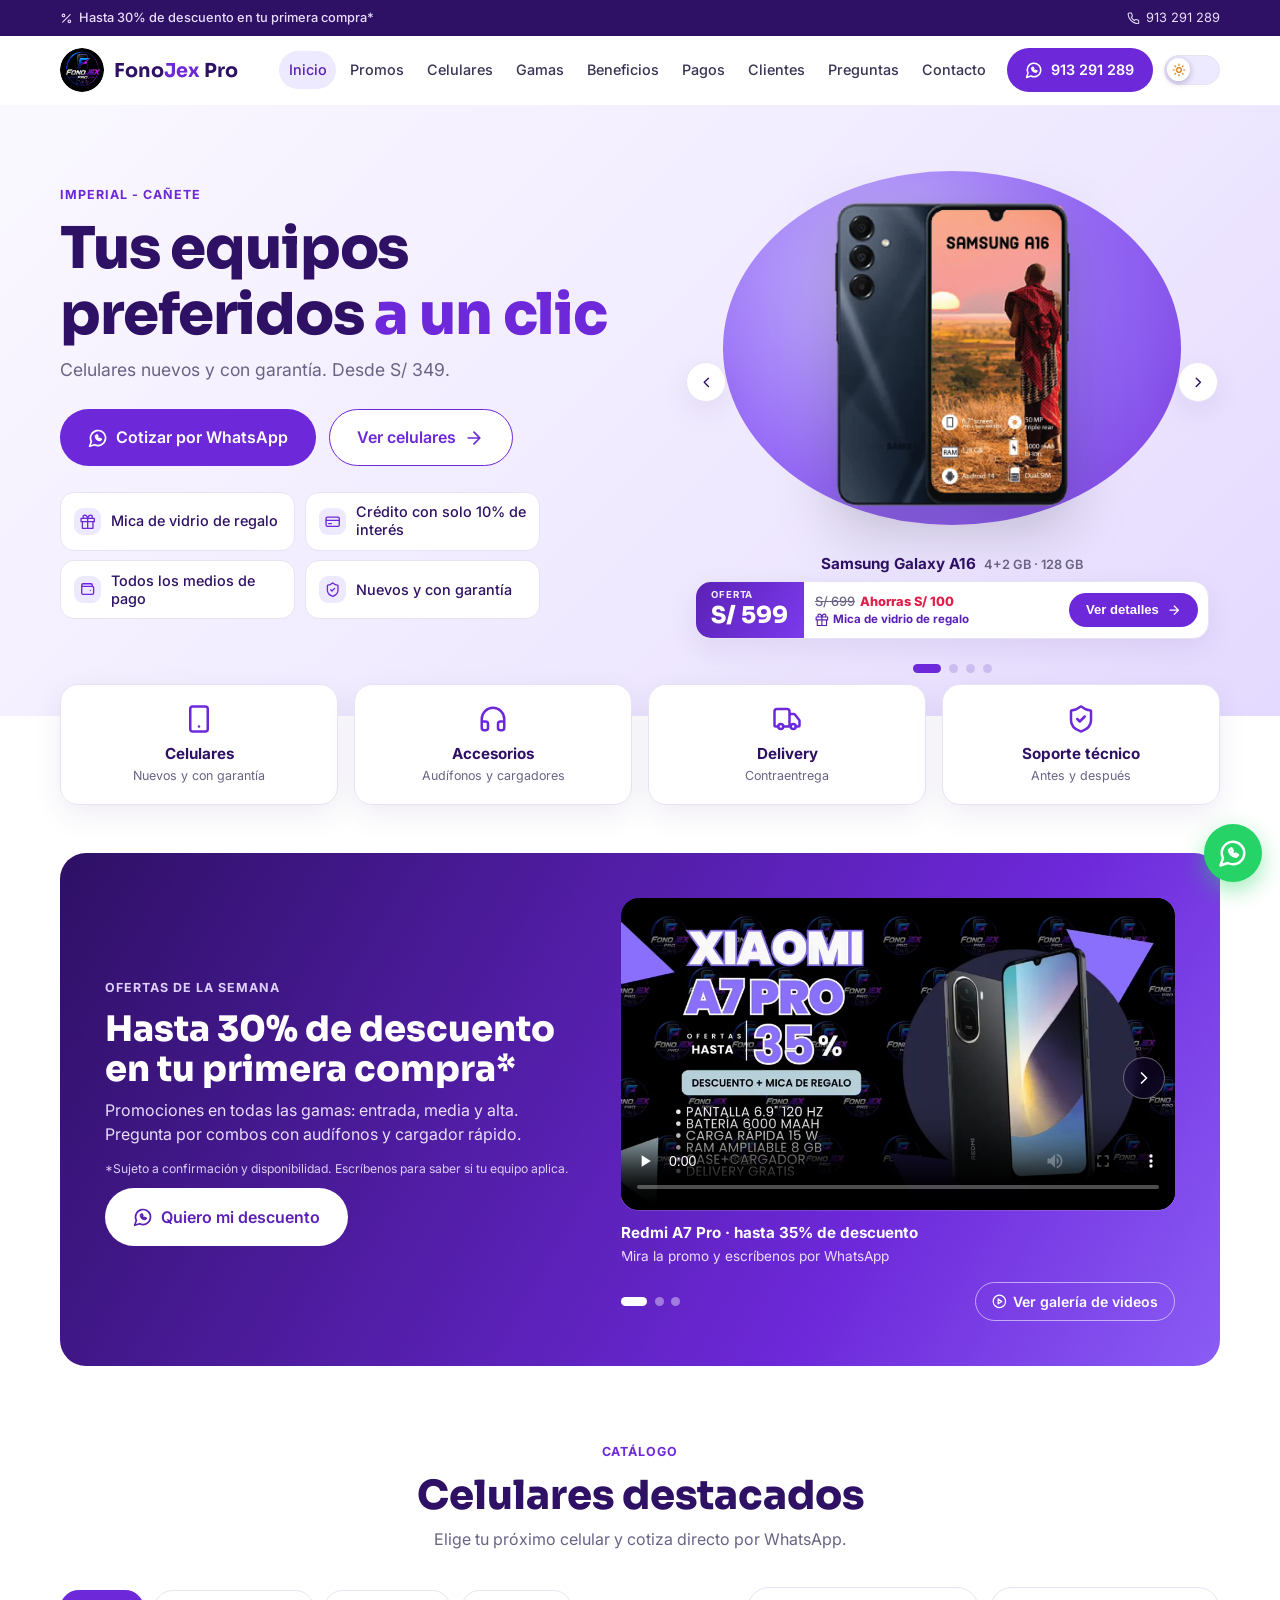
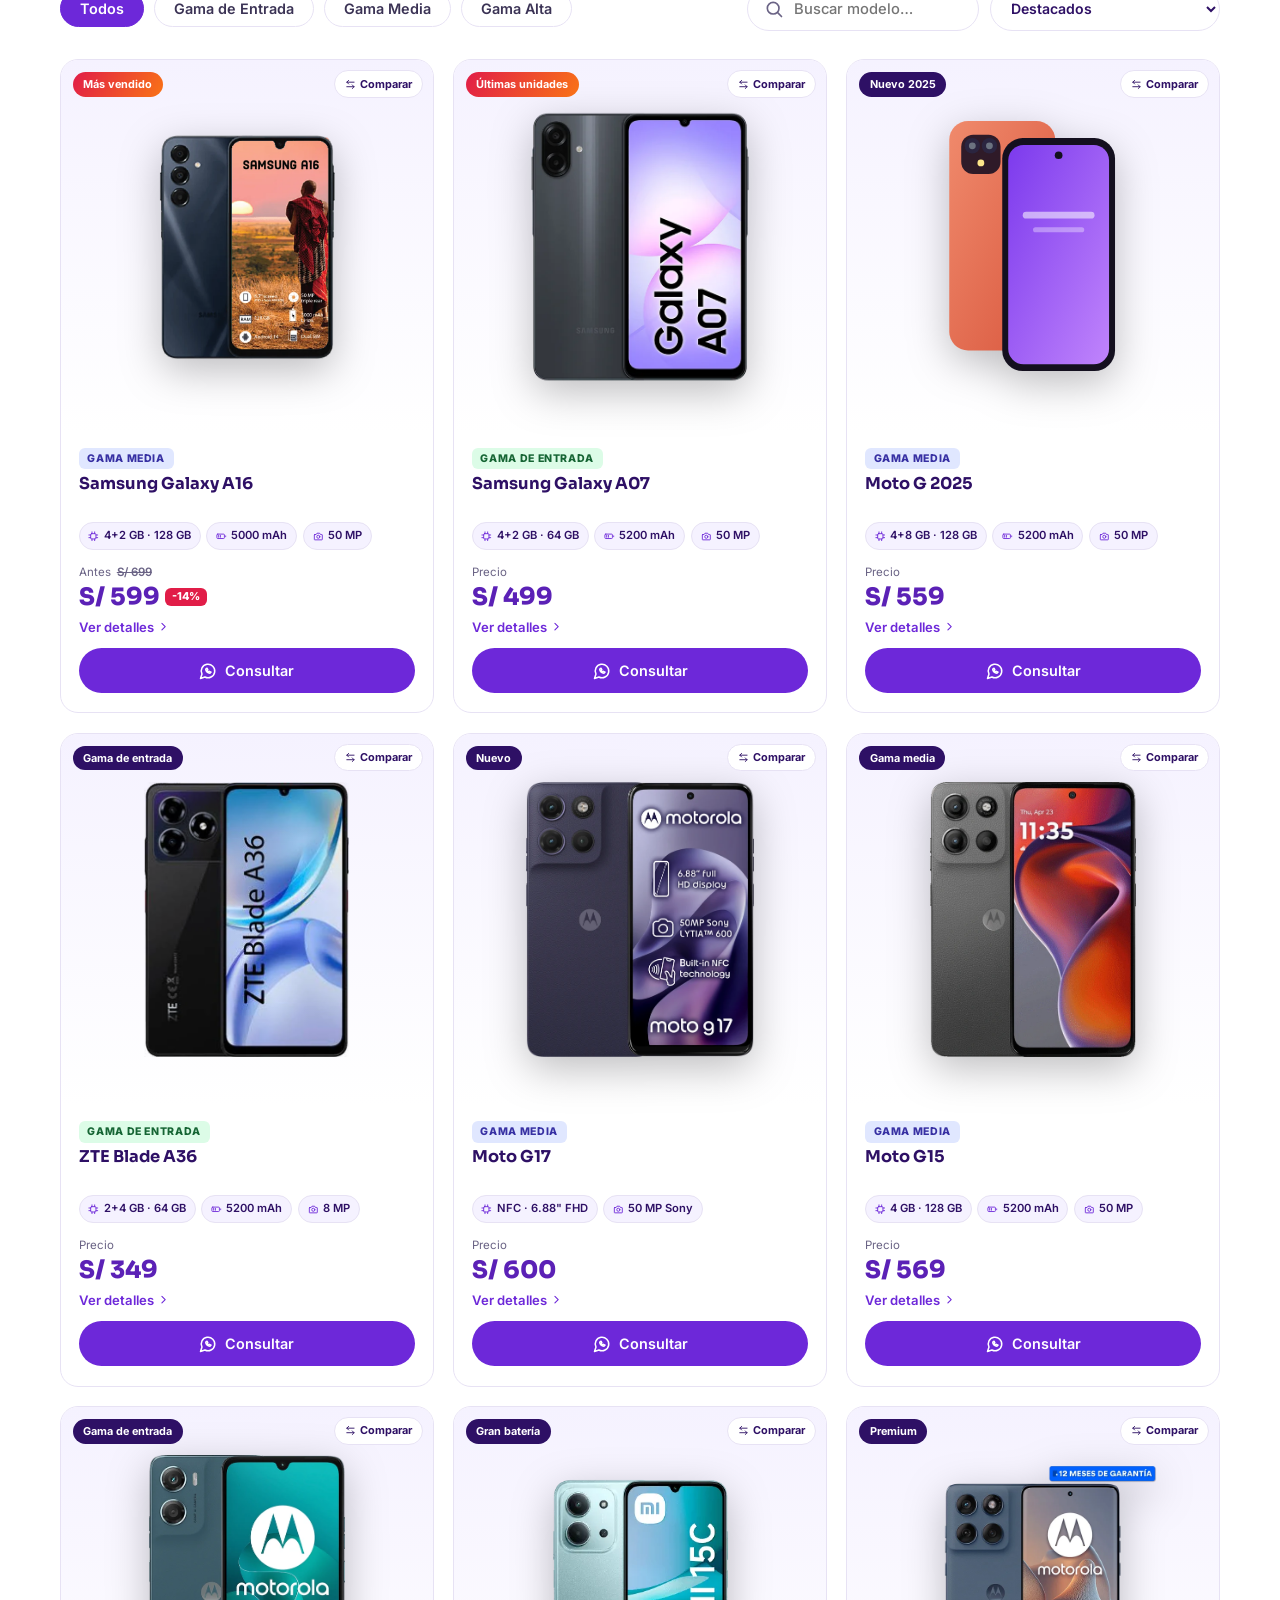
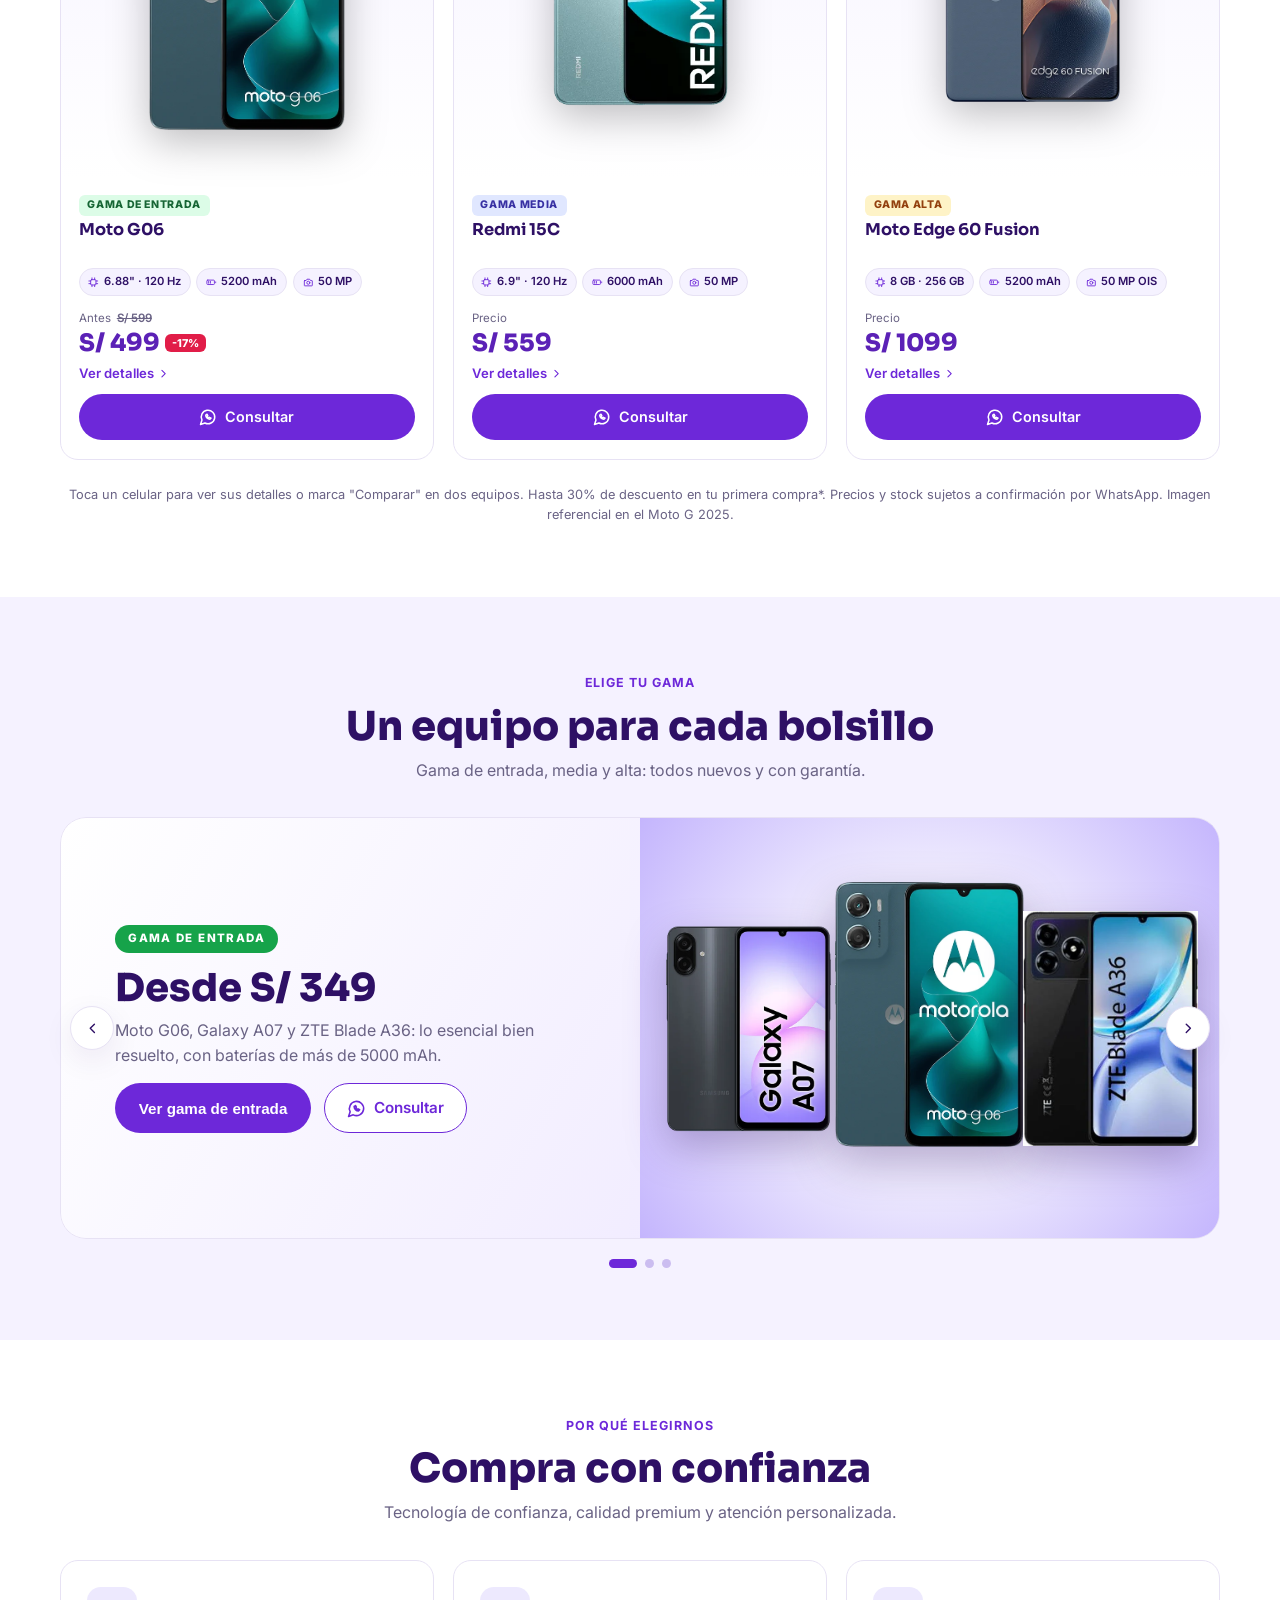
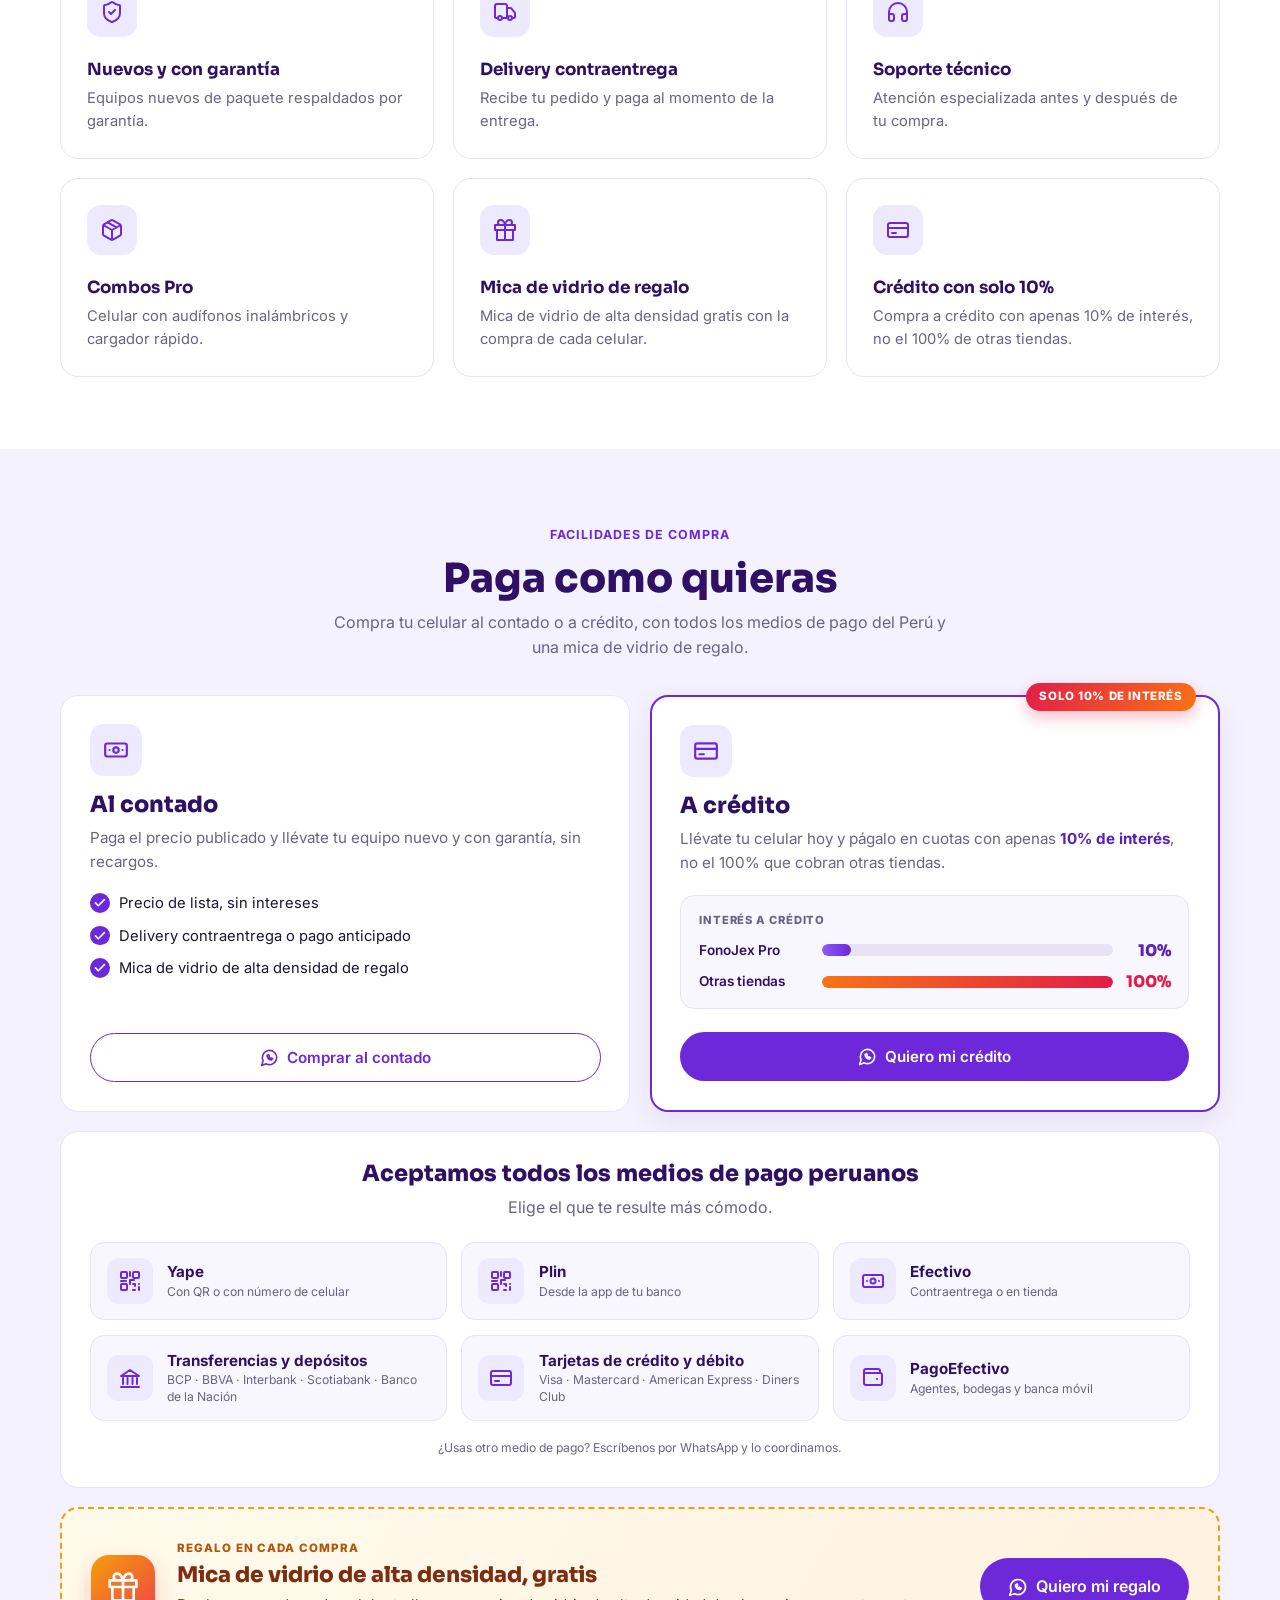
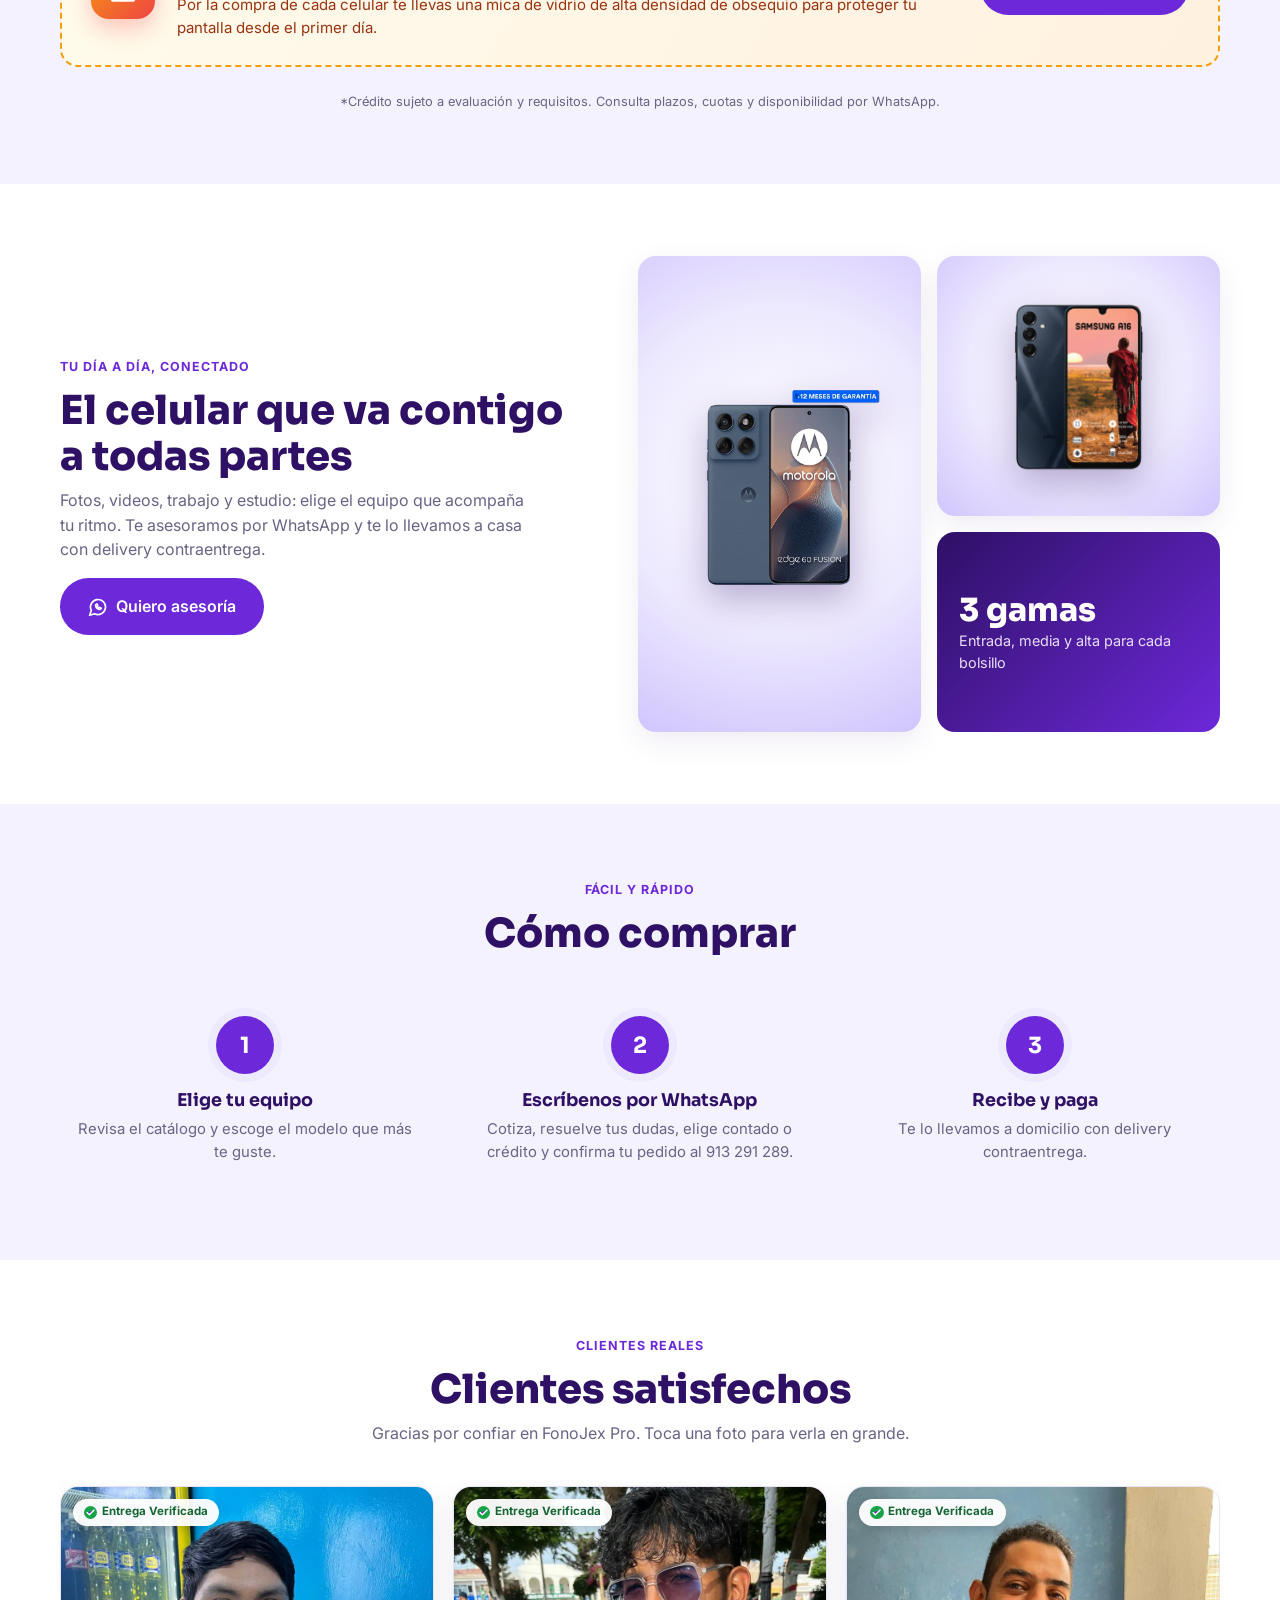
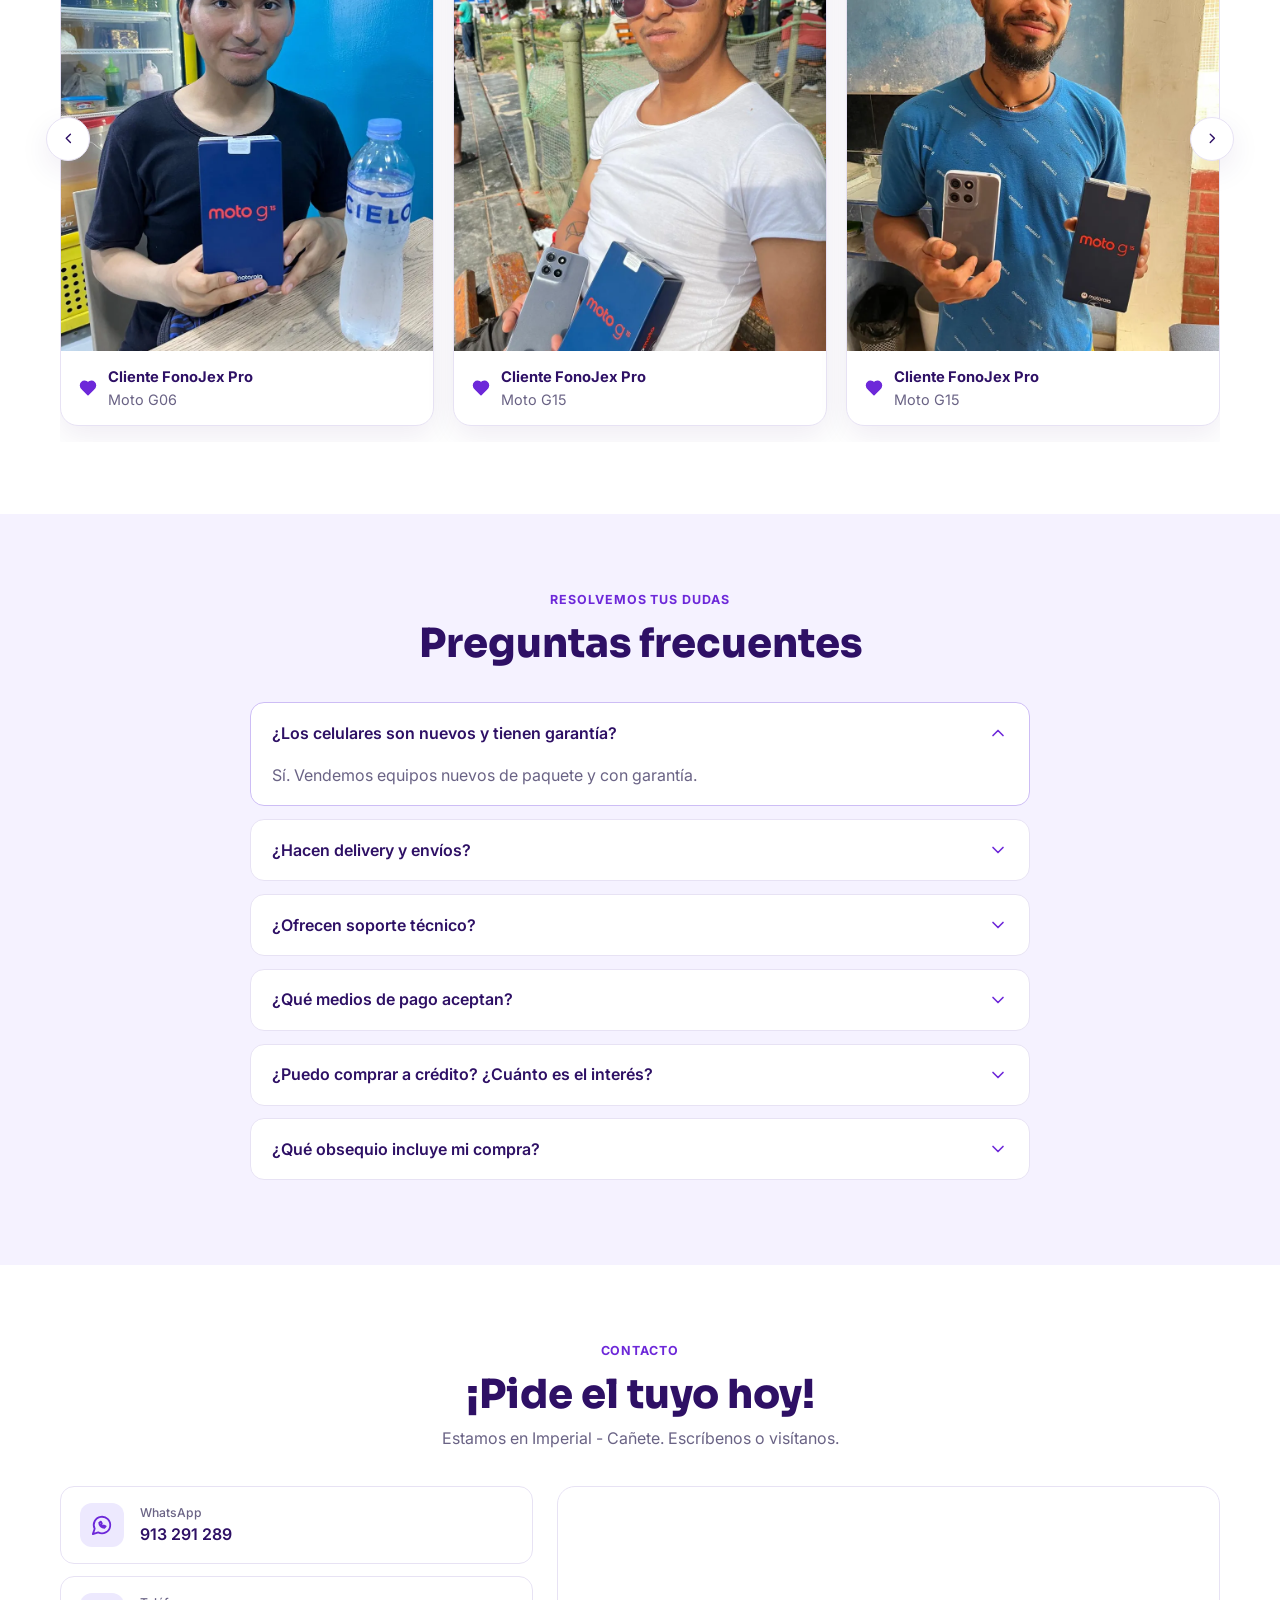
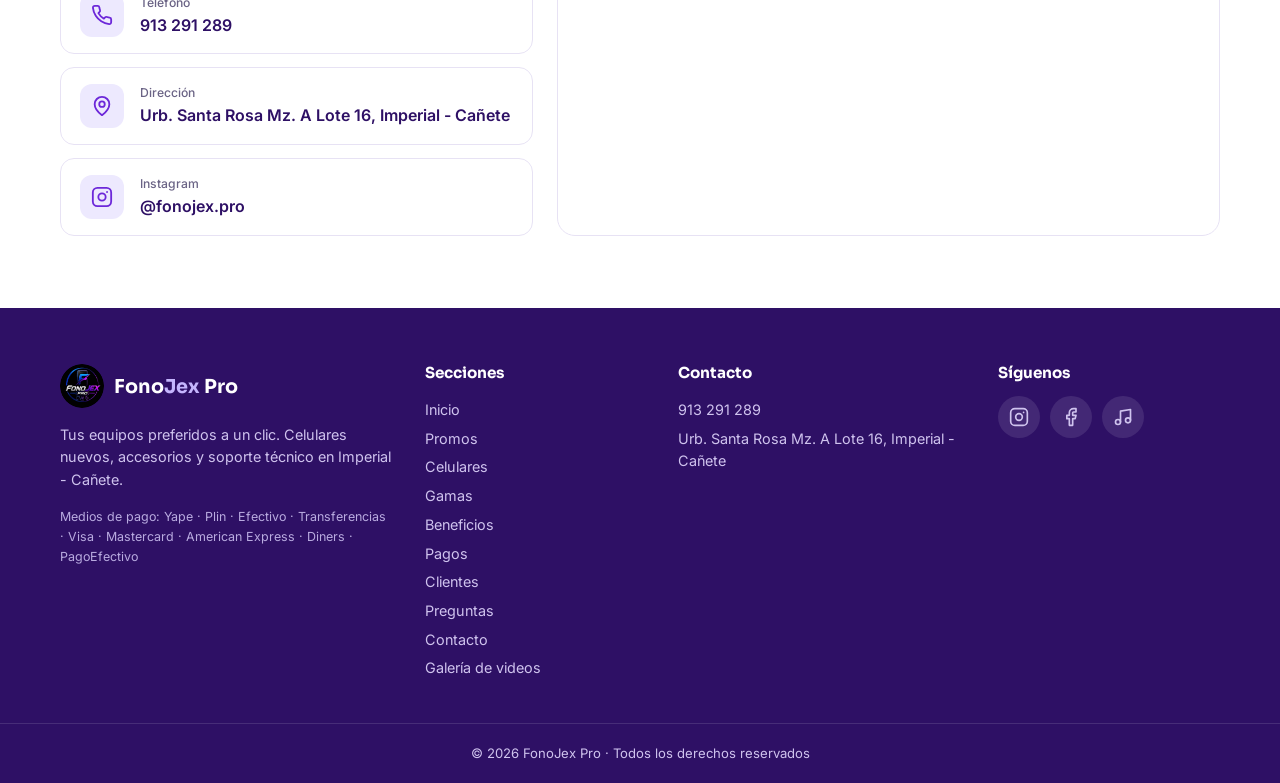
<file: FONOJEX_PRO/index.html>
<!DOCTYPE html>
<html lang="es">
<head>
<meta charset="UTF-8">
<meta name="viewport" content="width=device-width, initial-scale=1, viewport-fit=cover">
<title>FonoJex Pro | Celulares nuevos con garantía en Imperial - Cañete</title>
<meta name="description" content="Celulares nuevos de paquete con garantía, accesorios y soporte técnico en Imperial - Cañete. Delivery contraentrega y envíos a todo el país. Mica de vidrio de regalo, crédito con solo 10% de interés y todos los medios de pago. WhatsApp 913 291 289.">
<meta name="theme-color" content="#5b21b6">
<meta name="color-scheme" content="light dark">
<script>(function(){try{var d=document.documentElement,t=null;try{t=localStorage.getItem("fjx-theme")}catch(e){}if(t!=="dark"&&t!=="light")t=matchMedia("(prefers-color-scheme:dark)").matches?"dark":"light";d.setAttribute("data-theme",t);var m=document.querySelector("meta[name=theme-color]");if(m)m.setAttribute("content",t==="dark"?"#0e0a1d":"#5b21b6")}catch(e){}})()</script>
<script>(function(){try{if("scrollRestoration" in history)history.scrollRestoration="manual";if(location.hash)history.replaceState(null,"",location.pathname+location.search)}catch(e){}})()</script>
<meta property="og:title" content="FonoJex Pro | Tus equipos preferidos a un clic">
<meta property="og:description" content="Celulares nuevos con garantía, accesorios y soporte técnico. Delivery contraentrega.">
<link rel="icon" href="img/favicon.png">
<link rel="preconnect" href="https://fonts.googleapis.com"><link rel="preconnect" href="https://fonts.gstatic.com" crossorigin>
<link href="https://fonts.googleapis.com/css2?family=Inter:wght@400;500;600;700&family=Sora:wght@600;700;800&display=swap" rel="stylesheet">
<link rel="stylesheet" href="css/styles.css">
<script type="application/ld+json">{"@context":"https://schema.org","@type":"MobilePhoneStore","name":"FonoJex Pro","telephone":"+51913291289","paymentAccepted":"Efectivo, Yape, Plin, Transferencia bancaria, Tarjetas de crédito y débito, PagoEfectivo","currenciesAccepted":"PEN","slogan":"Tus equipos preferidos a un clic","address":{"@type":"PostalAddress","streetAddress":"Urb. Santa Rosa Mz. A Lote 16","addressLocality":"Imperial, Cañete","addressCountry":"PE"}}</script>
</head>
<body>
<svg width="0" height="0" style="position:absolute" aria-hidden="true"><symbol id="i-phone" viewBox="0 0 24 24"><path d="M22 16.92v3a2 2 0 0 1-2.18 2 19.79 19.79 0 0 1-8.63-3.07 19.5 19.5 0 0 1-6-6 19.79 19.79 0 0 1-3.07-8.67A2 2 0 0 1 4.11 2h3a2 2 0 0 1 2 1.72 12.84 12.84 0 0 0 .7 2.81 2 2 0 0 1-.45 2.11L8.09 9.91a16 16 0 0 0 6 6l1.27-1.27a2 2 0 0 1 2.11-.45 12.84 12.84 0 0 0 2.81.7A2 2 0 0 1 22 16.92z"/></symbol><symbol id="i-wa" viewBox="0 0 24 24"><path d="M7.9 20A9 9 0 1 0 4 16.1L2 22z"/><path d="M9 9.5c0 3 2.5 5.5 5.5 5.5l1.5-1.5-2-1-1 .8c-.8-.4-1.6-1.2-2-2l.8-1-1-2z"/></symbol><symbol id="i-pin" viewBox="0 0 24 24"><path d="M20 10c0 6-8 12-8 12s-8-6-8-12a8 8 0 0 1 16 0z"/><circle cx="12" cy="10" r="3"/></symbol><symbol id="i-shield" viewBox="0 0 24 24"><path d="M20 13c0 5-3.5 7.5-7.66 8.95a1 1 0 0 1-.67-.01C7.5 20.5 4 18 4 13V6a1 1 0 0 1 1-1c2 0 4.5-1.2 6.24-2.72a1.17 1.17 0 0 1 1.52 0C14.51 3.81 17 5 19 5a1 1 0 0 1 1 1z"/><path d="m9 12 2 2 4-4"/></symbol><symbol id="i-truck" viewBox="0 0 24 24"><path d="M14 18V6a2 2 0 0 0-2-2H4a2 2 0 0 0-2 2v11a1 1 0 0 0 1 1h2M15 18H9M19 18h2a1 1 0 0 0 1-1v-3.65a1 1 0 0 0-.22-.62l-3.48-4.35A1 1 0 0 0 17.52 8H14"/><circle cx="17" cy="18" r="2"/><circle cx="7" cy="18" r="2"/></symbol><symbol id="i-headset" viewBox="0 0 24 24"><path d="M3 14h3a2 2 0 0 1 2 2v3a2 2 0 0 1-2 2H5a2 2 0 0 1-2-2v-7a9 9 0 0 1 18 0v7a2 2 0 0 1-2 2h-1a2 2 0 0 1-2-2v-3a2 2 0 0 1 2-2h3"/></symbol><symbol id="i-refresh" viewBox="0 0 24 24"><path d="M3 12a9 9 0 0 1 9-9 9.75 9.75 0 0 1 6.74 2.74L21 8M21 3v5h-5M21 12a9 9 0 0 1-9 9 9.75 9.75 0 0 1-6.74-2.74L3 16M8 16H3v5"/></symbol><symbol id="i-gift" viewBox="0 0 24 24"><path d="M20 12v10H4V12M2 7h20v5H2zM12 22V7M12 7H7.5a2.5 2.5 0 0 1 0-5C11 2 12 7 12 7zM12 7h4.5a2.5 2.5 0 0 0 0-5C13 2 12 7 12 7z"/></symbol><symbol id="i-box" viewBox="0 0 24 24"><path d="m7.5 4.27 9 5.15M21 8a2 2 0 0 0-1-1.73l-7-4a2 2 0 0 0-2 0l-7 4A2 2 0 0 0 3 8v8a2 2 0 0 0 1 1.73l7 4a2 2 0 0 0 2 0l7-4A2 2 0 0 0 21 16zM3.3 7 12 12l8.7-5M12 22V12"/></symbol><symbol id="i-mobile" viewBox="0 0 24 24"><rect x="5" y="2" width="14" height="20" rx="2"/><path d="M12 18h.01"/></symbol><symbol id="i-lock" viewBox="0 0 24 24"><rect x="3" y="11" width="18" height="11" rx="2"/><path d="M7 11V7a5 5 0 0 1 10 0v4"/></symbol><symbol id="i-check" viewBox="0 0 24 24"><path d="M20 6 9 17l-5-5"/></symbol><symbol id="i-arrow" viewBox="0 0 24 24"><path d="M5 12h14m-7-7 7 7-7 7"/></symbol><symbol id="i-menu" viewBox="0 0 24 24"><path d="M4 6h16M4 12h16M4 18h16"/></symbol><symbol id="i-x" viewBox="0 0 24 24"><path d="M18 6 6 18M6 6l12 12"/></symbol><symbol id="i-down" viewBox="0 0 24 24"><path d="m6 9 6 6 6-6"/></symbol><symbol id="i-left" viewBox="0 0 24 24"><path d="m15 18-6-6 6-6"/></symbol><symbol id="i-right" viewBox="0 0 24 24"><path d="m9 18 6-6-6-6"/></symbol><symbol id="i-ig" viewBox="0 0 24 24"><rect x="2" y="2" width="20" height="20" rx="5"/><circle cx="12" cy="12" r="4"/><path d="M17.5 6.5h.01"/></symbol><symbol id="i-fb" viewBox="0 0 24 24"><path d="M18 2h-3a5 5 0 0 0-5 5v3H7v4h3v8h4v-8h3l1-4h-4V7a1 1 0 0 1 1-1h3z"/></symbol><symbol id="i-tt" viewBox="0 0 24 24"><path d="M9 18V5l12-2v13"/><circle cx="6" cy="18" r="3"/><circle cx="18" cy="16" r="3"/></symbol><symbol id="i-pct" viewBox="0 0 24 24"><path d="m19 5-14 14"/><circle cx="6.5" cy="6.5" r="2.5"/><circle cx="17.5" cy="17.5" r="2.5"/></symbol><symbol id="i-heart" viewBox="0 0 24 24"><path d="M19 14c1.49-1.46 3-3.21 3-5.5A5.5 5.5 0 0 0 16.5 3c-1.76 0-3 .5-4.5 2-1.5-1.5-2.74-2-4.5-2A5.5 5.5 0 0 0 2 8.5c0 2.3 1.5 4.05 3 5.5l7 7z"/></symbol><symbol id="i-chip" viewBox="0 0 24 24"><rect x="6" y="6" width="12" height="12" rx="2"/><path d="M9 2v4M15 2v4M9 18v4M15 18v4M2 9h4M2 15h4M18 9h4M18 15h4"/></symbol><symbol id="i-battery" viewBox="0 0 24 24"><rect x="2" y="7" width="17" height="10" rx="2"/><path d="M22 11v2M6 10v4M10 10v4"/></symbol><symbol id="i-camera" viewBox="0 0 24 24"><path d="M4 8h3l2-3h6l2 3h3a1 1 0 0 1 1 1v10a1 1 0 0 1-1 1H4a1 1 0 0 1-1-1V9a1 1 0 0 1 1-1z"/><circle cx="12" cy="13" r="3.5"/></symbol><symbol id="i-search" viewBox="0 0 24 24"><circle cx="11" cy="11" r="7"/><path d="m21 21-4.3-4.3"/></symbol><symbol id="i-compare" viewBox="0 0 24 24"><path d="M8 3 4 7l4 4M4 7h16M16 21l4-4-4-4M20 17H4"/></symbol><symbol id="i-sun" viewBox="0 0 24 24"><circle cx="12" cy="12" r="4"/><path d="M12 2v2M12 20v2M4.93 4.93l1.41 1.41M17.66 17.66l1.41 1.41M2 12h2M20 12h2M6.34 17.66l-1.41 1.41M19.07 4.93l-1.41 1.41"/></symbol><symbol id="i-moon" viewBox="0 0 24 24"><path d="M12 3a6 6 0 0 0 9 9 9 9 0 1 1-9-9z"/></symbol><symbol id="i-card" viewBox="0 0 24 24"><rect x="2" y="5" width="20" height="14" rx="2"/><path d="M2 10h20M6 15h4"/></symbol><symbol id="i-cash" viewBox="0 0 24 24"><rect x="2" y="6" width="20" height="12" rx="2"/><circle cx="12" cy="12" r="2.5"/><path d="M6 12h.01M18 12h.01"/></symbol><symbol id="i-bank" viewBox="0 0 24 24"><path d="M3 10 12 4l9 6zM3 21h18M5 18v-6M9.5 18v-6M14.5 18v-6M19 18v-6"/></symbol><symbol id="i-wallet" viewBox="0 0 24 24"><path d="M19 7V5a2 2 0 0 0-2-2H5a2 2 0 0 0 0 4h14a2 2 0 0 1 2 2v8a2 2 0 0 1-2 2H5a2 2 0 0 1-2-2V5"/><path d="M16 13h.01"/></symbol><symbol id="i-play" viewBox="0 0 24 24"><circle cx="12" cy="12" r="10"/><path d="m10 8 6 4-6 4z"/></symbol><symbol id="i-qr" viewBox="0 0 24 24"><rect x="3" y="3" width="6" height="6" rx="1"/><rect x="15" y="3" width="6" height="6" rx="1"/><rect x="3" y="15" width="6" height="6" rx="1"/><path d="M15 15h2v2M21 15v.01M15 21h2M21 18v3M12 3v4M12 11h4M12 11v4M8 12H3"/></symbol></svg>
<div class="topbar"><div class="wrap"><span><svg class="i " aria-hidden="true"><use href="#i-pct"/></svg> Hasta 30% de descuento en tu primera compra*</span><a href="tel:+51913291289"><svg class="i " aria-hidden="true"><use href="#i-phone"/></svg> 913 291 289</a></div></div>
<header class="hdr" id="hdr"><div class="wrap hdr-in">
<a class="brand" href="#inicio"><img src="img/logo.webp" alt="" width="44" height="44"><span>Fono<b>Jex</b> Pro</span></a>
<nav class="nav" id="nav" aria-label="Principal"><a href="#inicio">Inicio</a><a href="#promos">Promos</a><a href="#equipos">Celulares</a><a href="#gamas-sec">Gamas</a><a href="#ventajas">Beneficios</a><a href="#pagos">Pagos</a><a href="#clientes">Clientes</a><a href="#faq">Preguntas</a><a href="#contacto">Contacto</a></nav>
<a href="#" class="btn btn-p hdr-cta wa" data-msg="Hola FonoJex Pro, quiero información de sus equipos."><svg class="i " aria-hidden="true"><use href="#i-wa"/></svg>913 291 289</a>
<button type="button" class="theme-btn" id="theme" role="switch" aria-checked="false" aria-label="Modo oscuro" title="Cambiar a modo oscuro"><span class="theme-knob"><svg class="i ico-sun" aria-hidden="true"><use href="#i-sun"/></svg><svg class="i ico-moon" aria-hidden="true"><use href="#i-moon"/></svg></span></button>
<button class="burger" id="burger" aria-label="Abrir menú" aria-expanded="false"><svg class="i " aria-hidden="true"><use href="#i-menu"/></svg></button>
</div></header>
<a class="locbar" href="#contacto"><svg class="i" aria-hidden="true"><use href="#i-pin"/></svg><span><b>Imperial - Cañete</b> · Delivery contraentrega</span><svg class="i" aria-hidden="true"><use href="#i-right"/></svg></a>

<main>
<section class="hero" id="inicio"><div class="wrap hero-in">
<div class="hero-tx rv"><span class="eyebrow">Imperial - Cañete</span>
<h1>Tus equipos preferidos <em>a un clic</em></h1>
<p>Celulares nuevos y con garantía. Desde&nbsp;S/&nbsp;349.</p>
<div class="cta"><a href="#" class="btn btn-p btn-lg wa" data-msg="Hola FonoJex Pro, quiero cotizar un celular."><svg class="i " aria-hidden="true"><use href="#i-wa"/></svg>Cotizar por WhatsApp</a><a href="#equipos" class="btn btn-o btn-lg">Ver celulares <svg class="i " aria-hidden="true"><use href="#i-arrow"/></svg></a></div>
<ul class="pts"><li><svg class="i " aria-hidden="true"><use href="#i-gift"/></svg>Mica de vidrio de regalo</li><li><svg class="i " aria-hidden="true"><use href="#i-card"/></svg>Crédito con solo 10% de interés</li><li><svg class="i " aria-hidden="true"><use href="#i-wallet"/></svg>Todos los medios de pago</li><li><svg class="i " aria-hidden="true"><use href="#i-shield"/></svg>Nuevos y con garantía</li></ul></div>
<div class="hcar rv" id="hcar"><div class="blob"></div><div class="hslide on" role="group" aria-label="1 de 4"><div class="carousel-img-container"><img src="img/a16.webp" alt="Samsung Galaxy A16" fetchpriority="high"></div><div class="hcap"><b class="hc-name">Samsung Galaxy A16<i class="hc-spec">4+2 GB · 128 GB</i></b><div class="hc-band"><div class="hc-now"><small>Oferta</small><strong>S/ 599</strong></div><div class="hc-side"><span class="hc-old"><s>S/ 699</s><em>Ahorras S/ 100</em></span><span class="hc-gift"><svg class="i" aria-hidden="true"><use href="#i-gift"/></svg>Mica de vidrio de regalo</span></div><button class="btn btn-w" data-p="0" aria-label="Ver detalles de Samsung Galaxy A16"><span>Ver detalles</span><svg class="i" aria-hidden="true"><use href="#i-arrow"/></svg></button></div></div></div><div class="hslide" role="group" aria-label="2 de 4"><div class="carousel-img-container"><img src="img/moto.webp" alt="Moto Edge 60 Fusion" loading="lazy"></div><div class="hcap"><b class="hc-name">Moto Edge 60 Fusion<i class="hc-spec">8 GB · 256 GB</i></b><div class="hc-band"><div class="hc-now"><small>Precio</small><strong>S/ 1099</strong></div><div class="hc-side"><span class="hc-old" hidden><s></s><em></em></span><span class="hc-gift"><svg class="i" aria-hidden="true"><use href="#i-gift"/></svg>Mica de vidrio de regalo</span></div><button class="btn btn-w" data-p="8" aria-label="Ver detalles de Moto Edge 60 Fusion"><span>Ver detalles</span><svg class="i" aria-hidden="true"><use href="#i-arrow"/></svg></button></div></div></div><div class="hslide" role="group" aria-label="3 de 4"><div class="carousel-img-container"><img src="img/redmi.webp" alt="Redmi 15C" loading="lazy"></div><div class="hcap"><b class="hc-name">Redmi 15C<i class="hc-spec">6.9" · 120 Hz</i></b><div class="hc-band"><div class="hc-now"><small>Precio</small><strong>S/ 559</strong></div><div class="hc-side"><span class="hc-old" hidden><s></s><em></em></span><span class="hc-gift"><svg class="i" aria-hidden="true"><use href="#i-gift"/></svg>Mica de vidrio de regalo</span></div><button class="btn btn-w" data-p="7" aria-label="Ver detalles de Redmi 15C"><span>Ver detalles</span><svg class="i" aria-hidden="true"><use href="#i-arrow"/></svg></button></div></div></div><div class="hslide" role="group" aria-label="4 de 4"><div class="carousel-img-container"><img src="img/moto-g15.webp" alt="Moto G15" loading="lazy"></div><div class="hcap"><b class="hc-name">Moto G15<i class="hc-spec">4 GB · 128 GB</i></b><div class="hc-band"><div class="hc-now"><small>Precio</small><strong>S/ 569</strong></div><div class="hc-side"><span class="hc-old" hidden><s></s><em></em></span><span class="hc-gift"><svg class="i" aria-hidden="true"><use href="#i-gift"/></svg>Mica de vidrio de regalo</span></div><button class="btn btn-w" data-p="5" aria-label="Ver detalles de Moto G15"><span>Ver detalles</span><svg class="i" aria-hidden="true"><use href="#i-arrow"/></svg></button></div></div></div><button class="cb hprev" id="hprev" aria-label="Anterior"><svg class="i" aria-hidden="true"><use href="#i-left"/></svg></button><button class="cb hnext" id="hnext" aria-label="Siguiente"><svg class="i" aria-hidden="true"><use href="#i-right"/></svg></button><div class="hdots" id="hdots"></div></div>
</div></section>

<section class="cats"><div class="wrap cats-in">
<a href="#equipos" class="cat rv"><svg class="i " aria-hidden="true"><use href="#i-mobile"/></svg><b>Celulares</b><small>Nuevos y con garantía</small></a>
<a href="#ventajas" class="cat rv"><svg class="i " aria-hidden="true"><use href="#i-headset"/></svg><b>Accesorios</b><small>Audífonos y cargadores</small></a>
<a href="#ventajas" class="cat rv"><svg class="i " aria-hidden="true"><use href="#i-truck"/></svg><b>Delivery</b><small>Contraentrega</small></a>
<a href="#faq" class="cat rv"><svg class="i " aria-hidden="true"><use href="#i-shield"/></svg><b>Soporte técnico</b><small>Antes y después</small></a>
</div></section>

<section class="promo" id="promos"><div class="wrap"><div class="promo-in rv"><div class="promo-tx"><span class="eyebrow lt">Ofertas de la semana</span><h2>Hasta 30% de descuento en tu primera compra*</h2><p>Promociones en todas las gamas: entrada, media y alta. Pregunta por combos con audífonos y cargador rápido.</p><p class="fine lt">*Sujeto a confirmación y disponibilidad. Escríbenos para saber si tu equipo aplica.</p><a href="#" class="btn btn-w btn-lg wa" data-msg="Hola FonoJex Pro, quiero mi descuento de primera compra."><svg class="i " aria-hidden="true"><use href="#i-wa"/></svg>Quiero mi descuento</a></div><div class="promo-vid" id="promo-video"><div class="vcar" role="region" aria-roledescription="carrusel" aria-label="Videos promocionales" tabindex="-1"><div class="vtrack" id="vtrack"><figure class="vslide" role="group" aria-label="Video 1 de 3"><video id="pvid" class="pv" controls playsinline preload="none" width="1280" height="720" poster="img/promo-poster.webp" aria-label="Video promocional: Redmi A7 Pro con hasta 35% de descuento y mica de regalo"><source src="video/promo.mp4" type="video/mp4">Tu navegador no puede reproducir este video.</video><figcaption><b>Redmi A7 Pro · hasta 35% de descuento</b><span>Mira la promo y escríbenos por WhatsApp</span></figcaption></figure><figure class="vslide" role="group" aria-label="Video 2 de 3"><video class="pv" controls playsinline preload="none" width="1280" height="720" poster="img/promo2-poster.webp" aria-label="Video: Samsung Galaxy A07, potencia y fluidez en FonoJex Pro"><source src="video/promo-a07.mp4" type="video/mp4">Tu navegador no puede reproducir este video.</video><figcaption><b>Samsung Galaxy A07 · más fluidez, más rendimiento</b><span>Pregunta por su precio y disponibilidad</span></figcaption></figure><figure class="vslide" role="group" aria-label="Video 3 de 3"><video class="pv" controls playsinline preload="none" width="1280" height="720" poster="img/promo3-poster.webp" aria-label="Video: Motorola Moto G17, cámara dual con IA, pantalla 6.7 HD+ y batería de 5000 mAh"><source src="video/promo-3.mp4" type="video/mp4">Tu navegador no puede reproducir este video.</video><figcaption><b>Motorola Moto G17 · mejores fotos, más detalles</b><span>Cámara dual con IA y batería de 5000 mAh</span></figcaption></figure></div><button type="button" class="vnav prev" aria-label="Video anterior"><svg class="i" aria-hidden="true"><use href="#i-right"/></svg></button><button type="button" class="vnav next" aria-label="Video siguiente"><svg class="i" aria-hidden="true"><use href="#i-right"/></svg></button></div><div class="vfoot"><div class="vdots" role="group" aria-label="Elegir video"><button type="button" class="on" aria-label="Ver video 1"></button><button type="button" aria-label="Ver video 2"></button><button type="button" aria-label="Ver video 3"></button></div><a class="vgal" href="galeria.html"><svg class="i" aria-hidden="true"><use href="#i-play"/></svg>Ver galería de videos</a></div></div></div></div></section>

<section class="sec" id="equipos"><div class="wrap">
<div class="head rv"><span class="eyebrow">Catálogo</span><h2>Celulares destacados</h2><p>Elige tu próximo celular y cotiza directo por WhatsApp.</p></div>
<div class="toolbar rv"><div class="chips" id="gamas" role="group" aria-label="Filtrar por gama"><button class="chip on" data-f="all">Todos</button><button class="chip" data-f="entrada">Gama de Entrada</button><button class="chip" data-f="media">Gama Media</button><button class="chip" data-f="alta">Gama Alta</button></div>
<div class="tools"><label class="search"><svg class="i" aria-hidden="true"><use href="#i-search"/></svg><input id="q" type="search" placeholder="Buscar modelo…" autocomplete="off" aria-label="Buscar modelo"></label><label class="sort"><span class="sr">Ordenar por</span><select id="sort" aria-label="Ordenar por precio"><option value="def">Destacados</option><option value="asc">Precio: menor a mayor</option><option value="desc">Precio: mayor a menor</option></select></label></div></div>
<div class="grid" id="grid">
<article class="card rv" data-i="0" data-gama="media" data-price="599" data-name="samsung galaxy a16" data-d="{&quot;name&quot;: &quot;Samsung Galaxy A16&quot;, &quot;price&quot;: &quot;S/ 599&quot;, &quot;num&quot;: 599, &quot;img&quot;: &quot;img/a16.webp&quot;, &quot;badge&quot;: &quot;Más vendido&quot;, &quot;gama&quot;: &quot;media&quot;, &quot;desc&quot;: &quot;Pantalla Super AMOLED con colores intensos y negros profundos, batería para todo el día y el respaldo de Samsung.&quot;, &quot;perks&quot;: [&quot;Pantalla Super AMOLED de 6.7\&quot; con alta fluidez de 90 Hz&quot;, &quot;Cámara principal de 50 MP para fotos con mucho detalle&quot;, &quot;Batería de 5000 mAh con carga rápida de 25 W&quot;, &quot;Hasta 6 años de actualizaciones de Android y seguridad&quot;, &quot;128 GB de almacenamiento + ampliación con microSD&quot;], &quot;rows&quot;: [[&quot;Pantalla&quot;, &quot;6.7\&quot; Super AMOLED · 90 Hz&quot;], [&quot;Almacenamiento&quot;, &quot;128 GB&quot;], [&quot;Memoria RAM&quot;, &quot;4+2 GB&quot;], [&quot;Procesador&quot;, &quot;Mediatek G99&quot;], [&quot;Cámara principal&quot;, &quot;50 MP&quot;], [&quot;Batería&quot;, &quot;5000 mAh&quot;]], &quot;cmp&quot;: {&quot;Pantalla&quot;: &quot;6.7\&quot; Super AMOLED · 90 Hz&quot;, &quot;Procesador&quot;: &quot;MediaTek Helio G99&quot;, &quot;RAM&quot;: &quot;4+2 GB&quot;, &quot;Almacenamiento&quot;: &quot;128 GB&quot;, &quot;Cámara&quot;: &quot;50 MP&quot;, &quot;Batería&quot;: &quot;5000 mAh&quot;, &quot;Carga&quot;: &quot;25 W&quot;}, &quot;old&quot;: &quot;S/ 699&quot;}" tabindex="0" role="button" aria-label="Ver detalles de Samsung Galaxy A16">
<span class="badge badge-hot">Más vendido</span>
<label class="cmp" title="Agregar al comparador"><input type="checkbox" class="cmp-i" aria-label="Comparar Samsung Galaxy A16"><span><svg class="i" aria-hidden="true"><use href="#i-compare"/></svg>Comparar</span></label>
<div class="phone-img-wrapper"><img src="img/a16.webp" alt="Samsung Galaxy A16" loading="lazy"></div>
<div class="pbody"><span class="gtag g-media">Gama media</span><h3>Samsung Galaxy A16</h3><ul class="specs"><li><svg class="i" aria-hidden="true"><use href="#i-chip"/></svg>4+2 GB · 128 GB</li><li><svg class="i" aria-hidden="true"><use href="#i-battery"/></svg>5000 mAh</li><li><svg class="i" aria-hidden="true"><use href="#i-camera"/></svg>50 MP</li></ul>
<span class="vtag"><svg class="i" aria-hidden="true"><use href="#i-gift"/></svg>Mica de regalo</span><div class="buy"><div class="price"><small>Precio</small><b>S/ 599</b></div><span class="more">Ver detalles <svg class="i" aria-hidden="true"><use href="#i-right"/></svg></span><a href="#" class="btn btn-p wa" data-msg="Hola FonoJex Pro, vi el Samsung Galaxy A16 a S/ 599 y quiero aplicar mi descuento."><svg class="i" aria-hidden="true"><use href="#i-wa"/></svg>Consultar</a></div></div></article>
<article class="card rv" data-i="1" data-gama="entrada" data-price="499" data-name="samsung galaxy a07" data-d="{&quot;name&quot;: &quot;Samsung Galaxy A07&quot;, &quot;price&quot;: &quot;S/ 499&quot;, &quot;num&quot;: 499, &quot;img&quot;: &quot;img/a07.webp&quot;, &quot;badge&quot;: &quot;Últimas unidades&quot;, &quot;gama&quot;: &quot;entrada&quot;, &quot;desc&quot;: &quot;El Galaxy más accesible: pantalla grande, gran batería y cámara de 50 MP para el día a día.&quot;, &quot;perks&quot;: [&quot;Pantalla amplia de 6.7\&quot; con 90 Hz de fluidez&quot;, &quot;Cámara principal de 50 MP&quot;, &quot;Batería de 5200 mAh para más de un día de uso&quot;, &quot;Procesador MediaTek Helio G99 para apps y juegos&quot;, &quot;Respaldo y garantía de Samsung&quot;], &quot;rows&quot;: [[&quot;Pantalla&quot;, &quot;6.7\&quot; · 90 Hz&quot;], [&quot;Almacenamiento&quot;, &quot;64 GB&quot;], [&quot;Memoria RAM&quot;, &quot;4+2 GB&quot;], [&quot;Procesador&quot;, &quot;Mediatek G99&quot;], [&quot;Cámara principal&quot;, &quot;50 MP&quot;], [&quot;Batería&quot;, &quot;5200 mAh&quot;]], &quot;cmp&quot;: {&quot;Pantalla&quot;: &quot;6.7\&quot; · 90 Hz&quot;, &quot;Procesador&quot;: &quot;MediaTek Helio G99&quot;, &quot;RAM&quot;: &quot;4+2 GB&quot;, &quot;Almacenamiento&quot;: &quot;64 GB&quot;, &quot;Cámara&quot;: &quot;50 MP&quot;, &quot;Batería&quot;: &quot;5200 mAh&quot;, &quot;Carga&quot;: &quot;Consultar&quot;}}" tabindex="0" role="button" aria-label="Ver detalles de Samsung Galaxy A07">
<span class="badge badge-hot">Últimas unidades</span>
<label class="cmp" title="Agregar al comparador"><input type="checkbox" class="cmp-i" aria-label="Comparar Samsung Galaxy A07"><span><svg class="i" aria-hidden="true"><use href="#i-compare"/></svg>Comparar</span></label>
<div class="phone-img-wrapper"><img src="img/a07.webp" alt="Samsung Galaxy A07" loading="lazy"></div>
<div class="pbody"><span class="gtag g-entrada">Gama de entrada</span><h3>Samsung Galaxy A07</h3><ul class="specs"><li><svg class="i" aria-hidden="true"><use href="#i-chip"/></svg>4+2 GB · 64 GB</li><li><svg class="i" aria-hidden="true"><use href="#i-battery"/></svg>5200 mAh</li><li><svg class="i" aria-hidden="true"><use href="#i-camera"/></svg>50 MP</li></ul>
<span class="vtag"><svg class="i" aria-hidden="true"><use href="#i-gift"/></svg>Mica de regalo</span><div class="buy"><div class="price"><small>Precio</small><b>S/ 499</b></div><span class="more">Ver detalles <svg class="i" aria-hidden="true"><use href="#i-right"/></svg></span><a href="#" class="btn btn-p wa" data-msg="Hola FonoJex Pro, vi el Samsung Galaxy A07 a S/ 499 y quiero aplicar mi descuento."><svg class="i" aria-hidden="true"><use href="#i-wa"/></svg>Consultar</a></div></div></article>
<article class="card rv" data-i="2" data-gama="media" data-price="559" data-name="moto g 2025" data-d="{&quot;name&quot;: &quot;Moto G 2025&quot;, &quot;price&quot;: &quot;S/ 559&quot;, &quot;num&quot;: 559, &quot;img&quot;: &quot;img/moto-g2025.svg&quot;, &quot;badge&quot;: &quot;Nuevo 2025&quot;, &quot;gama&quot;: &quot;media&quot;, &quot;desc&quot;: &quot;Equilibrio perfecto entre memoria, batería y cámara, y te llevas una mica de regalo.&quot;, &quot;perks&quot;: [&quot;4+8 GB de RAM (con RAM virtual) para abrir muchas apps a la vez&quot;, &quot;50 MP de cámara principal&quot;, &quot;Batería de 5200 mAh&quot;, &quot;128 GB de almacenamiento&quot;, &quot;Mica de vidrio de alta densidad de regalo&quot;], &quot;rows&quot;: [[&quot;Almacenamiento&quot;, &quot;128 GB&quot;], [&quot;Memoria RAM&quot;, &quot;4+8 GB&quot;], [&quot;Procesador&quot;, &quot;Mediatek G81 Extreme&quot;], [&quot;Cámara principal&quot;, &quot;50 MP&quot;], [&quot;Batería&quot;, &quot;5200 mAh&quot;], [&quot;Incluye&quot;, &quot;Mica de vidrio de regalo&quot;]], &quot;cmp&quot;: {&quot;Pantalla&quot;: &quot;Consultar&quot;, &quot;Procesador&quot;: &quot;MediaTek G81 Extreme&quot;, &quot;RAM&quot;: &quot;4+8 GB&quot;, &quot;Almacenamiento&quot;: &quot;128 GB&quot;, &quot;Cámara&quot;: &quot;50 MP&quot;, &quot;Batería&quot;: &quot;5200 mAh&quot;, &quot;Carga&quot;: &quot;Consultar&quot;}}" tabindex="0" role="button" aria-label="Ver detalles de Moto G 2025">
<span class="badge">Nuevo 2025</span>
<label class="cmp" title="Agregar al comparador"><input type="checkbox" class="cmp-i" aria-label="Comparar Moto G 2025"><span><svg class="i" aria-hidden="true"><use href="#i-compare"/></svg>Comparar</span></label>
<div class="phone-img-wrapper"><img src="img/moto-g2025.svg" alt="Moto G 2025" loading="lazy"></div>
<div class="pbody"><span class="gtag g-media">Gama media</span><h3>Moto G 2025</h3><ul class="specs"><li><svg class="i" aria-hidden="true"><use href="#i-chip"/></svg>4+8 GB · 128 GB</li><li><svg class="i" aria-hidden="true"><use href="#i-battery"/></svg>5200 mAh</li><li><svg class="i" aria-hidden="true"><use href="#i-camera"/></svg>50 MP</li></ul>
<span class="vtag"><svg class="i" aria-hidden="true"><use href="#i-gift"/></svg>Mica de regalo</span><div class="buy"><div class="price"><small>Precio</small><b>S/ 559</b></div><span class="more">Ver detalles <svg class="i" aria-hidden="true"><use href="#i-right"/></svg></span><a href="#" class="btn btn-p wa" data-msg="Hola FonoJex Pro, vi el Moto G 2025 a S/ 559 y quiero aplicar mi descuento."><svg class="i" aria-hidden="true"><use href="#i-wa"/></svg>Consultar</a></div></div></article>
<article class="card rv" data-i="3" data-gama="entrada" data-price="349" data-name="zte blade a36" data-d="{&quot;name&quot;: &quot;ZTE Blade A36&quot;, &quot;price&quot;: &quot;S/ 349&quot;, &quot;num&quot;: 349, &quot;img&quot;: &quot;img/zte-a36.webp&quot;, &quot;badge&quot;: &quot;Gama de entrada&quot;, &quot;gama&quot;: &quot;entrada&quot;, &quot;desc&quot;: &quot;La puerta de entrada ideal: lo esencial bien resuelto, con batería de gran duración al precio más bajo.&quot;, &quot;perks&quot;: [&quot;Batería de 5200 mAh de larga duración&quot;, &quot;64 GB de almacenamiento&quot;, &quot;2+4 GB de RAM para el uso diario&quot;, &quot;El precio más bajo del catálogo (S/ 349)&quot;, &quot;Ideal como primer celular o equipo de respaldo&quot;], &quot;rows&quot;: [[&quot;Almacenamiento&quot;, &quot;64 GB&quot;], [&quot;Memoria RAM&quot;, &quot;2+4 GB&quot;], [&quot;Procesador&quot;, &quot;Unisoc Tiger&quot;], [&quot;Cámara principal&quot;, &quot;8 MP&quot;], [&quot;Batería&quot;, &quot;5200 mAh&quot;]], &quot;cmp&quot;: {&quot;Pantalla&quot;: &quot;Consultar&quot;, &quot;Procesador&quot;: &quot;Unisoc Tiger&quot;, &quot;RAM&quot;: &quot;2+4 GB&quot;, &quot;Almacenamiento&quot;: &quot;64 GB&quot;, &quot;Cámara&quot;: &quot;8 MP&quot;, &quot;Batería&quot;: &quot;5200 mAh&quot;, &quot;Carga&quot;: &quot;Consultar&quot;}}" tabindex="0" role="button" aria-label="Ver detalles de ZTE Blade A36">
<span class="badge">Gama de entrada</span>
<label class="cmp" title="Agregar al comparador"><input type="checkbox" class="cmp-i" aria-label="Comparar ZTE Blade A36"><span><svg class="i" aria-hidden="true"><use href="#i-compare"/></svg>Comparar</span></label>
<div class="phone-img-wrapper"><img src="img/zte-a36.webp" alt="ZTE Blade A36" loading="lazy" class="mult"></div>
<div class="pbody"><span class="gtag g-entrada">Gama de entrada</span><h3>ZTE Blade A36</h3><ul class="specs"><li><svg class="i" aria-hidden="true"><use href="#i-chip"/></svg>2+4 GB · 64 GB</li><li><svg class="i" aria-hidden="true"><use href="#i-battery"/></svg>5200 mAh</li><li><svg class="i" aria-hidden="true"><use href="#i-camera"/></svg>8 MP</li></ul>
<span class="vtag"><svg class="i" aria-hidden="true"><use href="#i-gift"/></svg>Mica de regalo</span><div class="buy"><div class="price"><small>Precio</small><b>S/ 349</b></div><span class="more">Ver detalles <svg class="i" aria-hidden="true"><use href="#i-right"/></svg></span><a href="#" class="btn btn-p wa" data-msg="Hola FonoJex Pro, vi el ZTE Blade A36 a S/ 349 y quiero aplicar mi descuento."><svg class="i" aria-hidden="true"><use href="#i-wa"/></svg>Consultar</a></div></div></article>
<article class="card rv" data-i="4" data-gama="media" data-price="600" data-name="moto g17" data-d="{&quot;name&quot;: &quot;Moto G17&quot;, &quot;price&quot;: &quot;S/ 600&quot;, &quot;num&quot;: 600, &quot;img&quot;: &quot;img/moto-g17.webp&quot;, &quot;badge&quot;: &quot;Nuevo&quot;, &quot;gama&quot;: &quot;media&quot;, &quot;desc&quot;: &quot;Pantalla enorme Full HD, cámara Sony y NFC integrado: lo mejor de la gama media Motorola.&quot;, &quot;perks&quot;: [&quot;Pantalla de 6.88\&quot; Full HD para series y videos&quot;, &quot;Cámara de 50 MP con sensor Sony LYTIA 600&quot;, &quot;NFC integrado para pagos y conexión rápida&quot;, &quot;Diseño Motorola moderno y resistente&quot;, &quot;Equipo nuevo con garantía&quot;], &quot;rows&quot;: [[&quot;Pantalla&quot;, &quot;6.88\&quot; Full HD&quot;], [&quot;Cámara principal&quot;, &quot;50 MP Sony LYTIA 600&quot;], [&quot;Conectividad&quot;, &quot;Tecnología NFC integrada&quot;]], &quot;cmp&quot;: {&quot;Pantalla&quot;: &quot;6.88\&quot; Full HD&quot;, &quot;Procesador&quot;: &quot;Consultar&quot;, &quot;RAM&quot;: &quot;Consultar&quot;, &quot;Almacenamiento&quot;: &quot;Consultar&quot;, &quot;Cámara&quot;: &quot;50 MP Sony LYTIA 600&quot;, &quot;Batería&quot;: &quot;Consultar&quot;, &quot;Carga&quot;: &quot;Consultar&quot;}}" tabindex="0" role="button" aria-label="Ver detalles de Moto G17">
<span class="badge">Nuevo</span>
<label class="cmp" title="Agregar al comparador"><input type="checkbox" class="cmp-i" aria-label="Comparar Moto G17"><span><svg class="i" aria-hidden="true"><use href="#i-compare"/></svg>Comparar</span></label>
<div class="phone-img-wrapper"><img src="img/moto-g17.webp" alt="Moto G17" loading="lazy"></div>
<div class="pbody"><span class="gtag g-media">Gama media</span><h3>Moto G17</h3><ul class="specs"><li><svg class="i" aria-hidden="true"><use href="#i-chip"/></svg>NFC · 6.88" FHD</li><li><svg class="i" aria-hidden="true"><use href="#i-camera"/></svg>50 MP Sony</li></ul>
<span class="vtag"><svg class="i" aria-hidden="true"><use href="#i-gift"/></svg>Mica de regalo</span><div class="buy"><div class="price"><small>Precio</small><b>S/ 600</b></div><span class="more">Ver detalles <svg class="i" aria-hidden="true"><use href="#i-right"/></svg></span><a href="#" class="btn btn-p wa" data-msg="Hola FonoJex Pro, vi el Moto G17 a S/ 600 y quiero aplicar mi descuento."><svg class="i" aria-hidden="true"><use href="#i-wa"/></svg>Consultar</a></div></div></article>
<article class="card rv" data-i="5" data-gama="media" data-price="569" data-name="moto g15" data-d="{&quot;name&quot;: &quot;Moto G15&quot;, &quot;price&quot;: &quot;S/ 569&quot;, &quot;num&quot;: 569, &quot;img&quot;: &quot;img/moto-g15.webp&quot;, &quot;badge&quot;: &quot;Gama media&quot;, &quot;gama&quot;: &quot;media&quot;, &quot;desc&quot;: &quot;Motorola confiable con pantalla fluida, buena cámara y batería para todo el día.&quot;, &quot;perks&quot;: [&quot;Pantalla de 6.72\&quot; con 120 Hz de fluidez&quot;, &quot;Cámara principal de 50 MP&quot;, &quot;Batería de 5200 mAh&quot;, &quot;Sonido estéreo con Dolby Atmos&quot;, &quot;Equipo nuevo con garantía&quot;], &quot;rows&quot;: [[&quot;Pantalla&quot;, &quot;6.72\&quot; · 120 Hz&quot;], [&quot;Cámara principal&quot;, &quot;50 MP&quot;], [&quot;Batería&quot;, &quot;5200 mAh&quot;]], &quot;cmp&quot;: {&quot;Pantalla&quot;: &quot;6.72\&quot; · 120 Hz&quot;, &quot;Procesador&quot;: &quot;Consultar&quot;, &quot;RAM&quot;: &quot;4 GB&quot;, &quot;Almacenamiento&quot;: &quot;128 GB&quot;, &quot;Cámara&quot;: &quot;50 MP&quot;, &quot;Batería&quot;: &quot;5200 mAh&quot;, &quot;Carga&quot;: &quot;Consultar&quot;}}" tabindex="0" role="button" aria-label="Ver detalles de Moto G15">
<span class="badge">Gama media</span>
<label class="cmp" title="Agregar al comparador"><input type="checkbox" class="cmp-i" aria-label="Comparar Moto G15"><span><svg class="i" aria-hidden="true"><use href="#i-compare"/></svg>Comparar</span></label>
<div class="phone-img-wrapper"><img src="img/moto-g15.webp" alt="Moto G15" loading="lazy"></div>
<div class="pbody"><span class="gtag g-media">Gama media</span><h3>Moto G15</h3><ul class="specs"><li><svg class="i" aria-hidden="true"><use href="#i-chip"/></svg>4 GB · 128 GB</li><li><svg class="i" aria-hidden="true"><use href="#i-battery"/></svg>5200 mAh</li><li><svg class="i" aria-hidden="true"><use href="#i-camera"/></svg>50 MP</li></ul>
<span class="vtag"><svg class="i" aria-hidden="true"><use href="#i-gift"/></svg>Mica de regalo</span><div class="buy"><div class="price"><small>Precio</small><b>S/ 569</b></div><span class="more">Ver detalles <svg class="i" aria-hidden="true"><use href="#i-right"/></svg></span><a href="#" class="btn btn-p wa" data-msg="Hola FonoJex Pro, vi el Moto G15 a S/ 569 y quiero aplicar mi descuento."><svg class="i" aria-hidden="true"><use href="#i-wa"/></svg>Consultar</a></div></div></article>
<article class="card rv" data-i="6" data-gama="entrada" data-price="499" data-name="moto g06" data-d="{&quot;name&quot;: &quot;Moto G06&quot;, &quot;price&quot;: &quot;S/ 499&quot;, &quot;num&quot;: 499, &quot;img&quot;: &quot;img/moto-g06.webp&quot;, &quot;badge&quot;: &quot;Gama de entrada&quot;, &quot;gama&quot;: &quot;entrada&quot;, &quot;desc&quot;: &quot;Pantalla gigante y fluida, batería de larga duración y la solidez de Motorola a buen precio.&quot;, &quot;perks&quot;: [&quot;Pantalla de 6.88\&quot; con 120 Hz&quot;, &quot;Cámara principal de 50 MP&quot;, &quot;Batería de 5200 mAh&quot;, &quot;Procesador MediaTek Helio G81 Extreme&quot;, &quot;Equipo nuevo con garantía&quot;], &quot;rows&quot;: [[&quot;Pantalla&quot;, &quot;6.88\&quot; · 120 Hz&quot;], [&quot;Procesador&quot;, &quot;MediaTek Helio G81 Extreme&quot;], [&quot;Cámara principal&quot;, &quot;50 MP&quot;], [&quot;Batería&quot;, &quot;5200 mAh&quot;]], &quot;cmp&quot;: {&quot;Pantalla&quot;: &quot;6.88\&quot; · 120 Hz&quot;, &quot;Procesador&quot;: &quot;MediaTek Helio G81 Extreme&quot;, &quot;RAM&quot;: &quot;Consultar&quot;, &quot;Almacenamiento&quot;: &quot;Consultar&quot;, &quot;Cámara&quot;: &quot;50 MP&quot;, &quot;Batería&quot;: &quot;5200 mAh&quot;, &quot;Carga&quot;: &quot;Consultar&quot;}, &quot;old&quot;: &quot;S/ 599&quot;}" tabindex="0" role="button" aria-label="Ver detalles de Moto G06">
<span class="badge">Gama de entrada</span>
<label class="cmp" title="Agregar al comparador"><input type="checkbox" class="cmp-i" aria-label="Comparar Moto G06"><span><svg class="i" aria-hidden="true"><use href="#i-compare"/></svg>Comparar</span></label>
<div class="phone-img-wrapper"><img src="img/moto-g06.webp" alt="Moto G06" loading="lazy"></div>
<div class="pbody"><span class="gtag g-entrada">Gama de entrada</span><h3>Moto G06</h3><ul class="specs"><li><svg class="i" aria-hidden="true"><use href="#i-chip"/></svg>6.88" · 120 Hz</li><li><svg class="i" aria-hidden="true"><use href="#i-battery"/></svg>5200 mAh</li><li><svg class="i" aria-hidden="true"><use href="#i-camera"/></svg>50 MP</li></ul>
<span class="vtag"><svg class="i" aria-hidden="true"><use href="#i-gift"/></svg>Mica de regalo</span><div class="buy"><div class="price"><small>Precio</small><b>S/ 499</b></div><span class="more">Ver detalles <svg class="i" aria-hidden="true"><use href="#i-right"/></svg></span><a href="#" class="btn btn-p wa" data-msg="Hola FonoJex Pro, vi el Moto G06 a S/ 499 y quiero aplicar mi descuento."><svg class="i" aria-hidden="true"><use href="#i-wa"/></svg>Consultar</a></div></div></article>
<article class="card rv" data-i="7" data-gama="media" data-price="559" data-name="redmi 15c" data-d="{&quot;name&quot;: &quot;Redmi 15C&quot;, &quot;price&quot;: &quot;S/ 559&quot;, &quot;num&quot;: 559, &quot;img&quot;: &quot;img/redmi.webp&quot;, &quot;badge&quot;: &quot;Gran batería&quot;, &quot;gama&quot;: &quot;media&quot;, &quot;desc&quot;: &quot;Pensado para durar: la batería más grande del catálogo y una pantalla enorme y fluida.&quot;, &quot;perks&quot;: [&quot;Batería de gran capacidad para más de un día de uso&quot;, &quot;Pantalla grande de 6.9\&quot; con 120 Hz&quot;, &quot;Cámara principal de 50 MP&quot;, &quot;Carga rápida&quot;, &quot;Equipo nuevo con garantía&quot;], &quot;rows&quot;: [[&quot;Pantalla&quot;, &quot;6.9\&quot; · 120 Hz&quot;], [&quot;Cámara principal&quot;, &quot;50 MP&quot;]], &quot;cmp&quot;: {&quot;Pantalla&quot;: &quot;6.9\&quot; · 120 Hz&quot;, &quot;Procesador&quot;: &quot;Consultar&quot;, &quot;RAM&quot;: &quot;Consultar&quot;, &quot;Almacenamiento&quot;: &quot;Consultar&quot;, &quot;Cámara&quot;: &quot;50 MP&quot;, &quot;Batería&quot;: &quot;6000 mAh&quot;, &quot;Carga&quot;: &quot;Consultar&quot;}}" tabindex="0" role="button" aria-label="Ver detalles de Redmi 15C">
<span class="badge">Gran batería</span>
<label class="cmp" title="Agregar al comparador"><input type="checkbox" class="cmp-i" aria-label="Comparar Redmi 15C"><span><svg class="i" aria-hidden="true"><use href="#i-compare"/></svg>Comparar</span></label>
<div class="phone-img-wrapper"><img src="img/redmi.webp" alt="Redmi 15C" loading="lazy"></div>
<div class="pbody"><span class="gtag g-media">Gama media</span><h3>Redmi 15C</h3><ul class="specs"><li><svg class="i" aria-hidden="true"><use href="#i-chip"/></svg>6.9" · 120 Hz</li><li><svg class="i" aria-hidden="true"><use href="#i-battery"/></svg>6000 mAh</li><li><svg class="i" aria-hidden="true"><use href="#i-camera"/></svg>50 MP</li></ul>
<span class="vtag"><svg class="i" aria-hidden="true"><use href="#i-gift"/></svg>Mica de regalo</span><div class="buy"><div class="price"><small>Precio</small><b>S/ 559</b></div><span class="more">Ver detalles <svg class="i" aria-hidden="true"><use href="#i-right"/></svg></span><a href="#" class="btn btn-p wa" data-msg="Hola FonoJex Pro, vi el Redmi 15C a S/ 559 y quiero aplicar mi descuento."><svg class="i" aria-hidden="true"><use href="#i-wa"/></svg>Consultar</a></div></div></article>
<article class="card rv" data-i="8" data-gama="alta" data-price="1099" data-name="moto edge 60 fusion" data-d="{&quot;name&quot;: &quot;Moto Edge 60 Fusion&quot;, &quot;price&quot;: &quot;S/ 1099&quot;, &quot;num&quot;: 1099, &quot;img&quot;: &quot;img/moto.webp&quot;, &quot;badge&quot;: &quot;Premium&quot;, &quot;gama&quot;: &quot;alta&quot;, &quot;desc&quot;: &quot;Nuestro premium: pantalla curva pOLED, cámara estabilizada y carga ultrarrápida.&quot;, &quot;perks&quot;: [&quot;Pantalla pOLED curva de 6.7\&quot; a 120 Hz&quot;, &quot;Cámara principal de 50 MP con estabilización óptica (OIS)&quot;, &quot;Carga rápida TurboPower de 68 W&quot;, &quot;Procesador MediaTek Dimensity 7400&quot;, &quot;Resistencia al agua y polvo IP68/IP69&quot;], &quot;rows&quot;: [[&quot;Pantalla&quot;, &quot;6.7\&quot; pOLED curva · 120 Hz&quot;], [&quot;Procesador&quot;, &quot;MediaTek Dimensity 7400&quot;], [&quot;Cámara principal&quot;, &quot;50 MP con OIS&quot;], [&quot;Carga&quot;, &quot;68 W TurboPower&quot;]], &quot;cmp&quot;: {&quot;Pantalla&quot;: &quot;6.7\&quot; pOLED curva · 120 Hz&quot;, &quot;Procesador&quot;: &quot;MediaTek Dimensity 7400&quot;, &quot;RAM&quot;: &quot;8 GB&quot;, &quot;Almacenamiento&quot;: &quot;256 GB&quot;, &quot;Cámara&quot;: &quot;50 MP con OIS&quot;, &quot;Batería&quot;: &quot;5200 mAh&quot;, &quot;Carga&quot;: &quot;68 W TurboPower&quot;}}" tabindex="0" role="button" aria-label="Ver detalles de Moto Edge 60 Fusion">
<span class="badge">Premium</span>
<label class="cmp" title="Agregar al comparador"><input type="checkbox" class="cmp-i" aria-label="Comparar Moto Edge 60 Fusion"><span><svg class="i" aria-hidden="true"><use href="#i-compare"/></svg>Comparar</span></label>
<div class="phone-img-wrapper"><img src="img/moto.webp" alt="Moto Edge 60 Fusion" loading="lazy"></div>
<div class="pbody"><span class="gtag g-alta">Gama alta</span><h3>Moto Edge 60 Fusion</h3><ul class="specs"><li><svg class="i" aria-hidden="true"><use href="#i-chip"/></svg>8 GB · 256 GB</li><li><svg class="i" aria-hidden="true"><use href="#i-battery"/></svg>5200 mAh</li><li><svg class="i" aria-hidden="true"><use href="#i-camera"/></svg>50 MP OIS</li></ul>
<span class="vtag"><svg class="i" aria-hidden="true"><use href="#i-gift"/></svg>Mica de regalo</span><div class="buy"><div class="price"><small>Precio</small><b>S/ 1099</b></div><span class="more">Ver detalles <svg class="i" aria-hidden="true"><use href="#i-right"/></svg></span><a href="#" class="btn btn-p wa" data-msg="Hola FonoJex Pro, vi el Moto Edge 60 Fusion a S/ 1099 y quiero aplicar mi descuento."><svg class="i" aria-hidden="true"><use href="#i-wa"/></svg>Consultar</a></div></div></article>
</div>
<p class="empty" id="empty" hidden>No encontramos equipos con esa búsqueda. Prueba con otro modelo o gama o escríbenos por WhatsApp.</p>
<p class="note">Toca un celular para ver sus detalles o marca "Comparar" en dos equipos. Hasta 30% de descuento en tu primera compra*. Precios y stock sujetos a confirmación por WhatsApp. Imagen referencial en el Moto G 2025.</p>
</div></section>


<section class="sec soft" id="gamas-sec"><div class="wrap">
<div class="head rv"><span class="eyebrow">Elige tu gama</span><h2>Un equipo para cada bolsillo</h2><p>Gama de entrada, media y alta: todos nuevos y con garantía.</p></div>
<div class="emb-wrap rv"><button class="cb prev" id="eprev" aria-label="Anterior"><svg class="i " aria-hidden="true"><use href="#i-left"/></svg></button><div class="emb" id="emb" tabindex="0"><div class="emb-slide" role="group" aria-label="1 de 3"><article class="show"><div class="show-tx"><span class="brandtag g-entrada">GAMA DE ENTRADA</span><h3>Desde S/ 349</h3><p>Moto G06, Galaxy A07 y ZTE Blade A36: lo esencial bien resuelto, con baterías de más de 5000 mAh.</p><div class="cta"><button class="btn btn-p" data-gama-go="entrada">Ver gama de entrada</button><a href="#" class="btn btn-o wa" data-msg="Hola FonoJex Pro, quiero información de la gama de entrada."><svg class="i " aria-hidden="true"><use href="#i-wa"/></svg>Consultar</a></div></div><div class="show-ph show-phones n3"><img src="img/a07.webp" alt="Samsung Galaxy A07" loading="lazy"><img src="img/moto-g06.webp" alt="Moto G06" loading="lazy"><img src="img/zte-a36.webp" alt="ZTE Blade A36" loading="lazy"></div></article></div><div class="emb-slide" role="group" aria-label="2 de 3"><article class="show"><div class="show-tx"><span class="brandtag g-media">GAMA MEDIA</span><h3>Desde S/ 559</h3><p>Moto G15, G17, G 2025, Galaxy A16 y Redmi 15C: pantallas fluidas, 50 MP y gran batería.</p><div class="cta"><button class="btn btn-p" data-gama-go="media">Ver gama media</button><a href="#" class="btn btn-o wa" data-msg="Hola FonoJex Pro, quiero información de la gama media."><svg class="i " aria-hidden="true"><use href="#i-wa"/></svg>Consultar</a></div></div><div class="show-ph show-phones n3"><img src="img/moto-g15.webp" alt="Moto G15" loading="lazy"><img src="img/a16.webp" alt="Samsung Galaxy A16" loading="lazy"><img src="img/redmi.webp" alt="Redmi 15C" loading="lazy"></div></article></div><div class="emb-slide" role="group" aria-label="3 de 3"><article class="show"><div class="show-tx"><span class="brandtag g-alta">GAMA ALTA</span><h3>Moto Edge 60 Fusion</h3><p>Pantalla pOLED curva, cámara con OIS, carga de 68 W y resistencia IP68/IP69.</p><div class="cta"><button class="btn btn-p" data-gama-go="alta">Ver gama alta</button><a href="#" class="btn btn-o wa" data-msg="Hola FonoJex Pro, quiero información de la gama alta."><svg class="i " aria-hidden="true"><use href="#i-wa"/></svg>Consultar</a></div></div><div class="show-ph show-phones n1"><img src="img/moto.webp" alt="Moto Edge 60 Fusion" loading="lazy"></div></article></div></div><button class="cb next" id="enext" aria-label="Siguiente"><svg class="i " aria-hidden="true"><use href="#i-right"/></svg></button></div>
<div class="dots" id="dots"></div>
</div></section>

<section class="sec" id="ventajas"><div class="wrap">
<div class="head rv"><span class="eyebrow">Por qué elegirnos</span><h2>Compra con confianza</h2><p>Tecnología de confianza, calidad premium y atención personalizada.</p></div>
<div class="feats"><div class="feat rv"><svg class="i " aria-hidden="true"><use href="#i-shield"/></svg><h3>Nuevos y con garantía</h3><p>Equipos nuevos de paquete respaldados por garantía.</p></div><div class="feat rv"><svg class="i " aria-hidden="true"><use href="#i-truck"/></svg><h3>Delivery contraentrega</h3><p>Recibe tu pedido y paga al momento de la entrega.</p></div><div class="feat rv"><svg class="i " aria-hidden="true"><use href="#i-headset"/></svg><h3>Soporte técnico</h3><p>Atención especializada antes y después de tu compra.</p></div><div class="feat rv"><svg class="i " aria-hidden="true"><use href="#i-box"/></svg><h3>Combos Pro</h3><p>Celular con audífonos inalámbricos y cargador rápido.</p></div><div class="feat rv"><svg class="i " aria-hidden="true"><use href="#i-gift"/></svg><h3>Mica de vidrio de regalo</h3><p>Mica de vidrio de alta densidad gratis con la compra de cada celular.</p></div><div class="feat rv"><svg class="i " aria-hidden="true"><use href="#i-card"/></svg><h3>Crédito con solo 10%</h3><p>Compra a crédito con apenas 10% de interés, no el 100% de otras tiendas.</p></div></div></div></section>

<section class="sec soft" id="pagos"><div class="wrap">
<div class="head rv"><span class="eyebrow">Facilidades de compra</span><h2>Paga como quieras</h2><p>Compra tu celular al contado o a crédito, con todos los medios de pago del Perú y una mica de vidrio de regalo.</p></div>
<div class="plans">
<article class="plan rv"><div class="plan-ic"><svg class="i" aria-hidden="true"><use href="#i-cash"/></svg></div><h3>Al contado</h3><p>Paga el precio publicado y llévate tu equipo nuevo y con garantía, sin recargos.</p>
<ul class="plan-ls"><li><svg class="i" aria-hidden="true"><use href="#i-check"/></svg>Precio de lista, sin intereses</li><li><svg class="i" aria-hidden="true"><use href="#i-check"/></svg>Delivery contraentrega o pago anticipado</li><li><svg class="i" aria-hidden="true"><use href="#i-check"/></svg>Mica de vidrio de alta densidad de regalo</li></ul>
<a href="#" class="btn btn-o wa" data-msg="Hola FonoJex Pro, quiero comprar un celular al contado."><svg class="i" aria-hidden="true"><use href="#i-wa"/></svg>Comprar al contado</a></article>
<article class="plan plan-hl rv"><span class="plan-flag">Solo 10% de interés</span><div class="plan-ic"><svg class="i" aria-hidden="true"><use href="#i-card"/></svg></div><h3>A crédito</h3><p>Llévate tu celular hoy y págalo en cuotas con apenas <b>10% de interés</b>, no el 100% que cobran otras tiendas.</p>
<div class="intbars" role="img" aria-label="Comparación de interés: FonoJex Pro 10 por ciento, otras tiendas 100 por ciento"><small>Interés a crédito</small>
<div class="int-row"><span>FonoJex Pro</span><div class="int-track"><i style="--w:10%"></i></div><b>10%</b></div>
<div class="int-row oth"><span>Otras tiendas</span><div class="int-track"><i style="--w:100%"></i></div><b>100%</b></div></div>
<a href="#" class="btn btn-p wa" data-msg="Hola FonoJex Pro, quiero comprar un celular a crédito con el 10% de interés."><svg class="i" aria-hidden="true"><use href="#i-wa"/></svg>Quiero mi crédito</a></article>
</div>
<div class="pay rv"><div class="pay-hd"><h3>Aceptamos todos los medios de pago peruanos</h3><p>Elige el que te resulte más cómodo.</p></div>
<ul class="pay-grid">
<li><svg class="i" aria-hidden="true"><use href="#i-qr"/></svg><span><b>Yape</b><small>Con QR o con número de celular</small></span></li>
<li><svg class="i" aria-hidden="true"><use href="#i-qr"/></svg><span><b>Plin</b><small>Desde la app de tu banco</small></span></li>
<li><svg class="i" aria-hidden="true"><use href="#i-cash"/></svg><span><b>Efectivo</b><small>Contraentrega o en tienda</small></span></li>
<li><svg class="i" aria-hidden="true"><use href="#i-bank"/></svg><span><b>Transferencias y depósitos</b><small>BCP · BBVA · Interbank · Scotiabank · Banco de la Nación</small></span></li>
<li><svg class="i" aria-hidden="true"><use href="#i-card"/></svg><span><b>Tarjetas de crédito y débito</b><small>Visa · Mastercard · American Express · Diners Club</small></span></li>
<li><svg class="i" aria-hidden="true"><use href="#i-wallet"/></svg><span><b>PagoEfectivo</b><small>Agentes, bodegas y banca móvil</small></span></li>
</ul><p class="fine">¿Usas otro medio de pago? Escríbenos por WhatsApp y lo coordinamos.</p></div>
<div class="gift rv"><div class="gift-ic"><svg class="i" aria-hidden="true"><use href="#i-gift"/></svg></div>
<div class="gift-tx"><span class="gift-tag">Regalo en cada compra</span><h3>Mica de vidrio de alta densidad, gratis</h3><p>Por la compra de cada celular te llevas una mica de vidrio de alta densidad de obsequio para proteger tu pantalla desde el primer día.</p></div>
<a href="#" class="btn btn-p btn-lg wa" data-msg="Hola FonoJex Pro, quiero mi celular con la mica de vidrio de regalo."><svg class="i" aria-hidden="true"><use href="#i-wa"/></svg>Quiero mi regalo</a></div>
<p class="note">*Crédito sujeto a evaluación y requisitos. Consulta plazos, cuotas y disponibilidad por WhatsApp.</p>
</div></section>

<section class="sec life" id="vida"><div class="wrap life-in">
<div class="life-tx rv"><span class="eyebrow">Tu día a día, conectado</span><h2>El celular que va contigo a todas partes</h2><p>Fotos, videos, trabajo y estudio: elige el equipo que acompaña tu ritmo. Te asesoramos por WhatsApp y te lo llevamos a casa con delivery contraentrega.</p><a href="#" class="btn btn-p btn-lg wa" data-msg="Hola FonoJex Pro, quiero que me asesoren para elegir un celular."><svg class="i " aria-hidden="true"><use href="#i-wa"/></svg>Quiero asesoría</a></div>
<div class="mosaic rv"><figure class="m1"><img src="img/moto.webp" alt="Moto Edge 60 Fusion" loading="lazy"></figure><figure class="m2"><img src="img/a16.webp" alt="Samsung Galaxy A16" loading="lazy"></figure><div class="m3"><b>3 gamas</b><span>Entrada, media y alta para cada bolsillo</span></div></div></div>
</div></section>

<section class="sec soft"><div class="wrap">
<div class="head rv"><span class="eyebrow">Fácil y rápido</span><h2>Cómo comprar</h2></div>
<ol class="steps"><li class="rv"><b>1</b><h3>Elige tu equipo</h3><p>Revisa el catálogo y escoge el modelo que más te guste.</p></li><li class="rv"><b>2</b><h3>Escríbenos por WhatsApp</h3><p>Cotiza, resuelve tus dudas, elige contado o crédito y confirma tu pedido al 913 291 289.</p></li><li class="rv"><b>3</b><h3>Recibe y paga</h3><p>Te lo llevamos a domicilio con delivery contraentrega.</p></li></ol></div></section>

<section class="sec" id="clientes"><div class="wrap">
<div class="head rv"><span class="eyebrow">Clientes reales</span><h2>Clientes satisfechos</h2><p>Gracias por confiar en FonoJex Pro. Toca una foto para verla en grande.</p></div>
<div class="car"><button class="cb prev" id="prev" aria-label="Anterior"><svg class="i " aria-hidden="true"><use href="#i-left"/></svg></button><div class="track" id="track"><figure class="cl rv"><span class="verif"><svg class="i" aria-hidden="true"><use href="#i-check"/></svg>Entrega Verificada</span><button class="zoom" data-full="img/cliente1-full.webp" aria-label="Ampliar foto de cliente con su Moto G06"><img src="img/cliente1.webp" alt="Cliente con su Moto G06"></button><figcaption><svg class="i " aria-hidden="true"><use href="#i-heart"/></svg><span><b>Cliente FonoJex Pro</b>Moto G06</span></figcaption></figure><figure class="cl rv"><span class="verif"><svg class="i" aria-hidden="true"><use href="#i-check"/></svg>Entrega Verificada</span><button class="zoom" data-full="img/cliente2-full.webp" aria-label="Ampliar foto de cliente con su Moto G15"><img src="img/cliente2.webp" alt="Cliente con su Moto G15"></button><figcaption><svg class="i " aria-hidden="true"><use href="#i-heart"/></svg><span><b>Cliente FonoJex Pro</b>Moto G15</span></figcaption></figure><figure class="cl rv"><span class="verif"><svg class="i" aria-hidden="true"><use href="#i-check"/></svg>Entrega Verificada</span><button class="zoom" data-full="img/cliente3-full.webp" aria-label="Ampliar foto de cliente con su Moto G15"><img src="img/cliente3.webp" alt="Cliente con su Moto G15"></button><figcaption><svg class="i " aria-hidden="true"><use href="#i-heart"/></svg><span><b>Cliente FonoJex Pro</b>Moto G15</span></figcaption></figure></div><button class="cb next" id="next" aria-label="Siguiente"><svg class="i " aria-hidden="true"><use href="#i-right"/></svg></button></div>
</div></section>

<section class="sec soft" id="faq"><div class="wrap narrow">
<div class="head rv"><span class="eyebrow">Resolvemos tus dudas</span><h2>Preguntas frecuentes</h2></div>
<div class="faq"><details class="rv" open><summary>¿Los celulares son nuevos y tienen garantía?<svg class="i " aria-hidden="true"><use href="#i-down"/></svg></summary><p>Sí. Vendemos equipos nuevos de paquete y con garantía.</p></details><details class="rv"><summary>¿Hacen delivery y envíos?<svg class="i " aria-hidden="true"><use href="#i-down"/></svg></summary><p>Hacemos delivery contraentrega y envíos a todo el país. Escríbenos por WhatsApp para coordinar tu entrega.</p></details><details class="rv"><summary>¿Ofrecen soporte técnico?<svg class="i " aria-hidden="true"><use href="#i-down"/></svg></summary><p>Sí, contamos con soporte técnico especializado para tu equipo.</p></details><details class="rv"><summary>¿Qué medios de pago aceptan?<svg class="i " aria-hidden="true"><use href="#i-down"/></svg></summary><p>Aceptamos todos los medios de pago peruanos: efectivo, Yape, Plin, transferencias y depósitos bancarios, tarjetas de crédito y débito (Visa, Mastercard, American Express y Diners Club) y PagoEfectivo. Si usas otro, escríbenos y lo coordinamos.</p></details><details class="rv"><summary>¿Puedo comprar a crédito? ¿Cuánto es el interés?<svg class="i " aria-hidden="true"><use href="#i-down"/></svg></summary><p>Sí. Puedes comprar tu celular al contado o a crédito. A crédito el interés es de solo 10%, no el 100% que cobran otras tiendas. El crédito está sujeto a evaluación; escríbenos por WhatsApp para conocer plazos y cuotas.</p></details><details class="rv"><summary>¿Qué obsequio incluye mi compra?<svg class="i " aria-hidden="true"><use href="#i-down"/></svg></summary><p>Por la compra de cada celular te llevas de regalo una mica de vidrio de alta densidad para proteger tu pantalla.</p></details></div></div></section>

<section class="sec" id="contacto"><div class="wrap">
<div class="head rv"><span class="eyebrow">Contacto</span><h2>¡Pide el tuyo hoy!</h2><p>Estamos en Imperial - Cañete. Escríbenos o visítanos.</p></div>
<div class="contact">
<div class="clist rv">
<a href="#" class="wa" data-msg="Hola FonoJex Pro, quiero información."><svg class="i " aria-hidden="true"><use href="#i-wa"/></svg><span><small>WhatsApp</small>913 291 289</span></a>
<a href="tel:+51913291289"><svg class="i " aria-hidden="true"><use href="#i-phone"/></svg><span><small>Teléfono</small>913 291 289</span></a>
<a href="https://maps.google.com/?q=Urb.+Santa+Rosa+Mz.+A+Lote+16,+Imperial,+Cañete" target="_blank" rel="noopener"><svg class="i " aria-hidden="true"><use href="#i-pin"/></svg><span><small>Dirección</small>Urb. Santa Rosa Mz. A Lote 16, Imperial - Cañete</span></a>
<a href="https://www.instagram.com/fonojex.pro" target="_blank" rel="noopener"><svg class="i " aria-hidden="true"><use href="#i-ig"/></svg><span><small>Instagram</small>@fonojex.pro</span></a>
</div>
<div class="map rv"><iframe title="Ubicación de FonoJex Pro" loading="lazy" referrerpolicy="no-referrer-when-downgrade" src="https://www.google.com/maps?q=Urb.+Santa+Rosa+Mz.+A+Lote+16,+Imperial,+Ca%C3%B1ete&output=embed"></iframe></div>
</div></div></section>
</main>

<footer class="ftr"><div class="wrap ftr-in">
<div><a class="brand lt" href="#inicio"><img src="img/logo.webp" alt="" width="44" height="44"><span>Fono<b>Jex</b> Pro</span></a><p>Tus equipos preferidos a un clic. Celulares nuevos, accesorios y soporte técnico en Imperial - Cañete.</p><p class="ftr-pay">Medios de pago: Yape · Plin · Efectivo · Transferencias · Visa · Mastercard · American Express · Diners · PagoEfectivo</p></div>
<div><h4>Secciones</h4><a href="#inicio">Inicio</a><a href="#promos">Promos</a><a href="#equipos">Celulares</a><a href="#gamas-sec">Gamas</a><a href="#ventajas">Beneficios</a><a href="#pagos">Pagos</a><a href="#clientes">Clientes</a><a href="#faq">Preguntas</a><a href="#contacto">Contacto</a><a href="galeria.html">Galería de videos</a></div>
<div><h4>Contacto</h4><a href="tel:+51913291289">913 291 289</a><a href="https://maps.google.com/?q=Urb.+Santa+Rosa+Mz.+A+Lote+16,+Imperial,+Cañete" target="_blank" rel="noopener">Urb. Santa Rosa Mz. A Lote 16, Imperial - Cañete</a></div>
<div><h4>Síguenos</h4><div class="soc"><a href="https://www.instagram.com/fonojex.pro" target="_blank" rel="noopener" aria-label="Instagram"><svg class="i " aria-hidden="true"><use href="#i-ig"/></svg></a><a href="https://www.facebook.com/share/1BMQMnYN57/" target="_blank" rel="noopener" aria-label="Facebook"><svg class="i " aria-hidden="true"><use href="#i-fb"/></svg></a><a href="https://www.tiktok.com/@power_pe?_r=1&_t=ZS-97UU9MZSbi8" target="_blank" rel="noopener" aria-label="TikTok"><svg class="i " aria-hidden="true"><use href="#i-tt"/></svg></a></div></div>
</div><div class="copy">© <span id="year">2026</span> FonoJex Pro · Todos los derechos reservados</div></footer>

<nav class="bbar" aria-label="Accesos rápidos"><a href="#equipos" data-bb="equipos"><svg class="i" aria-hidden="true"><use href="#i-mobile"/></svg><span>Celulares</span></a><a href="#promo-video" data-bb="promos" data-promo><svg class="i" aria-hidden="true"><use href="#i-play"/></svg><span>Promo</span></a><a href="#clientes" data-bb="clientes"><svg class="i" aria-hidden="true"><use href="#i-heart"/></svg><span>Clientes</span></a><a href="#" class="wa bb-wa" data-msg="Hola FonoJex Pro, quiero información."><svg class="i" aria-hidden="true"><use href="#i-wa"/></svg><span>Consultar</span></a></nav>
<a href="#" class="fab wa" data-msg="Hola FonoJex Pro, quiero información." aria-label="Escríbenos por WhatsApp"><svg class="i " aria-hidden="true"><use href="#i-wa"/></svg></a>
<dialog id="pd" aria-labelledby="pdn" closedby="any"><button class="pd-x" aria-label="Cerrar"><svg class="i " aria-hidden="true"><use href="#i-x"/></svg></button><div class="pd-box">
<div class="pd-img"><span class="badge2" id="pdb"></span><div class="pd-pic"><img alt=""></div><ul class="pd-extras pd-ex-d"><li><svg class="i" aria-hidden="true"><use href="#i-gift"/></svg><span><b>Mica de vidrio de alta densidad</b> de regalo</span></li><li><svg class="i" aria-hidden="true"><use href="#i-card"/></svg><span>Al contado o a crédito con <b>solo 10% de interés</b></span></li><li><svg class="i" aria-hidden="true"><use href="#i-wallet"/></svg><span>Yape, Plin, tarjetas, transferencias y más</span></li></ul><ul class="pd-chips"><li><svg class="i " aria-hidden="true"><use href="#i-check"/></svg>Nuevo de paquete</li><li><svg class="i " aria-hidden="true"><use href="#i-check"/></svg>Con garantía</li><li><svg class="i " aria-hidden="true"><use href="#i-check"/></svg>Contraentrega</li></ul></div>
<div class="pd-info"><div class="pd-scroll"><h3 id="pdn"></h3><div class="pd-price" id="pdp"></div><p class="pd-desc" id="pdd"></p>
<div class="pd-disc"><svg class="i " aria-hidden="true"><use href="#i-pct"/></svg><span><b>Hasta 30% de descuento en tu primera compra*</b><small>Pregúntanos por WhatsApp si tu equipo aplica.</small></span></div><ul class="pd-extras pd-ex-m"><li><svg class="i" aria-hidden="true"><use href="#i-gift"/></svg><span><b>Mica de vidrio de alta densidad</b> de regalo</span></li><li><svg class="i" aria-hidden="true"><use href="#i-card"/></svg><span>Al contado o a crédito con <b>solo 10% de interés</b></span></li><li><svg class="i" aria-hidden="true"><use href="#i-wallet"/></svg><span>Yape, Plin, tarjetas, transferencias y más</span></li></ul>
<h4>Lo mejor de este equipo</h4><ul class="pd-perks" id="pdk"></ul><h4>Especificaciones</h4><dl id="pds"></dl></div>
<div class="pd-foot"><div class="pd-cta"><a href="#" id="pdw" class="btn btn-p"><svg class="i " aria-hidden="true"><use href="#i-wa"/></svg>Quiero mi descuento</a><a href="#" id="pdc" class="btn btn-cr"><svg class="i " aria-hidden="true"><use href="#i-card"/></svg>Quiero a crédito</a><button class="btn btn-o pd-close">Seguir viendo</button></div><p class="fine">*Sujeto a confirmación y disponibilidad. Precios referenciales.</p></div></div></div></dialog>
<div class="cbar" id="cbar" hidden><div class="cbar-in"><span class="cbt" id="cbt">Elige 2 equipos para comparar</span><div class="cbar-btns"><button class="btn btn-p" id="cbgo" disabled>Comparar</button><button class="btn btn-o" id="cbx">Limpiar</button></div></div></div>
<dialog id="cm" aria-labelledby="cmt" closedby="any"><button class="pd-x" id="cmx" aria-label="Cerrar"><svg class="i" aria-hidden="true"><use href="#i-x"/></svg></button><div class="cm-box"><h3 id="cmt">Comparador rápido</h3><div class="cm-scroll"><table class="cm-t" id="cmtab"></table></div></div></dialog>
<dialog id="lb"><button class="lbx" aria-label="Cerrar"><svg class="i " aria-hidden="true"><use href="#i-x"/></svg></button><img alt="Foto de cliente ampliada"></dialog>
<script src="js/main.js"></script>
</body></html>
</file>
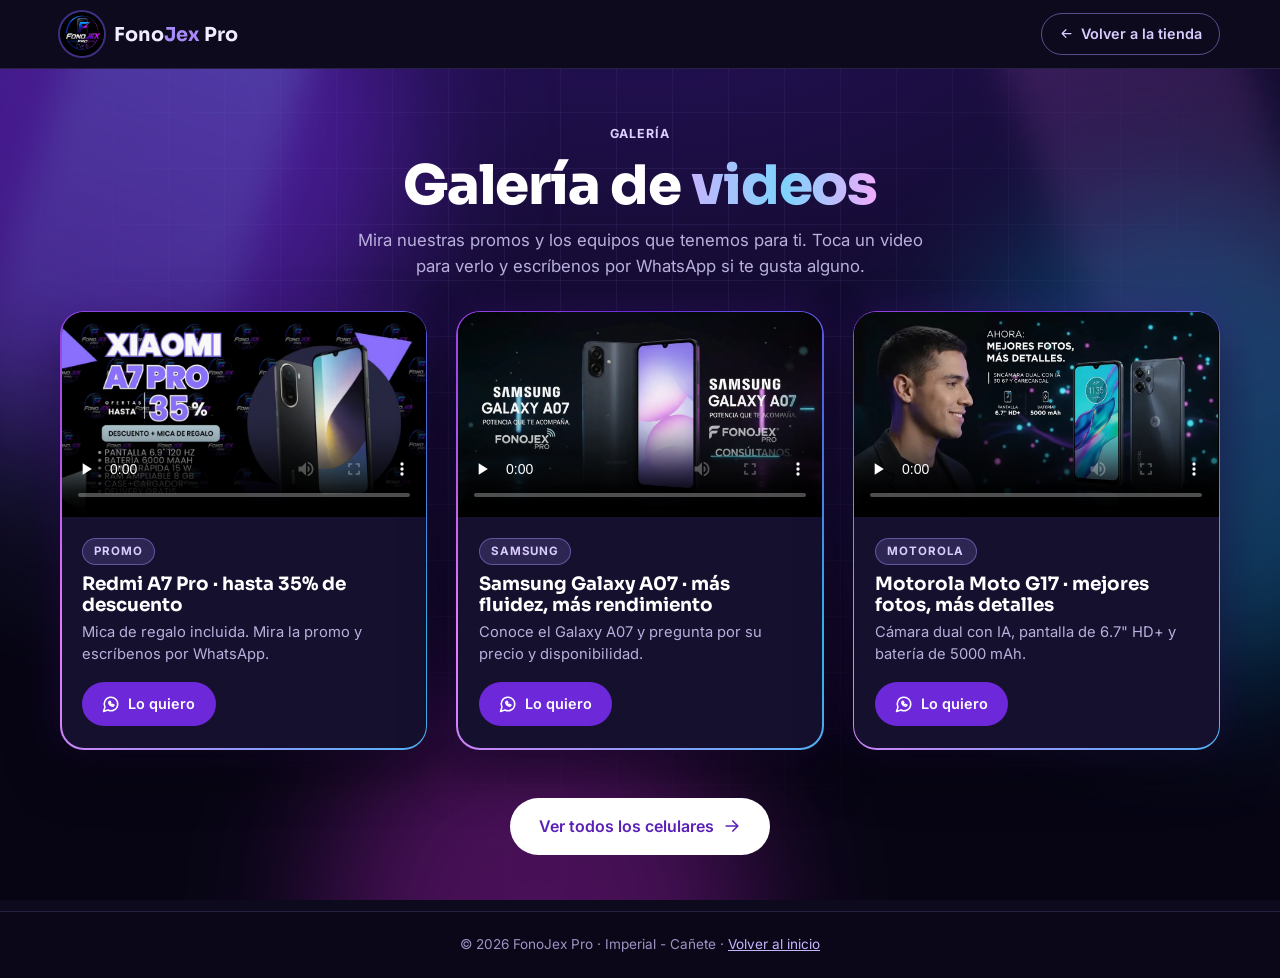
<file: FONOJEX_PRO/galeria.html>
<!DOCTYPE html>
<html lang="es" data-theme="dark">
<head>
<meta charset="UTF-8">
<meta name="viewport" content="width=device-width, initial-scale=1, viewport-fit=cover">
<title>Galería de videos | FonoJex Pro</title>
<meta name="description" content="Galería de videos de FonoJex Pro: mira las promociones y los celulares Samsung, Redmi y más. Imperial - Cañete.">
<meta name="theme-color" content="#0e0a1d">
<meta name="color-scheme" content="dark">
<link rel="icon" href="img/favicon.png">
<link rel="preconnect" href="https://fonts.googleapis.com"><link rel="preconnect" href="https://fonts.gstatic.com" crossorigin>
<link href="https://fonts.googleapis.com/css2?family=Inter:wght@400;500;600;700&family=Sora:wght@600;700;800&display=swap" rel="stylesheet">
<link rel="stylesheet" href="css/styles.css">
<link rel="stylesheet" href="css/galeria.css">
</head>
<body class="gal">
<svg width="0" height="0" style="position:absolute" aria-hidden="true">
<symbol id="i-play" viewBox="0 0 24 24"><path d="M6 4l14 8-14 8z"/></symbol>
<symbol id="i-right" viewBox="0 0 24 24"><path d="M5 12h14M13 6l6 6-6 6"/></symbol>
<symbol id="i-wa" viewBox="0 0 24 24"><path d="M7.9 20A9 9 0 1 0 4 16.1L2 22z"/><path d="M9 9.5c0 3 2.5 5.5 5.5 5.5l1.5-1.5-2-1-1 .8c-.8-.4-1.6-1.2-2-2l.8-1-1-2z"/></symbol>
</svg>

<header class="hdr"><div class="wrap hdr-in">
<a class="brand" href="index.html"><img src="img/logo.webp" alt="" width="44" height="44"><span>Fono<b>Jex</b> Pro</span></a>
<a href="index.html#promos" class="gal-back"><svg class="i" aria-hidden="true"><use href="#i-right"/></svg><span>Volver a la tienda</span></a>
</div></header>

<div class="bg" aria-hidden="true"><i class="orb o1"></i><i class="orb o2"></i><i class="orb o3"></i><i class="grid"></i><i class="beam b1"></i><i class="beam b2"></i></div>

<main class="gal-main">
<section class="gal-hero wrap">
<span class="eyebrow lt">Galería</span>
<h1>Galería de <em>videos</em></h1>
<p>Mira nuestras promos y los equipos que tenemos para ti. Toca un video para verlo y escríbenos por WhatsApp si te gusta alguno.</p>
</section>

<section class="wrap gal-grid" aria-label="Videos">
<article class="vcard">
<div class="vframe"><video class="gv" controls playsinline preload="none" width="1280" height="720" poster="img/promo-poster.webp" aria-label="Video promocional: Redmi A7 Pro con hasta 35% de descuento y mica de regalo"><source src="video/promo.mp4" type="video/mp4">Tu navegador no puede reproducir este video.</video></div>
<div class="vinfo"><span class="tag">Promo</span><h2>Redmi A7 Pro · hasta 35% de descuento</h2><p>Mica de regalo incluida. Mira la promo y escríbenos por WhatsApp.</p>
<a href="#" class="btn btn-p wa" data-msg="Hola FonoJex Pro, vi el video del Redmi A7 Pro y quiero mi descuento."><svg class="i" aria-hidden="true"><use href="#i-wa"/></svg>Lo quiero</a></div>
</article>
<article class="vcard">
<div class="vframe"><video class="gv" controls playsinline preload="none" width="1280" height="720" poster="img/promo2-poster.webp" aria-label="Video: Samsung Galaxy A07, potencia y fluidez en FonoJex Pro"><source src="video/promo-a07.mp4" type="video/mp4">Tu navegador no puede reproducir este video.</video></div>
<div class="vinfo"><span class="tag">Samsung</span><h2>Samsung Galaxy A07 · más fluidez, más rendimiento</h2><p>Conoce el Galaxy A07 y pregunta por su precio y disponibilidad.</p>
<a href="#" class="btn btn-p wa" data-msg="Hola FonoJex Pro, vi el video del Samsung Galaxy A07 y quiero información."><svg class="i" aria-hidden="true"><use href="#i-wa"/></svg>Lo quiero</a></div>
</article>
<article class="vcard">
<div class="vframe"><video class="gv" controls playsinline preload="none" width="1280" height="720" poster="img/promo3-poster.webp" aria-label="Video: Motorola Moto G17, cámara dual con IA, pantalla 6.7 HD+ y batería de 5000 mAh"><source src="video/promo-3.mp4" type="video/mp4">Tu navegador no puede reproducir este video.</video></div>
<div class="vinfo"><span class="tag">Motorola</span><h2>Motorola Moto G17 · mejores fotos, más detalles</h2><p>Cámara dual con IA, pantalla de 6.7" HD+ y batería de 5000 mAh.</p>
<a href="#" class="btn btn-p wa" data-msg="Hola FonoJex Pro, vi el video del Motorola Moto G17 y quiero información."><svg class="i" aria-hidden="true"><use href="#i-wa"/></svg>Lo quiero</a></div>
</article>
<!-- Para agregar otro video: copia un <article class="vcard"> completo, cambia poster, source, título y mensaje. -->
</section>

<section class="wrap gal-cta"><a href="index.html#equipos" class="btn btn-w btn-lg">Ver todos los celulares<svg class="i" aria-hidden="true"><use href="#i-right"/></svg></a></section>
</main>

<footer class="gal-ftr"><div class="wrap">© <span id="year">2026</span> FonoJex Pro · Imperial - Cañete · <a href="index.html">Volver al inicio</a></div></footer>
<script src="js/galeria.js"></script>
</body>
</html>
</file>
<file: FONOJEX_PRO/css/styles.css>
:root{--p:#6d28d9;--p7:#5b21b6;--p9:#2e1065;--soft:#f5f2ff;--soft2:#ede9fe;--tx:#1b1530;--mut:#6a6385;--line:#e7e2f4;--r:18px;--sh:0 10px 30px rgba(46,16,101,.08)}
*,*::before,*::after{box-sizing:border-box}
html{scroll-behavior:smooth;scroll-padding-top:84px;-webkit-text-size-adjust:100%}
body{margin:0;font-family:'Inter',system-ui,-apple-system,'Segoe UI',Roboto,sans-serif;color:var(--tx);background:#fff;line-height:1.55;overflow-x:clip}
h1,h2,h3,h4{font-family:'Sora','Inter',sans-serif;line-height:1.15;margin:0 0 .5rem;color:var(--p9)}
p{margin:0 0 1rem}img{max-width:100%;display:block}a{color:inherit;text-decoration:none}
.wrap{width:100%;max-width:1200px;margin:0 auto;padding:0 20px}.narrow{max-width:820px}
.i{width:1.25em;height:1.25em;flex:none;fill:none;stroke:currentColor;stroke-width:2;stroke-linecap:round;stroke-linejoin:round}
.eyebrow{display:inline-block;font-size:.78rem;font-weight:700;letter-spacing:.08em;text-transform:uppercase;color:var(--p);margin-bottom:.7rem}.eyebrow.lt{color:#ddd0ff}
/* botones */
.btn{display:inline-flex;align-items:center;justify-content:center;gap:.5rem;padding:.75rem 1.4rem;border-radius:999px;font-weight:600;font-size:.95rem;border:1.5px solid transparent;cursor:pointer;transition:.25s;text-align:center}
.btn-p{background:var(--p);color:#fff}.btn-p:hover{background:var(--p7);transform:translateY(-2px);box-shadow:0 10px 22px rgba(109,40,217,.3)}
.btn-o{border-color:var(--p);color:var(--p);background:#fff}.btn-o:hover{background:var(--soft)}
.btn-w{background:#fff;color:var(--p7)}.btn-w:hover{transform:translateY(-2px);box-shadow:0 10px 22px rgba(0,0,0,.2)}
.btn-lg{padding:.95rem 1.7rem;font-size:1rem}
/* barra superior y header */
.topbar{background:var(--p9);color:#e9defd;font-size:.8rem}.topbar .wrap{display:flex;justify-content:space-between;align-items:center;gap:1rem;min-height:36px}
.topbar span,.topbar a{display:inline-flex;align-items:center;gap:.4rem}.topbar .i{width:1em;height:1em}
.hdr{position:sticky;top:0;z-index:50;background:#fff;border-bottom:1px solid transparent;transition:.3s}
.hdr.sc{border-color:var(--line);box-shadow:0 4px 18px rgba(46,16,101,.07)}
.hdr-in{display:flex;align-items:center;gap:1rem;min-height:68px}
.brand{display:flex;align-items:center;gap:.6rem;font:700 1.2rem 'Sora',sans-serif;color:var(--p9)}.brand img{border-radius:50%}.brand b{color:var(--p)}.brand.lt{color:#fff}.brand.lt b{color:#c4b5fd}
.nav{display:flex;gap:.2rem;margin-left:auto}.nav a{padding:.5rem .85rem;border-radius:999px;font-weight:500;font-size:.93rem;color:#3b3355;transition:.2s}.nav a:hover,.nav a.on{background:var(--soft2);color:var(--p7)}
.hdr-cta{padding:.6rem 1.1rem;font-size:.9rem}.burger{display:none;margin-left:auto;background:none;border:0;color:var(--p9);padding:.4rem;cursor:pointer}.burger .i{width:28px;height:28px}
/* hero */
.hero{background:linear-gradient(135deg,#faf8ff 0%,#efe9ff 60%,#e4d9ff 100%);overflow:hidden}
.hero-in{display:grid;grid-template-columns:1.05fr .95fr;align-items:center;gap:2rem;padding-top:3.5rem;padding-bottom:3.5rem}
.hero h1{font-size:clamp(2.1rem,4.6vw,3.6rem);font-weight:800;letter-spacing:-.02em}.hero h1 em{font-style:normal;color:var(--p)}
.hero p{font-size:1.1rem;color:var(--mut);max-width:34rem}
.cta{display:flex;flex-wrap:wrap;gap:.8rem;margin:1.6rem 0}
.pts{display:flex;flex-wrap:wrap;gap:.6rem 1.4rem;list-style:none;padding:0;margin:0;color:var(--p9);font-weight:500;font-size:.92rem}.pts li{display:flex;align-items:center;gap:.4rem}.pts .i{color:var(--p)}
.hero-vis{position:relative;aspect-ratio:1/.9;max-width:520px;width:100%;margin:0 auto}
.blob{position:absolute;inset:6% 4%;border-radius:50%;background:radial-gradient(circle at 35% 30%,#c4b5fd,#8b5cf6 55%,#6d28d9);opacity:.9}
.hero-vis img{position:absolute;filter:drop-shadow(0 24px 28px rgba(46,16,101,.35))}
.h1{height:80%;left:2%;bottom:6%;transform:rotate(-8deg)}.h2{height:66%;right:0;bottom:8%;transform:rotate(8deg)}
/* categorías */
.cats-in{display:grid;grid-template-columns:repeat(4,1fr);gap:1rem;margin-top:-2rem;position:relative;z-index:2}
.cat{display:flex;flex-direction:column;align-items:center;text-align:center;padding:1.2rem .8rem;background:#fff;border:1px solid var(--line);border-radius:var(--r);box-shadow:var(--sh);transition:.25s}
.cat:hover{transform:translateY(-4px);border-color:var(--p)}.cat .i{width:30px;height:30px;color:var(--p);margin-bottom:.5rem}.cat b{font-size:.95rem;color:var(--p9)}.cat small{color:var(--mut);font-size:.78rem}
/* secciones */
.sec{padding:4.5rem 0}.soft{background:var(--soft)}
.head{text-align:center;max-width:620px;margin:0 auto 2.2rem}.head h2{font-size:clamp(1.7rem,3.4vw,2.5rem);font-weight:800}.head p{color:var(--mut)}
.chips{display:flex;flex-wrap:wrap;justify-content:center;gap:.6rem;margin-bottom:2rem}
.chip{padding:.55rem 1.2rem;border-radius:999px;border:1.5px solid var(--line);background:#fff;font:600 .9rem 'Inter',sans-serif;color:#3b3355;cursor:pointer;transition:.2s}.chip:hover{border-color:var(--p)}.chip.on{background:var(--p);border-color:var(--p);color:#fff}
.grid{display:flex;flex-wrap:wrap;justify-content:center;gap:1.2rem}.card{flex:0 0 calc((100% - 3.6rem)/4)}.pimg img.mult{mix-blend-mode:multiply}
.card{position:relative;display:flex;flex-direction:column;background:#fff;border:1px solid var(--line);border-radius:var(--r);overflow:hidden;transition:.3s}
.card:hover{transform:translateY(-5px);box-shadow:var(--sh);border-color:#cdbdf5}.card[hidden]{display:none}
.badge{position:absolute;top:12px;left:12px;z-index:2;font-size:.68rem;font-weight:700;padding:.25rem .65rem;border-radius:999px;background:var(--p9);color:#fff}
.pimg{height:230px;display:flex;align-items:center;justify-content:center;padding:2.6rem 1rem 1rem;background:linear-gradient(180deg,var(--soft),#fff)}
.pimg img{height:100%;width:auto;max-width:100%;object-fit:contain;transition:.4s}.card:hover .pimg img{transform:scale(1.06)}
.pbody{display:flex;flex-direction:column;flex:1;padding:1rem 1.1rem 1.2rem}.pbody h3{font-size:1.02rem;font-weight:700}
.spec{font-size:.8rem;color:var(--mut);line-height:1.5;margin-bottom:.8rem}
.price{margin-top:auto;margin-bottom:.8rem}.price small{display:block;font-size:.72rem;color:var(--mut)}.price b{font:800 1.5rem 'Sora',sans-serif;color:var(--p7)}.price .cons{font-size:1.05rem;line-height:2.25rem}
.pbody .btn{width:100%;padding:.65rem 1rem;font-size:.9rem}
.note{text-align:center;font-size:.8rem;color:var(--mut);margin:1.6rem 0 0}
/* promo */
.promo{padding:0 0 4.5rem}.promo-in{display:flex;align-items:center;justify-content:space-between;gap:1.5rem;flex-wrap:wrap;padding:2.8rem;border-radius:26px;background:linear-gradient(120deg,var(--p9),var(--p) 70%,#8b5cf6);color:#fff}
.promo-in h2{color:#fff;font-size:clamp(1.6rem,3vw,2.2rem);font-weight:800}.promo-in p{color:#e9defd;max-width:38rem;margin:0}
/* beneficios */
.feats{display:grid;grid-template-columns:repeat(3,1fr);gap:1.2rem}
.feat{padding:1.6rem;border:1px solid var(--line);border-radius:var(--r);background:#fff;transition:.3s}.feat:hover{border-color:var(--p);box-shadow:var(--sh);transform:translateY(-4px)}
.feat .i{width:50px;height:50px;padding:13px;border-radius:14px;background:var(--soft2);color:var(--p);margin-bottom:1rem}.feat h3{font-size:1.05rem}.feat p{color:var(--mut);font-size:.92rem;margin:0}
.steps{display:grid;grid-template-columns:repeat(3,1fr);gap:1.5rem;list-style:none;padding:0;margin:0}
.steps li{text-align:center;padding:1.5rem 1rem}.steps b{display:grid;place-items:center;width:58px;height:58px;margin:0 auto 1rem;border-radius:50%;background:var(--p);color:#fff;font:700 1.4rem 'Sora',sans-serif;box-shadow:0 0 0 8px var(--soft2)}
.steps h3{font-size:1.1rem}.steps p{color:var(--mut);font-size:.93rem;margin:0}
/* clientes */
.car{position:relative}.track{display:flex;gap:1.2rem;overflow-x:auto;scroll-snap-type:x mandatory;scroll-behavior:smooth;padding:.3rem 0 1rem;scrollbar-width:none}.track::-webkit-scrollbar{display:none}
.cl{flex:0 0 calc((100% - 2.4rem)/3);margin:0;scroll-snap-align:start;border-radius:var(--r);overflow:hidden;border:1px solid var(--line);background:#fff;box-shadow:var(--sh)}
.zoom{display:block;width:100%;padding:0;border:0;background:none;cursor:zoom-in;overflow:hidden}.zoom img{width:100%;aspect-ratio:4/5;object-fit:cover;transition:.5s}.zoom:hover img{transform:scale(1.05)}
.cl figcaption{display:flex;align-items:center;gap:.7rem;padding:.9rem 1.1rem;font-size:.9rem;color:var(--mut)}.cl figcaption b{display:block;color:var(--p9);font-size:.92rem}.cl .i{color:var(--p);fill:var(--p)}
.cb{position:absolute;top:42%;z-index:3;width:44px;height:44px;border-radius:50%;border:1px solid var(--line);background:#fff;color:var(--p9);display:grid;place-items:center;cursor:pointer;box-shadow:var(--sh);transition:.2s}.cb:hover{background:var(--p);color:#fff}.prev{left:-14px}.next{right:-14px}
dialog{border:0;padding:0}dialog::backdrop{background:rgba(20,10,45,.78);backdrop-filter:blur(4px)}
#lb{background:transparent;max-width:92vw;max-height:92vh;overflow:visible}#lb img{max-width:92vw;max-height:88vh;border-radius:14px;margin:auto}.lbx{position:absolute;top:-14px;right:-14px;width:40px;height:40px;border-radius:50%;border:0;background:#fff;color:var(--p9);display:grid;place-items:center;cursor:pointer;z-index:2}
/* faq */
.faq details{background:#fff;border:1px solid var(--line);border-radius:14px;margin-bottom:.8rem;overflow:hidden}
.faq summary{display:flex;justify-content:space-between;align-items:center;gap:1rem;padding:1.1rem 1.3rem;font-weight:600;color:var(--p9);cursor:pointer;list-style:none}.faq summary::-webkit-details-marker{display:none}
.faq summary .i{transition:.3s;color:var(--p)}.faq details[open] summary .i{transform:rotate(180deg)}.faq details[open]{border-color:#cdbdf5}.faq details p{padding:0 1.3rem 1.1rem;margin:0;color:var(--mut)}
/* contacto */
.contact{display:grid;grid-template-columns:5fr 7fr;gap:1.5rem;align-items:stretch}
.clist{display:grid;gap:.8rem;align-content:start}
.clist a{display:flex;align-items:center;gap:1rem;padding:1rem 1.2rem;border:1px solid var(--line);border-radius:14px;background:#fff;transition:.25s}.clist a:hover{border-color:var(--p);transform:translateX(4px)}
.clist .i{width:44px;height:44px;padding:11px;border-radius:12px;background:var(--soft2);color:var(--p)}.clist span{font-weight:600;color:var(--p9)}.clist small{display:block;font-weight:500;color:var(--mut);font-size:.76rem}
.map{min-height:340px;border-radius:var(--r);overflow:hidden;border:1px solid var(--line)}.map iframe{width:100%;height:100%;min-height:340px;border:0}
/* footer */
.ftr{background:var(--p9);color:#cfc3ee;padding-top:3.5rem}
.ftr-in{display:grid;grid-template-columns:1.5fr 1fr 1.3fr 1fr;gap:2rem}.ftr h4{color:#fff;font-size:.95rem;margin-bottom:.9rem}.ftr p{font-size:.9rem;margin-top:1rem}
.ftr-in>div>a:not(.brand){display:block;padding:.2rem 0;font-size:.9rem}.ftr a:hover{color:#fff}
.soc{display:flex;gap:.6rem}.soc a{display:grid!important;place-items:center;width:42px;height:42px;border-radius:50%;background:rgba(255,255,255,.1);padding:0!important}.soc a:hover{background:var(--p)}
.copy{margin-top:2.5rem;padding:1.2rem 20px;border-top:1px solid rgba(255,255,255,.12);text-align:center;font-size:.82rem}
.fab{position:fixed;right:18px;bottom:calc(18px + env(safe-area-inset-bottom));z-index:60;width:58px;height:58px;border-radius:50%;background:#25d366;color:#fff;display:grid;place-items:center;box-shadow:0 8px 22px rgba(37,211,102,.45)}.fab .i{width:30px;height:30px}
/* animación de entrada */
.js .rv{opacity:0;transform:translateY(18px);transition:opacity .7s ease,transform .7s ease}.js .rv.in{opacity:1;transform:none}
/* ===== Tablet ===== */
@media(max-width:1023px){
.card{flex-basis:calc((100% - 2.4rem)/3)}.feats{grid-template-columns:repeat(2,1fr)}
.cl{flex-basis:calc((100% - 1.2rem)/2)}.prev{left:4px}.next{right:4px}.ftr-in{grid-template-columns:1fr 1fr}
.hero-in{grid-template-columns:1fr;text-align:center;padding-top:2.5rem}.hero p{margin-inline:auto}.cta,.pts{justify-content:center}.hero-vis{max-width:440px}
.contact{grid-template-columns:1fr}
.burger{display:block}.hdr-cta{display:none}
.nav{position:fixed;top:0;right:0;bottom:0;width:min(80vw,320px);flex-direction:column;gap:.3rem;margin:0;padding:5rem 1.2rem 1.5rem;background:#fff;box-shadow:-10px 0 40px rgba(46,16,101,.2);opacity:0;visibility:hidden;transform:scale(.96);transform-origin:top right;transition:opacity .25s,transform .3s,visibility 0s .3s;z-index:70}
.nav.open{opacity:1;visibility:visible;transform:none;transition-delay:0s}.nav a{padding:.9rem 1rem;font-size:1.05rem;border-radius:12px}
body.menu::after{content:"";position:fixed;inset:0;background:rgba(20,10,45,.5);z-index:45}.burger{position:relative;z-index:80}
}
/* ===== Móvil ===== */
@media(max-width:640px){
.wrap{padding:0 16px}.topbar a{display:none}.topbar .wrap{justify-content:center}.topbar{font-size:.74rem}
.sec{padding:3rem 0}.head{margin-bottom:1.6rem}
.hero-in{padding-bottom:2.6rem}.cta .btn{flex:1 1 100%}.hero-vis{aspect-ratio:1/.95}
.cats-in{grid-template-columns:repeat(2,1fr);gap:.7rem;margin-top:-1.2rem}.cat{padding:1rem .6rem}
.chips{flex-wrap:nowrap;justify-content:flex-start;overflow-x:auto;margin-inline:-16px;padding:0 16px .4rem;scrollbar-width:none}.chips::-webkit-scrollbar{display:none}.chip{white-space:nowrap}
.grid{gap:.7rem}.card{flex-basis:calc((100% - .7rem)/2)}
.pimg{height:158px;padding:1.5rem .6rem .6rem}.pbody{padding:.8rem .8rem 1rem}.pbody h3{font-size:.9rem}.spec{font-size:.72rem}.price b{font-size:1.2rem}.price .cons{font-size:.95rem}
.badge{font-size:.6rem;top:8px;left:8px;padding:.2rem .5rem}.pbody .btn{font-size:.82rem;padding:.6rem .5rem}
.promo-in{padding:1.8rem 1.3rem;text-align:center;justify-content:center}.promo-in .btn{width:100%}
.feats,.steps{grid-template-columns:1fr}.feat{display:grid;grid-template-columns:auto 1fr;column-gap:1rem;align-items:start}.feat .i{grid-row:span 2;margin:0}.feat h3{margin:0}
.cl{flex-basis:84%}.cb{display:none}
.ftr-in{grid-template-columns:1fr}.map,.map iframe{min-height:280px}
}
@media(prefers-reduced-motion:reduce){*{transition:none!important;animation:none!important;scroll-behavior:auto!important}.js .rv{opacity:1;transform:none}}

/* ===== Detalles, carrusel y animaciones ===== */
.topbar span{font-weight:500}.fine{font-size:.76rem;color:var(--mut);margin:.6rem 0 0}.fine.lt{color:#d9ccf7;margin-top:.8rem}.hero-fine{margin-top:.8rem}
.card{cursor:pointer}.card:focus-visible{outline:3px solid var(--p);outline-offset:2px}
.more{display:inline-flex;align-items:center;gap:.2rem;font-size:.82rem;font-weight:600;color:var(--p);margin:-.2rem 0 .7rem}.more .i{width:1em;height:1em;transition:.2s}.card:hover .more .i{transform:translateX(4px)}
.pimg img.mult{mix-blend-mode:multiply}
.hero-vis img{animation:fl 6s ease-in-out infinite}.h2{animation-delay:-3s!important}
@keyframes fl{50%{translate:0 -12px}}
/* carrusel Samsung y Xiaomi */
.emb-wrap{position:relative}.emb{display:flex;overflow-x:auto;scroll-snap-type:x mandatory;scrollbar-width:none;border-radius:26px;outline:none}.emb::-webkit-scrollbar{display:none}.emb-slide{flex:0 0 100%;min-width:0;scroll-snap-align:center}
.show{display:grid;grid-template-columns:1fr 1fr;align-items:center;gap:1rem;padding:2.4rem 3.2rem;border-radius:26px;background:linear-gradient(120deg,#fff,#efe9ff 70%,#e2d7ff);border:1px solid var(--line);min-height:380px}
.show h3{font-size:clamp(1.6rem,3vw,2.4rem);font-weight:800}.show p{color:var(--mut)}.show .price{margin:.4rem 0 1.2rem}.show .price b{font-size:2rem}.show .cta{margin:0}
.brandtag{display:inline-block;font-size:.72rem;font-weight:800;letter-spacing:.12em;padding:.3rem .8rem;border-radius:999px;color:#fff;margin-bottom:.8rem}.brandtag.samsung{background:#1428a0}.brandtag.xiaomi{background:#ff6900}
.show-img{display:grid;place-items:center;height:300px;position:relative}.show-img::before{content:"";position:absolute;width:260px;height:260px;border-radius:50%;background:radial-gradient(circle at 35% 30%,#d8ccff,#9b6dff);opacity:.55}
.vp{position:relative;height:100%;width:auto;filter:drop-shadow(0 22px 24px rgba(46,16,101,.35))}.brandtag.motorola{background:#0f172a}.brandtag.zte{background:#0369a1}
.emb-wrap .cb{top:50%;transform:translateY(-50%)}.emb-wrap .prev{left:10px}.emb-wrap .next{right:10px}
.dots{display:flex;justify-content:center;gap:.5rem;margin-top:1.2rem}.dots button{width:9px;height:9px;border-radius:99px;border:0;background:#cbbdf0;padding:0;cursor:pointer;transition:.3s}.dots button.on{width:28px;background:var(--p)}
/* modal de detalles */
#pd{position:fixed;inset:0;width:min(960px,94vw);max-height:92vh;margin:auto;border-radius:24px;background:#fff;overflow:hidden;box-shadow:0 30px 80px rgba(20,10,45,.45)}
.pd-box{display:grid;grid-template-columns:5fr 6fr;max-height:92vh;overflow:auto}
.pd-x{position:absolute;top:12px;right:12px;z-index:5;width:40px;height:40px;border-radius:50%;border:1px solid var(--line);background:#fff;color:var(--p9);display:grid;place-items:center;cursor:pointer}
.pd-img{display:grid;place-items:center;padding:2.4rem 1.5rem;background:linear-gradient(160deg,var(--soft),var(--soft2));min-height:320px}.pd-img img{max-height:380px;width:auto;max-width:100%;object-fit:contain;filter:drop-shadow(0 20px 22px rgba(46,16,101,.3))}.pd-img img.mult{mix-blend-mode:multiply}
.pd-info{padding:2rem 2rem 1.6rem}.pd-info h3{font-size:1.7rem;font-weight:800;margin:.4rem 0}.pd-info h4{font-size:.95rem;margin:1.3rem 0 .6rem}
.badge2{display:inline-block;font-size:.7rem;font-weight:700;padding:.25rem .7rem;border-radius:999px;background:var(--p9);color:#fff}
.pd-price{font:800 2rem 'Sora',sans-serif;color:var(--p7)}
.pd-disc{display:flex;align-items:center;gap:.8rem;margin-top:.9rem;padding:.9rem 1rem;border-radius:14px;background:var(--soft2);border:1px dashed var(--p);color:var(--p9)}.pd-disc .i{width:34px;height:34px;padding:7px;border-radius:50%;background:var(--p);color:#fff}.pd-disc small{display:block;color:var(--mut);font-size:.78rem}
#pds{margin:0;display:grid;gap:.1rem}#pds div{display:flex;justify-content:space-between;gap:1rem;padding:.55rem 0;border-bottom:1px solid var(--line);font-size:.9rem}#pds dt{color:var(--mut)}#pds dd{margin:0;font-weight:600;color:var(--p9);text-align:right}#pds p{color:var(--mut);font-size:.9rem;margin:0}
.pd-ben{list-style:none;padding:0;margin:0;display:grid;grid-template-columns:1fr 1fr;gap:.5rem .8rem;font-size:.88rem}.pd-ben li{display:flex;align-items:center;gap:.4rem}.pd-ben .i{color:var(--p);width:1.1em;height:1.1em}
.pd-cta{display:flex;flex-wrap:wrap;gap:.7rem;margin-top:1.4rem}.pd-cta .btn{flex:1 1 160px}
body.lock{overflow:hidden}
/* animaciones GSAP: la librería controla la entrada */
.gs .rv{transition:none}.gs .card.rv{transition:transform .3s,box-shadow .3s,border-color .3s}.gs .rv.in{opacity:1;transform:none}
@media(max-width:1023px){.show{padding:2rem 1.8rem}}
@media(max-width:767px){.show{grid-template-columns:1fr;text-align:center;padding:1.8rem 1.2rem;min-height:0}.show .cta{justify-content:center}.show-img{height:230px;order:-1}.show-img::before{width:200px;height:200px}.emb-wrap .cb{display:none}
.pd-box{grid-template-columns:1fr}.pd-img{min-height:0;padding:2rem 1rem 1rem}.pd-img img{max-height:240px}.pd-info{padding:1.3rem 1.2rem 1.4rem}.pd-ben{grid-template-columns:1fr}#pd{width:94vw;max-height:94vh}.pd-box{max-height:94vh}}

/* modal: animación, descripción y bondades */
#pd[open]{animation:pdin .35s cubic-bezier(.2,.8,.2,1)}@keyframes pdin{from{opacity:0;transform:translateY(24px) scale(.97)}}
.pd-desc{margin:.4rem 0 0;color:var(--mut);font-size:.95rem}
.pd-perks{list-style:none;padding:0;margin:0;display:grid;gap:.55rem}.pd-perks li{display:flex;gap:.6rem;align-items:flex-start;font-size:.92rem;color:var(--tx)}.pd-perks .i{flex:none;width:1.3em;height:1.3em;margin-top:.05em;padding:.2em;border-radius:50%;background:var(--p);color:#fff;stroke-width:3}
.pd-info h4{text-transform:none}
@media(max-width:767px){#pd{width:94vw}.pd-x{top:8px;right:8px}}
.pd-img img{position:sticky;top:2rem}.pd-cta .btn{white-space:nowrap}@media(max-width:767px){.pd-img img{position:static}}

/* ===== v3: modal simétrico ===== */
#pd{width:min(980px,94vw);max-height:none;overflow:hidden}
#pd .pd-box{display:grid;grid-template-columns:1fr 1fr;height:min(600px,90vh);max-height:none;overflow:hidden}
#pd .pd-img{position:relative;display:flex;flex-direction:column;align-items:center;justify-content:center;gap:1rem;min-height:0;padding:1.6rem 1.4rem 1.4rem;background:radial-gradient(circle at 50% 45%,#fff 0,var(--soft2) 70%)}
#pd .badge2{position:absolute;top:18px;left:18px}
#pd .pd-pic{flex:1;min-height:0;width:100%;display:grid;place-items:center}
#pd .pd-pic img,#pd .pd-img img{position:static;max-height:100%;height:auto;width:auto;max-width:88%;object-fit:contain}
.pd-chips{display:flex;flex-wrap:wrap;justify-content:center;gap:.4rem .5rem;list-style:none;margin:0;padding:0}
.pd-chips li{display:inline-flex;align-items:center;gap:.3rem;padding:.3rem .7rem;border-radius:999px;background:#fff;border:1px solid var(--line);font-size:.76rem;font-weight:600;color:var(--p9)}.pd-chips .i{width:1em;height:1em;color:var(--p)}
#pd .pd-info{display:flex;flex-direction:column;min-height:0;padding:0}
.pd-scroll{flex:1;min-height:0;overflow:auto;padding:2rem 2rem 1rem;scrollbar-width:thin}
.pd-scroll h3{padding-right:2.6rem;margin-top:0}
.pd-foot{padding:.9rem 2rem 1.1rem;border-top:1px solid var(--line);background:#fff}.pd-foot .pd-cta{margin-top:0}.pd-foot .fine{margin:.5rem 0 0}
/* ===== v3: carrusel con fotos ===== */
.show{padding:0;overflow:hidden;min-height:420px;gap:0;align-items:stretch}
.show-tx{padding:2.6rem 3rem 2.6rem 3.4rem;align-self:center}
.show-ph{position:relative;min-height:420px;height:100%;background:linear-gradient(135deg,var(--soft2),#c4b5fd)}
.show-ph img{position:absolute;inset:0;width:100%;height:100%;object-fit:cover}
.show-ph::after{content:"";position:absolute;inset:0;background:linear-gradient(90deg,rgba(255,255,255,.18),transparent 25%);pointer-events:none}
/* ===== v3: sección con fotos ===== */
.life-in{display:grid;grid-template-columns:1fr 1.1fr;align-items:center;gap:3rem}
.life-tx h2{font-size:clamp(1.7rem,3.4vw,2.5rem);font-weight:800}.life-tx p{color:var(--mut);max-width:30rem}
.mosaic{display:grid;grid-template-columns:1fr 1fr;grid-template-rows:260px 200px;gap:1rem}
.mosaic figure{margin:0;border-radius:var(--r);overflow:hidden;background:var(--soft2);box-shadow:var(--sh)}.mosaic img{width:100%;height:100%;object-fit:cover;transition:transform .6s}.mosaic figure:hover img{transform:scale(1.05)}
.m1{grid-row:span 2}.m3{display:flex;flex-direction:column;justify-content:center;padding:1.4rem;border-radius:var(--r);background:linear-gradient(135deg,var(--p9),var(--p));color:#fff}.m3 b{font:800 2rem 'Sora',sans-serif}.m3 span{color:#e9defd;font-size:.9rem}
.credits{font-size:.72rem;opacity:.7}
@media(max-width:1023px){.life-in{grid-template-columns:1fr;gap:2rem;text-align:center}.life-tx p{margin-inline:auto}}
@media(max-width:767px){
.show{min-height:0}.show-ph{order:-1;min-height:0;height:240px}.show-tx{padding:1.5rem 1.2rem 1.8rem}
.mosaic{grid-template-rows:200px 150px;gap:.7rem}.m3 b{font-size:1.5rem}.m3{padding:1rem}
#pd{width:94vw}#pd .pd-box{grid-template-columns:1fr;grid-template-rows:auto minmax(0,1fr);height:92vh}
#pd .pd-img{padding:1rem 1rem .7rem;gap:.5rem}#pd .pd-pic{flex:none;height:180px}#pd .badge2{top:12px;left:12px}
.pd-chips li{font-size:.68rem;padding:.2rem .55rem}
.pd-scroll{padding:1rem 1.1rem .6rem}.pd-foot{padding:.7rem 1.1rem .9rem}.pd-scroll h3{font-size:1.35rem}.pd-price{font-size:1.6rem}.pd-foot .btn{padding:.7rem 1rem}
}
@media(max-width:767px){#pd .pd-pic img{height:100%;max-height:100%;width:auto;max-width:70%}#pd .pd-pic{overflow:hidden}}
@media(max-width:767px){#pd .pd-pic{display:flex;align-items:center;justify-content:center;height:170px}#pd .pd-pic img{height:160px;max-height:160px;width:auto;max-width:60%}}

/* ==========================================================================
   v4 · Refactor: hero carrusel, catálogo simétrico, modal, animaciones, UX
   ========================================================================== */
.sr{position:absolute;width:1px;height:1px;overflow:hidden;clip:rect(0 0 0 0);white-space:nowrap}

/* --- Scroll reveal en cascada (animación con `translate`, deja libre `transform` para el hover) --- */
.js .rv{opacity:0;transform:none;transition:none}
.js .rv.in{opacity:1;animation:rise .7s cubic-bezier(.2,.8,.2,1) var(--d,0s) both}
@keyframes rise{from{opacity:0;translate:0 22px}to{opacity:1;translate:0 0}}
.card.pop{animation:rise .5s cubic-bezier(.2,.8,.2,1) var(--d,0s) both}

/* --- Brillo shimmer en CTAs principales (cada 4 s) --- */
.btn-p,.btn-w{position:relative;overflow:hidden}
.btn-p::after,.btn-w::after{content:"";position:absolute;top:0;left:-80%;width:45%;height:100%;pointer-events:none;background:linear-gradient(100deg,transparent,rgba(255,255,255,.55),transparent);transform:skewX(-20deg);animation:shine 4s ease-in-out infinite}
.btn-w::after{background:linear-gradient(100deg,transparent,rgba(109,40,217,.18),transparent)}
@keyframes shine{0%{left:-80%}28%,100%{left:140%}}

/* --- Hero: carrusel con imágenes siempre visibles --- */
.hcar{position:relative;aspect-ratio:1/.92;max-width:520px;width:100%;margin:0 auto}
.hcar .blob{inset:4% 4% 8%}
.hslide{position:absolute;inset:0;display:flex;flex-direction:column;opacity:0;visibility:hidden;transition:opacity .6s ease,visibility 0s .6s}
.hslide.on{opacity:1;visibility:visible;transition-delay:0s}
.carousel-img-container{display:flex;align-items:center;justify-content:center;width:100%;height:100%;position:relative;padding:1.2rem 0 4.2rem}
.carousel-img-container img{max-height:100%;width:auto;max-width:78%;object-fit:contain;filter:drop-shadow(0 20px 30px rgba(0,0,0,.2));position:static;animation:none}
.hslide.on .carousel-img-container img{animation:floatPhone 5s ease-in-out infinite}
@keyframes floatPhone{0%,100%{transform:translateY(0) rotate(-3deg)}50%{transform:translateY(-12px) rotate(3deg)}}
.hcap{position:absolute;left:50%;bottom:0;transform:translateX(-50%);display:flex;align-items:center;gap:.9rem;padding:.55rem .6rem .55rem 1.1rem;border-radius:999px;background:rgba(255,255,255,.92);backdrop-filter:blur(6px);box-shadow:var(--sh);white-space:nowrap}
.hcap span{display:flex;flex-direction:column;font-size:.8rem;color:var(--p7);font-weight:700;line-height:1.2}.hcap b{color:var(--p9);font-size:.88rem}
.hcap .btn{padding:.5rem 1rem;font-size:.82rem;background:var(--p);color:#fff}
.hprev{left:-6px}.hnext{right:-6px}.hcar .cb{top:42%;width:40px;height:40px}
.hdots{position:absolute;left:0;right:0;bottom:-26px;display:flex;justify-content:center;gap:.5rem}
.hdots button{width:9px;height:9px;border-radius:99px;border:0;background:#cbbdf0;padding:0;cursor:pointer;transition:.3s}.hdots button.on{width:28px;background:var(--p)}

/* --- Barra de herramientas del catálogo --- */
.toolbar{display:flex;flex-wrap:wrap;align-items:center;justify-content:space-between;gap:1rem;margin-bottom:1.8rem}
.toolbar .chips{margin:0;justify-content:flex-start}
.tools{display:flex;flex-wrap:wrap;gap:.7rem;margin-left:auto}
.search{display:flex;align-items:center;gap:.5rem;padding:0 1rem;height:44px;border:1.5px solid var(--line);border-radius:999px;background:#fff;color:var(--mut);transition:.2s}
.search:focus-within{border-color:var(--p);box-shadow:0 0 0 4px var(--soft2)}.search input{border:0;outline:0;background:none;font:500 .92rem 'Inter',sans-serif;color:var(--tx);width:170px}
.sort select{height:44px;padding:0 2.2rem 0 1rem;border:1.5px solid var(--line);border-radius:999px;background:#fff;font:600 .88rem 'Inter',sans-serif;color:var(--p9);cursor:pointer}
.sort select:focus{outline:0;border-color:var(--p)}
.empty{text-align:center;color:var(--mut);padding:2rem 0}

/* --- Catálogo: grilla simétrica y tarjetas niveladas --- */
.grid{display:grid;grid-template-columns:repeat(auto-fill,minmax(240px,1fr));gap:1.2rem;align-items:stretch}
.card{display:flex;flex-direction:column;height:100%;flex:none}
.card[hidden]{display:none}
.card:hover{transform:translateY(-6px)}
.card.picked{border-color:var(--p);box-shadow:0 0 0 3px var(--soft2),var(--sh)}
.phone-img-wrapper{aspect-ratio:4/5;display:flex;align-items:center;justify-content:center;padding:1.5rem;background:linear-gradient(180deg,var(--soft),#fff)}
.phone-img-wrapper img{max-height:100%;width:auto;max-width:100%;object-fit:contain;filter:drop-shadow(0 12px 20px rgba(0,0,0,.25));transition:transform .55s cubic-bezier(.34,1.56,.64,1)}
.card:hover .phone-img-wrapper img{transform:scale(1.08) translateY(-8px)}
.phone-img-wrapper img.mult{mix-blend-mode:multiply;filter:none}
.pbody{flex:1}.pbody h3{min-height:2.3em;display:flex;align-items:flex-start}
.specs{list-style:none;margin:.1rem 0 .9rem;padding:0;display:flex;flex-wrap:wrap;gap:.35rem}
.specs li{display:inline-flex;align-items:center;gap:.3rem;padding:.25rem .55rem;border-radius:999px;background:var(--soft);border:1px solid var(--line);font-size:.7rem;font-weight:600;color:var(--p9);white-space:nowrap}
.specs .i{width:.95em;height:.95em;color:var(--p)}
.buy{margin-top:auto;display:flex;flex-direction:column}
.buy .price{margin-top:0;margin-bottom:.5rem}
.badge-hot{background:linear-gradient(120deg,#e11d48,#f97316)}
.cmp{position:absolute;top:10px;right:10px;z-index:3;cursor:pointer}
.cmp input{position:absolute;opacity:0;width:1px;height:1px}
.cmp span{display:inline-flex;align-items:center;gap:.3rem;padding:.28rem .6rem;border-radius:999px;background:#fff;border:1px solid var(--line);font-size:.68rem;font-weight:700;color:var(--p9);transition:.2s}
.cmp .i{width:1em;height:1em}
.cmp:hover span{border-color:var(--p)}
.cmp input:checked+span{background:var(--p);border-color:var(--p);color:#fff}
.cmp input:focus-visible+span{outline:3px solid var(--p);outline-offset:2px}

/* --- Barra y modal del comparador --- */
.cbar{position:fixed;left:50%;bottom:calc(18px + env(safe-area-inset-bottom));transform:translateX(-50%);z-index:58;width:min(640px,calc(100% - 100px));animation:rise .35s both}
.cbar[hidden]{display:none}
.cbar-in{display:flex;align-items:center;justify-content:space-between;gap:1rem;padding:.7rem .8rem .7rem 1.2rem;border-radius:999px;background:var(--p9);color:#fff;box-shadow:0 14px 40px rgba(20,10,45,.4)}
.cbt{font-size:.88rem;font-weight:600}.cbar-btns{display:flex;gap:.5rem}.cbar .btn{padding:.55rem 1.1rem;font-size:.85rem}.cbar .btn-o{background:transparent;color:#fff;border-color:rgba(255,255,255,.5)}
.cbar .btn:disabled{opacity:.5;cursor:not-allowed;transform:none;box-shadow:none}
#cm{position:fixed;inset:0;width:min(760px,94vw);max-height:90vh;margin:auto;border-radius:24px;background:#fff;overflow:hidden;box-shadow:0 30px 80px rgba(20,10,45,.45)}
#cm[open]{animation:pdin .35s cubic-bezier(.2,.8,.2,1)}
.cm-box{display:flex;flex-direction:column;max-height:90vh;padding:1.6rem 1.6rem 1.4rem}.cm-box h3{font-size:1.4rem;padding-right:3rem}
.cm-scroll{overflow:auto}
.cm-t{width:100%;border-collapse:collapse;table-layout:fixed}
.cm-t th{vertical-align:bottom;padding:.4rem .6rem 1rem;text-align:center}.cm-t th:first-child{width:24%}
.cm-t th img{height:150px;width:auto;margin:0 auto .5rem;object-fit:contain;filter:drop-shadow(0 10px 14px rgba(0,0,0,.22))}
.cm-t th b{display:block;font:700 .95rem 'Sora',sans-serif;color:var(--p9)}.cm-t th span{font:800 1.15rem 'Sora',sans-serif;color:var(--p7)}
.cm-t td{padding:.7rem .6rem;border-top:1px solid var(--line);font-size:.88rem;text-align:center;color:var(--p9);font-weight:600;vertical-align:middle}
.cm-t td:first-child{text-align:left;color:var(--mut);font-weight:500}
.cm-act td{border-top:0;padding-top:1rem}.cm-act .btn{width:100%;padding:.65rem .5rem;font-size:.88rem}

/* --- Clientes: simetría + sello --- */
.cl{position:relative}
.zoom{aspect-ratio:4/5;overflow:hidden}.zoom img{width:100%;height:100%;aspect-ratio:4/5;object-fit:cover;object-position:center top}
.verif{position:absolute;top:12px;left:12px;z-index:2;display:inline-flex;align-items:center;gap:.3rem;padding:.3rem .7rem;border-radius:999px;background:rgba(255,255,255,.95);color:#166534;font-size:.72rem;font-weight:700;box-shadow:0 4px 12px rgba(0,0,0,.15)}
.verif .i{width:1.15em;height:1.15em;padding:.12em;border-radius:50%;background:#16a34a;color:#fff;stroke-width:3.2}

/* --- Modal y lightbox con blur --- */
dialog::backdrop{background:rgba(20,10,45,.6);backdrop-filter:blur(8px);-webkit-backdrop-filter:blur(8px)}
#lb[open]{animation:lbin .35s cubic-bezier(.2,.8,.2,1)}@keyframes lbin{from{opacity:0;transform:scale(.92)}}
#pd[open]{animation:pdin .4s cubic-bezier(.2,.8,.2,1)}

/* --- Modal de detalles: columna izquierda en flex (badge · imagen · píldoras) --- */
#pd .pd-img{justify-content:space-between;align-items:center;gap:.8rem;padding:1.4rem;overflow:hidden;height:100%}
#pd .badge2{position:static;align-self:flex-start;flex:none}
#pd .pd-pic{flex:1;min-height:0;width:100%;display:flex;align-items:center;justify-content:center}
#pd .pd-pic img{max-height:280px;width:auto;max-width:88%;object-fit:contain;margin:auto 0;filter:drop-shadow(0 12px 20px rgba(20,10,40,.16))}
#pd .pd-pic img.mult{mix-blend-mode:multiply;filter:none}
.pd-chips{flex:none}
#pd .pd-scroll{padding:1.8rem 2rem 1rem;line-height:1.5}#pd .pd-info h4{margin:1.1rem 0 .5rem}

/* --- Responsive --- */
@media(max-width:1023px){.toolbar{justify-content:center}.toolbar .chips,.tools{justify-content:center;margin:0}.hcar{max-width:440px}}
@media(max-width:767px){
.grid{grid-template-columns:repeat(2,1fr);gap:.7rem}
.phone-img-wrapper{padding:1rem}.specs li{font-size:.62rem;padding:.2rem .45rem}.pbody h3{min-height:2.6em}
.cmp span{font-size:0;gap:0;padding:.35rem}.cmp .i{font-size:.9rem}
.toolbar{gap:.7rem}.tools{width:100%}.search{flex:1}.search input{width:100%}.sort{flex:1}.sort select{width:100%}
.hcar{aspect-ratio:1/1;max-width:360px}.hcap{padding:.4rem .5rem .4rem .9rem;gap:.6rem}.hcap b{font-size:.8rem}.hcap .btn{padding:.45rem .8rem;font-size:.76rem}
.carousel-img-container{padding:.6rem 0 3.6rem}.hcar .cb{display:grid;width:36px;height:36px;top:38%}.hprev{left:0}.hnext{right:0}
.cbar{width:calc(100% - 90px);left:16px;transform:none}.cbar-in{padding:.55rem .6rem .55rem 1rem;border-radius:22px;flex-wrap:wrap;gap:.4rem}.cbt{font-size:.78rem;flex:1 1 100%}.cbar-btns{width:100%}.cbar .btn{flex:1}
.cm-box{padding:1.2rem 1rem}.cm-t th img{height:100px}.cm-t th b{font-size:.78rem}.cm-t th span{font-size:.95rem}.cm-t td{font-size:.74rem;padding:.55rem .3rem}.cm-t th:first-child{width:22%}
#cm{width:96vw}
}
@media(prefers-reduced-motion:reduce){.btn-p::after,.btn-w::after,.hslide.on img{animation:none!important}}

/* imagen del catálogo: medidas definidas (evita desbordes en cualquier proporción) */
.phone-img-wrapper{position:relative;padding:0}
.phone-img-wrapper img{position:absolute;inset:0;margin:auto;width:auto;height:auto;max-width:calc(100% - 3rem);max-height:calc(100% - 3rem)}
@media(max-width:767px){.phone-img-wrapper img{max-width:calc(100% - 1.6rem);max-height:calc(100% - 1.6rem)}}


/* ==========================================================================
   v5 · Gamas, grilla 3 columnas, modal sin cortes, hero
   ========================================================================== */
/* Etiqueta de gama en tarjetas */
.gtag{display:inline-block;align-self:flex-start;margin-bottom:.35rem;font-size:.66rem;font-weight:800;letter-spacing:.06em;text-transform:uppercase;padding:.15rem .55rem;border-radius:6px}
.g-entrada{background:#dcfce7;color:#166534}.g-media{background:#e0e7ff;color:#3730a3}.g-alta{background:#fef3c7;color:#92400e}
.brandtag.g-entrada{background:#16a34a;color:#fff}.brandtag.g-media{background:#4f46e5;color:#fff}.brandtag.g-alta{background:#b45309;color:#fff}
.chip[aria-pressed="true"]{background:var(--p);border-color:var(--p);color:#fff}

/* Catálogo: 3 columnas simétricas en escritorio (9 equipos = 3×3) */
.grid{grid-template-columns:repeat(auto-fill,minmax(280px,1fr))}
.pbody{display:flex;flex-direction:column}
.pbody h3{min-height:2.3em}

/* Hero: aire para los puntos indicadores */
.hero-in{padding-bottom:4.8rem}
.hdots{bottom:-34px}

/* Modal: columnas con altura fija y contenido que cabe sin cortes */
#pd{width:min(1000px,94vw)}
#pd .pd-box{height:min(660px,92vh)}
#pd .pd-img{display:flex;flex-direction:column;justify-content:space-between;align-items:center;padding:24px;position:relative;overflow:hidden;height:100%}
#pd .pd-pic{flex:1;min-height:0}
#pd .pd-pic img{max-height:280px;width:auto;max-width:88%;object-fit:contain;margin:auto 0}
.pd-chips{flex:none;padding-top:.4rem}
#pd .pd-scroll{padding:1.6rem 2rem .6rem;line-height:1.45}
#pd .pd-info h3{font-size:1.55rem;margin:.3rem 0 0}
#pd .pd-price{font-size:1.7rem}
#pd .pd-info h4{margin:.9rem 0 .4rem}
#pd .pd-perks{gap:.4rem}#pd .pd-perks li{font-size:.88rem}
#pd .pd-desc{font-size:.9rem;margin-top:.2rem}
#pd .pd-disc{padding:.65rem .9rem;margin-top:.7rem}
/* especificaciones en 2 columnas para ahorrar altura */
#pds{grid-template-columns:1fr 1fr;column-gap:1.4rem}
#pds div{flex-direction:column;gap:.05rem;padding:.4rem 0}
#pds dd{text-align:left}
.pd-foot{padding:.8rem 2rem 1rem}
@media(max-width:767px){
  #pd .pd-box{height:92vh}
  #pd .pd-img{padding:14px}
  #pd .pd-pic{flex:none;height:170px}
  #pd .pd-pic img{max-height:160px}
  #pds{grid-template-columns:1fr}#pds div{flex-direction:row;justify-content:space-between}#pds dd{text-align:right}
  .hero-in{padding-bottom:3.6rem}
}
/* ajuste fino: el contenido del modal cabe sin scroll en escritorio */
@media(min-width:768px){
  #pd .pd-scroll{padding:1.3rem 2rem .4rem}
  #pd .pd-info h4{margin:.75rem 0 .35rem}
  #pd .pd-perks{gap:.3rem}
  #pd .pd-foot{padding:.65rem 2rem .8rem}
}

/* ==========================================================================
   v5.1 · Celulares más pequeños, sin paneles vacíos (todo con img/ local)
   ========================================================================== */
/* Catálogo: vista superficial, el celular ocupa ~60% de la caja */
.phone-img-wrapper img{max-width:60%;max-height:60%}
@media(max-width:767px){.phone-img-wrapper img{max-width:68%;max-height:68%}}

/* Gamas: panel derecho con celulares flotando sobre degradado */
.show-ph.show-phones{display:flex;align-items:center;justify-content:center;gap:.4rem;padding:1.5rem 1rem;background:radial-gradient(circle at 50% 50%,#fff 0,var(--soft2) 45%,#c4b5fd 100%)}
.show-ph.show-phones::after{display:none}
.show-ph.show-phones img{position:static;width:auto;height:auto;max-width:32%;max-height:250px;object-fit:contain;filter:drop-shadow(0 16px 20px rgba(46,16,101,.3))}
.show-ph.show-phones.n1 img{max-width:55%;max-height:300px}
.show-ph.show-phones img:nth-child(2){transform:translateY(-14px) scale(1.08)}
@media(max-width:767px){.show-ph.show-phones{height:230px;padding:1rem}.show-ph.show-phones img{max-height:180px}.show-ph.show-phones.n1 img{max-height:200px}}

/* Sección "El celular que va contigo": celulares en cajas con degradado */
.mosaic figure{display:grid;place-items:center;background:radial-gradient(circle at 50% 45%,#fff 0,var(--soft2) 55%,#c4b5fd 120%)}
.mosaic figure img{width:auto;height:auto;max-width:62%;max-height:78%;object-fit:contain;filter:drop-shadow(0 14px 18px rgba(46,16,101,.3))}

/* v5.1b: caja cuadrada -> celular de tamaño "vista superficial" sin espacios en blanco */
.phone-img-wrapper{aspect-ratio:1/1}
.phone-img-wrapper img{max-width:74%;max-height:74%}
.mosaic .m1 img{max-width:80%;max-height:70%}
@media(max-width:767px){.phone-img-wrapper img{max-width:80%;max-height:80%}}

/* ==========================================================================
   v6 · Modo oscuro + Pagos y financiamiento
   (bloque añadido: no modifica las reglas del modo claro)
   ========================================================================== */
:root{color-scheme:light;--bg:#fff;--surf:#fff;--surf2:#f8f6ff;--pb:#6d28d9;--deep:#2e1065}

/* --- Botón de modo oscuro (interruptor) --- */
.theme-btn{position:relative;flex:none;width:56px;height:30px;padding:0;border-radius:99px;border:1.5px solid var(--line);background:var(--soft2);cursor:pointer;transition:background .3s,border-color .3s}
.theme-btn::before{content:"";position:absolute;inset:-9px -5px}
.theme-btn:hover{border-color:var(--p)}
.theme-btn:focus-visible{outline:3px solid var(--p);outline-offset:3px}
.theme-knob{position:absolute;top:2px;left:2px;width:23px;height:23px;border-radius:50%;background:#fff;color:#d97706;display:grid;place-items:center;box-shadow:0 2px 6px rgba(46,16,101,.28);transition:transform .35s cubic-bezier(.34,1.4,.64,1),background .3s,color .3s}
.theme-knob .i{grid-area:1/1;width:14px;height:14px}
.ico-moon{display:none}
.hdr-cta{margin-left:0}

/* --- Pagos y financiamiento --- */
.plans{display:grid;grid-template-columns:1fr 1fr;gap:1.2rem;margin-bottom:1.2rem}
.plan{position:relative;display:flex;flex-direction:column;padding:1.8rem;border:1px solid var(--line);border-radius:var(--r);background:var(--surf);transition:border-color .3s,box-shadow .3s}
.plan:hover{border-color:var(--p);box-shadow:var(--sh)}
.plan-hl{border:2px solid var(--p);box-shadow:var(--sh)}
.plan-flag{position:absolute;top:-14px;right:22px;padding:.32rem .85rem;border-radius:99px;background:linear-gradient(120deg,#e11d48,#f97316);color:#fff;font-size:.72rem;font-weight:800;letter-spacing:.05em;text-transform:uppercase;box-shadow:0 6px 16px rgba(225,29,72,.3)}
.plan-ic{display:grid;place-items:center;width:52px;height:52px;margin-bottom:1rem;border-radius:14px;background:var(--soft2);color:var(--p)}.plan-ic .i{width:26px;height:26px}
.plan h3{font-size:1.4rem;font-weight:800}.plan>p{color:var(--mut);font-size:.95rem}.plan>p b{color:var(--p7)}
.plan-ls{list-style:none;margin:.2rem 0 1.4rem;padding:0;display:grid;gap:.6rem;font-size:.92rem}
.plan-ls li{display:flex;align-items:flex-start;gap:.6rem}
.plan-ls .i{flex:none;width:1.35em;height:1.35em;margin-top:.05em;padding:.22em;border-radius:50%;background:var(--pb);color:#fff;stroke-width:3}
.plan>.btn{margin-top:auto}
.intbars{display:grid;gap:.65rem;margin:.3rem 0 1.4rem;padding:1rem 1.1rem;border-radius:14px;background:var(--surf2);border:1px solid var(--line)}
.intbars small{font-size:.7rem;font-weight:800;letter-spacing:.08em;text-transform:uppercase;color:var(--mut)}
.int-row{display:grid;grid-template-columns:100px 1fr 46px;align-items:center;gap:.7rem;font-size:.85rem;font-weight:600;color:var(--p9)}
.int-row b{text-align:right;font:800 1rem 'Sora',sans-serif;color:var(--p7)}.int-row.oth b{color:#e11d48}
.int-track{height:12px;border-radius:99px;background:var(--line);overflow:hidden}
.int-track i{display:block;height:100%;width:var(--w);min-width:8px;border-radius:99px;background:linear-gradient(90deg,#8b5cf6,var(--pb));transform-origin:left}
.int-row.oth .int-track i{background:linear-gradient(90deg,#f97316,#e11d48)}
.plan.in .int-track i{animation:grow 1.1s cubic-bezier(.2,.8,.2,1) .3s both}
@keyframes grow{from{transform:scaleX(0)}}
.pay{padding:1.8rem;border:1px solid var(--line);border-radius:var(--r);background:var(--surf)}
.pay-hd{max-width:640px;margin:0 auto 1.4rem;text-align:center}.pay-hd h3{font-size:1.4rem;font-weight:800}.pay-hd p{margin:0;color:var(--mut)}
.pay-grid{list-style:none;margin:0;padding:0;display:grid;grid-template-columns:repeat(3,1fr);gap:.9rem}
.pay-grid li{display:flex;align-items:center;gap:.9rem;padding:.95rem 1rem;border:1px solid var(--line);border-radius:14px;background:var(--surf2);transition:border-color .25s,transform .25s}
.pay-grid li:hover{border-color:var(--p);transform:translateY(-2px)}
.pay-grid .i{flex:none;width:46px;height:46px;padding:11px;border-radius:12px;background:var(--soft2);color:var(--p)}
.pay-grid b{display:block;font-size:.95rem;color:var(--p9);line-height:1.25}.pay-grid small{display:block;margin-top:.15rem;font-size:.76rem;line-height:1.35;color:var(--mut)}
.pay .fine{text-align:center;margin-top:1.1rem}
.gift{display:flex;align-items:center;gap:1.4rem;margin-top:1.2rem;padding:1.6rem 1.8rem;border-radius:var(--r);border:2px dashed #f59e0b;background:linear-gradient(120deg,#fffbeb,#fff1e0)}
.gift-ic{flex:none;display:grid;place-items:center;width:64px;height:64px;border-radius:18px;background:linear-gradient(135deg,#f59e0b,#ef4444);color:#fff;box-shadow:0 10px 22px rgba(239,68,68,.28)}.gift-ic .i{width:32px;height:32px}
.gift-tx{flex:1;min-width:0}
.gift-tag{display:inline-block;margin-bottom:.3rem;font-size:.72rem;font-weight:800;letter-spacing:.08em;text-transform:uppercase;color:#b45309}
.gift h3{margin:0 0 .3rem;font-size:1.35rem;font-weight:800;color:#7c2d12}.gift p{margin:0;color:#9a3412;font-size:.94rem}
.gift .btn{flex:none}
.pd-extras{list-style:none;margin:.7rem 0 0;padding:0;display:grid;gap:.4rem}
.pd-extras li{display:flex;align-items:center;gap:.6rem;font-size:.84rem;color:var(--tx);line-height:1.3}
.pd-extras .i{flex:none;width:1.7em;height:1.7em;padding:.35em;border-radius:8px;background:var(--soft2);color:var(--p)}
.ftr .ftr-pay{margin-top:.7rem;font-size:.78rem;line-height:1.6;color:#b9abe0}

/* --- Responsive de lo nuevo --- */
@media(min-width:1024px) and (max-width:1199px){.nav a{padding:.5rem .55rem;font-size:.88rem}.hdr-in{gap:.7rem}.hdr-cta{padding:.55rem .9rem;font-size:.85rem}}
@media(max-width:1023px){.theme-btn{margin-left:auto}.burger{margin-left:0}.pay-grid{grid-template-columns:repeat(2,1fr)}}
@media(max-width:767px){
.plans{grid-template-columns:1fr}.plan{padding:1.4rem}.plan-flag{right:16px}
.pay{padding:1.2rem}.pay-grid{grid-template-columns:1fr}.pay-hd h3{font-size:1.2rem}
.gift{flex-direction:column;text-align:center;padding:1.4rem 1.2rem}.gift .btn{width:100%}
.int-row{grid-template-columns:88px 1fr 42px;gap:.5rem;font-size:.8rem}
}

/* transición suave al cambiar de tema */
html.theme-t *,html.theme-t *::before,html.theme-t *::after{transition:background-color .35s ease,border-color .35s ease,color .35s ease,box-shadow .35s ease,fill .35s ease,stroke .35s ease!important}

/* ==========================================================================
   MODO OSCURO
   ========================================================================== */
html[data-theme="dark"]{
  color-scheme:dark;
  --p:#a78bfa;--p7:#c4b5fd;--p9:#f1ecff;
  --soft:#150f2e;--soft2:#241a4d;--tx:#ece8fa;--mut:#a9a2c8;--line:#2f2759;
  --bg:#0e0a1d;--surf:#171230;--surf2:#1d1740;--pb:#6d28d9;--deep:#1b1142;
  --sh:0 10px 30px rgba(0,0,0,.5);
}
html[data-theme="dark"] body{background:var(--bg);color:var(--tx)}
html[data-theme="dark"] ::selection{background:#6d28d9;color:#fff}

/* interruptor */
html[data-theme="dark"] .theme-btn{background:#2a1f5c;border-color:#4b3a96}
html[data-theme="dark"] .theme-knob{transform:translateX(26px);background:#1b1340;color:#fde68a;box-shadow:0 2px 8px rgba(0,0,0,.5)}
html[data-theme="dark"] .ico-sun{display:none}html[data-theme="dark"] .ico-moon{display:block}

/* barra superior, header y navegación */
html[data-theme="dark"] .topbar{background:var(--deep);color:#d9ccf7}
html[data-theme="dark"] .hdr{background:var(--bg)}
html[data-theme="dark"] .hdr.sc{border-color:var(--line);box-shadow:0 4px 18px rgba(0,0,0,.5)}
html[data-theme="dark"] .brand img{box-shadow:0 0 0 2px #3d2f82}
html[data-theme="dark"] .nav a{color:#d8d2ee}
html[data-theme="dark"] .nav a:hover,html[data-theme="dark"] .nav a.on{background:var(--soft2);color:var(--p7)}
@media(max-width:1023px){html[data-theme="dark"] .nav{background:var(--surf);box-shadow:-10px 0 40px rgba(0,0,0,.65)}}

/* botones */
html[data-theme="dark"] .btn-p{background:var(--pb);color:#fff}
html[data-theme="dark"] .btn-p:hover{background:#7c3aed;box-shadow:0 10px 22px rgba(124,58,237,.4)}
html[data-theme="dark"] .btn-o{background:transparent;color:var(--p);border-color:var(--p)}
html[data-theme="dark"] .btn-o:hover{background:var(--soft2)}
html[data-theme="dark"] .btn-w{color:#5b21b6}
html[data-theme="dark"] .hcap .btn{background:var(--pb);color:#fff}
html[data-theme="dark"] .cbar .btn-o{background:transparent;color:#fff;border-color:rgba(255,255,255,.5)}
html[data-theme="dark"] .cb{background:var(--surf);color:var(--p9);border-color:var(--line)}
html[data-theme="dark"] .cb:hover{background:var(--pb);color:#fff;border-color:var(--pb)}

/* hero y categorías */
html[data-theme="dark"] .hero{background:linear-gradient(135deg,#0e0a1f 0%,#170f3a 55%,#231452 100%)}
html[data-theme="dark"] .blob{opacity:.8;filter:brightness(.82) saturate(1.1)}
html[data-theme="dark"] .hcap{background:rgba(23,18,48,.92);border:1px solid var(--line)}
html[data-theme="dark"] .cat{background:var(--surf)}
html[data-theme="dark"] .cat:hover{border-color:var(--p)}

/* catálogo */
html[data-theme="dark"] .chip{background:var(--surf);color:var(--tx)}
html[data-theme="dark"] .chip:hover{border-color:var(--p)}
html[data-theme="dark"] .chip.on,html[data-theme="dark"] .chip[aria-pressed="true"]{background:var(--pb);border-color:var(--pb);color:#fff}
html[data-theme="dark"] .search,html[data-theme="dark"] .sort select{background:var(--surf);color:var(--p9)}
html[data-theme="dark"] .search:focus-within{box-shadow:0 0 0 4px var(--soft2)}
html[data-theme="dark"] .card{background:var(--surf)}
html[data-theme="dark"] .card:hover{border-color:#5a45ad}
html[data-theme="dark"] .card.picked{box-shadow:0 0 0 3px var(--soft2),var(--sh)}
html[data-theme="dark"] .phone-img-wrapper{background:radial-gradient(circle at 50% 42%,#3d2c82 0,#1f1648 60%,var(--surf) 100%)}
html[data-theme="dark"] .specs li{background:var(--soft)}
html[data-theme="dark"] .badge:not(.badge-hot){background:#4c1d95}
html[data-theme="dark"] .badge2{background:#4c1d95;color:#fff}
html[data-theme="dark"] .g-entrada{background:rgba(34,197,94,.16);color:#86efac}
html[data-theme="dark"] .g-media{background:rgba(129,140,248,.2);color:#c7d2fe}
html[data-theme="dark"] .g-alta{background:rgba(251,191,36,.16);color:#fcd34d}
html[data-theme="dark"] .brandtag.g-entrada{background:#16a34a;color:#fff}
html[data-theme="dark"] .brandtag.g-media{background:#4f46e5;color:#fff}
html[data-theme="dark"] .brandtag.g-alta{background:#b45309;color:#fff}
html[data-theme="dark"] .cmp span{background:var(--surf);color:var(--p9)}
html[data-theme="dark"] .cmp input:checked+span{background:var(--pb);border-color:var(--pb);color:#fff}

/* promo, gamas, mosaico */
html[data-theme="dark"] .promo-in{background:linear-gradient(120deg,#1e0b4a,#46199c 70%,#6d28d9)}
html[data-theme="dark"] .show{background:linear-gradient(120deg,var(--surf),#1b1340 70%,#241857)}
html[data-theme="dark"] .show-ph{background:linear-gradient(135deg,var(--soft2),#3d2c82)}
html[data-theme="dark"] .show-ph.show-phones{background:radial-gradient(circle at 50% 50%,#4a35a0 0,#2a1d63 45%,#150f2e 100%)}
html[data-theme="dark"] .dots button,html[data-theme="dark"] .hdots button{background:#3b2f73}
html[data-theme="dark"] .dots button.on,html[data-theme="dark"] .hdots button.on{background:var(--p)}
html[data-theme="dark"] .mosaic figure{background:radial-gradient(circle at 50% 45%,#4a35a0 0,#241a4d 60%,#150f2e 120%)}
html[data-theme="dark"] .m3{background:linear-gradient(135deg,#2e1065,#6d28d9)}

/* beneficios, pasos, clientes, FAQ, contacto */
html[data-theme="dark"] .feat,html[data-theme="dark"] .cl,html[data-theme="dark"] .clist a{background:var(--surf)}
html[data-theme="dark"] .steps b{background:var(--pb)}
html[data-theme="dark"] .faq details{background:var(--surf)}
html[data-theme="dark"] .faq details[open]{border-color:#5a45ad}
html[data-theme="dark"] .map iframe{filter:invert(.92) hue-rotate(180deg) contrast(.9) saturate(.85)}

/* footer */
html[data-theme="dark"] .ftr{background:#0a0717;border-top:1px solid var(--line)}
html[data-theme="dark"] .soc a:hover{background:var(--pb)}

/* barra comparador y ventanas */
html[data-theme="dark"] .cbar-in{background:#1f1650;border:1px solid #3d2f82}
html[data-theme="dark"] #pd,html[data-theme="dark"] #cm{background:var(--surf)}
html[data-theme="dark"] .pd-x,html[data-theme="dark"] .lbx{background:var(--surf);color:var(--p9);border-color:var(--line)}
html[data-theme="dark"] #pd .pd-img{background:radial-gradient(circle at 50% 45%,#3d2c82 0,#1c1442 75%)}
html[data-theme="dark"] .pd-chips li{background:var(--surf2)}
html[data-theme="dark"] .pd-foot{background:var(--surf)}
html[data-theme="dark"] .pd-disc .i,html[data-theme="dark"] .pd-perks .i{background:var(--pb);color:#fff}
html[data-theme="dark"] dialog::backdrop{background:rgba(5,2,15,.72)}

/* pagos y regalo */
html[data-theme="dark"] .plan-hl{box-shadow:0 10px 30px rgba(0,0,0,.5),0 0 0 1px rgba(167,139,250,.25)}
html[data-theme="dark"] .int-row.oth b{color:#fb7185}
html[data-theme="dark"] .gift{border-color:#b45309;background:linear-gradient(120deg,#2a1a0b,#2d1730)}
html[data-theme="dark"] .gift-tag{color:#fbbf24}
html[data-theme="dark"] .gift h3{color:#fde68a}html[data-theme="dark"] .gift p{color:#fdba74}

/* ajustes finos v6 */
.int-row{grid-template-columns:112px 1fr 46px}
@media(max-width:767px){.int-row{grid-template-columns:96px 1fr 42px}}
/* la foto del ZTE trae fondo blanco: en oscuro se funde con el fondo */
html[data-theme="dark"] img[src*="zte-a36"]{mix-blend-mode:multiply;filter:none}

/* modal: beneficios (escritorio en columna izquierda, móvil dentro del scroll) */
#pd .pd-ex-d{flex:none;width:100%;max-width:340px;margin:0;padding:.75rem .9rem;border-radius:14px;background:var(--surf);border:1px solid var(--line)}
#pd .pd-ex-d li{font-size:.8rem}
#pd .pd-ex-m{display:none}
@media(max-width:767px){#pd .pd-ex-d{display:none}#pd .pd-ex-m{display:grid}}
html[data-theme="dark"] #pd .pd-ex-d{background:rgba(23,18,48,.7)}
.int-row span{white-space:nowrap}
@media(max-width:767px){.int-row{grid-template-columns:100px 1fr 40px;font-size:.76rem;gap:.45rem}}

/* ==========================================================================
   v6.1 · Inicio directo y simétrico · Modal móvil: bondades primero
   ========================================================================== */
/* Hero: 4 puntos en cuadrícula 2×2, mismas medidas */
.pts{display:grid;grid-template-columns:repeat(2,1fr);gap:.6rem;max-width:30rem;font-size:.9rem}
.pts li{align-items:center;gap:.6rem;min-height:3.5rem;padding:.65rem .8rem;border:1px solid var(--line);border-radius:14px;background:var(--surf);line-height:1.25}
.pts .i{width:1.9em;height:1.9em;padding:.4em;border-radius:9px;background:var(--soft2)}
@media(max-width:1023px){.pts{margin-inline:auto;text-align:left}}
@media(max-width:480px){.pts{gap:.5rem;font-size:.8rem}.pts li{gap:.5rem;padding:.55rem .6rem}}

/* Modal (escritorio): píldoras en una sola fila, simétricas */
@media(min-width:768px){#pd .pd-chips{width:100%;flex-wrap:nowrap}#pd .pd-chips li{white-space:nowrap}}

/* Modal (móvil): foto compacta, y enseguida nombre, precio y bondades */
@media(max-width:767px){
#pd .pd-chips{display:none}
#pd .pd-img{position:relative;height:auto;padding:10px 12px 4px;gap:0}
#pd .badge2{position:absolute;top:12px;left:12px;z-index:2}
#pd .pd-pic{height:132px}
#pd .pd-pic img{height:124px;max-height:124px;max-width:55%}
#pd .pd-scroll{display:flex;flex-direction:column;padding:.8rem 1.1rem .5rem}
#pd .pd-scroll h3{order:1;margin:0;padding-right:0;font-size:1.3rem}
#pd .pd-price{order:2;margin:.1rem 0 .2rem;font-size:1.45rem}
#pd .pd-scroll>h4:nth-of-type(1){order:3;margin:.5rem 0 .45rem}
#pd .pd-perks{order:4;gap:.45rem}#pd .pd-perks li{font-size:.88rem}
#pd .pd-ex-m{order:5;margin-top:.8rem}
#pd .pd-disc{order:6;margin-top:.7rem}
#pd .pd-desc{display:none}
#pd .pd-scroll>h4:nth-of-type(2){order:8}
#pd #pds{order:9}
#pd .pd-foot{padding:.65rem 1.1rem .8rem}
#pd .pd-foot .pd-cta{flex-wrap:nowrap;gap:.5rem}
#pd .pd-foot .pd-cta .btn{flex:1 1 auto;padding:.7rem .6rem;font-size:.86rem}
#pd .pd-foot .pd-cta .btn-p{flex:1.6 1 auto}
#pd .pd-foot .fine{font-size:.68rem;margin-top:.4rem}
}

/* v6.1 · pulidos */
.pd-x:focus:not(:focus-visible),.lbx:focus:not(:focus-visible){outline:none}
.pd-x:focus-visible,.lbx:focus-visible{outline:3px solid var(--p);outline-offset:2px}
@media(max-width:767px){#pd .pd-pic{margin-top:26px;height:124px}#pd .pd-pic img{height:116px;max-height:116px}}
html[data-theme="dark"] #pd .pd-img{background:radial-gradient(circle at 50% 50%,#5b44b5 0,#2a1d63 55%,#1c1442 90%)}

/* ==========================================================================
   v6.2 · Catálogo en móvil: 2 columnas compactas (estilo tienda en línea)
   ========================================================================== */
.vtag{display:none}
@media(max-width:767px){
.grid{grid-template-columns:repeat(2,minmax(0,1fr));gap:.6rem}
.card{border-radius:14px}
.phone-img-wrapper{aspect-ratio:1/1}
.phone-img-wrapper img{max-width:78%;max-height:78%}
.badge{top:7px;left:7px;font-size:.58rem;padding:.18rem .45rem;max-width:calc(100% - 52px);white-space:nowrap;overflow:hidden;text-overflow:ellipsis}
.cmp{top:7px;right:7px}
.pbody{padding:.55rem .65rem .7rem}
.gtag{font-size:.56rem;padding:.12rem .4rem;margin-bottom:.25rem}
.pbody h3{font-size:.86rem;line-height:1.2;min-height:2.4em;margin:0 0 .35rem;display:-webkit-box;-webkit-line-clamp:2;-webkit-box-orient:vertical;overflow:hidden}
.specs{margin:0 0 .4rem;gap:.25rem}
.specs li:nth-child(n+2){display:none}
.specs li{font-size:.6rem;padding:.15rem .4rem;max-width:100%;overflow:hidden;text-overflow:ellipsis}
.vtag{display:inline-flex;align-items:center;align-self:flex-start;gap:.25rem;margin:0 0 .5rem;padding:.2rem .5rem;border-radius:6px;background:var(--soft2);color:var(--p7);font-size:.62rem;font-weight:700;line-height:1.2}
.vtag .i{width:1.1em;height:1.1em}
.buy .price{margin-bottom:.15rem}
.buy .price small{display:none}
.price b{font-size:1.2rem}
.more{font-size:.68rem;margin:0 0 .5rem}
.pbody .btn{padding:.5rem .4rem;font-size:.8rem;gap:.35rem}
.pbody .btn .i{width:1.1em;height:1.1em}
}
@media(max-width:767px){
.phone-img-wrapper img{inset:26px 0 4px;max-width:78%;max-height:calc(100% - 30px)}
.card .more{display:none}
.buy .price{margin-bottom:.5rem}
}

/* ==========================================================================
   v6.3 · Precio anterior tachado + botón "Quiero a crédito"
   ========================================================================== */
.price small s{margin-left:.2rem;text-decoration:line-through;font-weight:600}
.pr{display:flex;align-items:center;flex-wrap:wrap;gap:.35rem}
.off{font-style:normal;font-size:.68rem;font-weight:800;line-height:1.2;color:#fff;background:#e11d48;padding:.14rem .42rem;border-radius:6px}
.hcap em{font-style:normal}.hcap s{margin-left:.25rem;font-weight:500;font-size:.7rem;color:var(--mut)}
.pd-price s{margin-left:.6rem;font:500 1rem 'Inter',sans-serif;color:var(--mut)}
.pd-price em{margin-left:.5rem;font:800 .72rem 'Inter',sans-serif;font-style:normal;color:#fff;background:#e11d48;padding:.18rem .5rem;border-radius:6px;vertical-align:middle}
.btn-cr{background:linear-gradient(120deg,#be123c,#c2410c);color:#fff}
.btn-cr:hover{transform:translateY(-2px);box-shadow:0 10px 22px rgba(190,18,60,.32)}
/* pie del modal: dos botones de compra + "Seguir viendo" discreto */
#pd .pd-foot .pd-cta{display:grid;grid-template-columns:1.2fr 1fr;gap:.5rem;flex-wrap:nowrap}
#pd .pd-foot .pd-cta .btn{flex:none;min-width:0;padding:.7rem .6rem;font-size:.88rem;white-space:nowrap}
#pd .pd-foot .pd-cta .pd-close{grid-column:1/-1;padding:.2rem;border-color:transparent;background:transparent;font-size:.82rem;color:var(--mut)}
#pd .pd-foot .pd-cta .pd-close:hover{color:var(--p);background:transparent}
@media(max-width:767px){.buy .price small{display:block;font-size:.62rem}}

/* v6.3 · corrección: textos de los botones del modal sin recortes */
#pd .pd-foot .pd-cta{grid-template-columns:minmax(0,1.15fr) minmax(0,1fr)}
#pd .pd-foot .pd-cta .btn:not(.pd-close){gap:.35rem}
@media(max-width:767px){
#pd .pd-foot .pd-cta .btn:not(.pd-close){padding:.72rem .3rem;font-size:.82rem;letter-spacing:-.01em}
#pd .pd-foot .pd-cta .btn:not(.pd-close) .i{display:none}
}
@media(max-width:380px){#pd .pd-foot .pd-cta .btn:not(.pd-close){font-size:.78rem}}
@media(max-width:380px){#pd .pd-foot .pd-cta .btn:not(.pd-close){padding:.72rem .15rem;font-size:.76rem;letter-spacing:-.02em}}
@media(min-width:768px) and (max-width:1023px){#pd .pd-foot .pd-cta{grid-template-columns:1fr}#pd .pd-foot .pd-cta .btn:not(.pd-close){font-size:.9rem}}

/* ==========================================================================
   v7 · Hero con producto y precio primero · línea de ubicación · barra inferior
   ========================================================================== */
/* Hero: banda de precio (nombre + precio + ahorro + mica) */
.hcar .carousel-img-container{padding:.4rem 0 6.2rem}
.hcar .blob{inset:2% 6% 24%}
.hcap{left:0;right:0;transform:none;flex-direction:column;align-items:stretch;gap:.45rem;padding:0 .2rem;border-radius:0;background:none;box-shadow:none;backdrop-filter:none;white-space:normal}
.hcap .hc-name{display:block;text-align:center;font-size:.95rem;line-height:1.2;color:var(--p9)}
.hcap .hc-spec{margin-left:.45rem;font-style:normal;font-weight:600;font-size:.8rem;color:var(--mut)}
.hc-band{display:flex;align-items:stretch;border-radius:16px;overflow:hidden;background:var(--surf);border:1px solid var(--line);box-shadow:var(--sh)}
.hc-now{flex:none;display:flex;flex-direction:column;justify-content:center;padding:.5rem .95rem;background:linear-gradient(120deg,#5b21b6,#7c3aed);color:#fff;line-height:1.1}
.hc-now small{font-size:.6rem;font-weight:700;letter-spacing:.08em;text-transform:uppercase;opacity:.92}
.hc-now strong{font:800 1.45rem 'Sora',sans-serif;white-space:nowrap}
.hcap .hc-side{flex:1;min-width:0;display:flex;flex-direction:column;justify-content:center;gap:.22rem;padding:.4rem .7rem;font-size:.72rem;line-height:1.2;color:var(--mut)}
.hcap .hc-old{display:block;font-weight:600;color:var(--mut)}.hcap .hc-old s{margin:0;font-size:inherit;color:inherit}
.hcap .hc-old em{margin-left:.35rem;font-style:normal;font-weight:800;color:#e11d48}
.hcap .hc-old[hidden]{display:none!important}
.hcap .hc-gift{display:flex;flex-direction:row;align-items:center;gap:.3rem;font-size:inherit;font-weight:700;color:var(--p7)}.hc-gift .i{flex:none;width:1.2em;height:1.2em}
.hcap .btn{flex:none;align-self:center;margin:0 .6rem 0 0}.hcap .btn span{display:inline;font-size:inherit;color:inherit;font-weight:inherit}.hcap .btn .i{width:1.1em;height:1.1em}
html[data-theme="dark"] .hcap{background:none;border:0}
html[data-theme="dark"] .hc-old em{color:#fb7185}

/* Línea de ubicación (móvil y tablet) */
.locbar{display:none}
@media(max-width:1023px){
.locbar{display:flex;align-items:center;gap:.5rem;padding:.5rem 1rem;background:var(--surf2);border-bottom:1px solid var(--line);font-size:.8rem;color:var(--tx);line-height:1.2}
.locbar span{flex:1;min-width:0;white-space:nowrap;overflow:hidden;text-overflow:ellipsis}.locbar b{color:var(--p9)}
.locbar .i{flex:none;width:1.25em;height:1.25em;color:var(--p)}
}

/* Hero en móvil: el celular y su precio primero, luego el texto */
@media(max-width:1023px){.hero-in{padding-top:1.4rem}.hcar{order:-1}}
@media(max-width:767px){
.hcar{aspect-ratio:1/1.1;max-width:100%}
.hcar .carousel-img-container{padding:.2rem 0 5.9rem}
.hcap .hc-name{font-size:.88rem}.hcap .hc-spec{display:block;margin:.1rem 0 0;font-size:.74rem}
.hc-now{padding:.45rem .8rem}.hc-now strong{font-size:1.3rem}
.hcap .hc-side{padding:.35rem .55rem;font-size:.68rem}
.hcap .btn{width:38px;height:38px;padding:0;border-radius:50%;margin-right:.5rem}.hcap .btn span{display:none}
.hero h1{font-size:clamp(1.7rem,7.4vw,2.1rem)}
}

/* Barra inferior fija (solo móvil) */
.bbar{display:none}
@media(max-width:767px){
.bbar{display:grid;grid-template-columns:repeat(4,1fr);position:fixed;left:0;right:0;bottom:0;z-index:40;padding:.3rem .3rem calc(.3rem + env(safe-area-inset-bottom,0px));background:var(--surf);border-top:1px solid var(--line);box-shadow:0 -6px 22px rgba(46,16,101,.1)}
.bbar a{display:flex;flex-direction:column;align-items:center;justify-content:center;gap:.18rem;min-height:50px;border-radius:12px;font-size:.68rem;font-weight:700;color:var(--mut);transition:color .2s,background .2s}
.bbar a:active{background:var(--soft2)}.bbar a.on{color:var(--p);background:var(--soft)}
.bbar .i{width:23px;height:23px}
.bbar .bb-wa{color:#15803d}
.fab{display:none}
body{padding-bottom:calc(66px + env(safe-area-inset-bottom,0px))}
.cbar{bottom:calc(76px + env(safe-area-inset-bottom,0px));left:16px;width:calc(100% - 32px)}
}
html[data-theme="dark"] .bbar{box-shadow:0 -6px 22px rgba(0,0,0,.5)}
html[data-theme="dark"] .bbar .bb-wa{color:#4ade80}

/* Filtros por gama: centrados si caben; si no, se desliza desde el primero ("Todos" ya no queda cortado) */
@media(max-width:1023px){
.toolbar .chips{justify-content:flex-start}
.toolbar .chips .chip:first-child{margin-left:auto}
.toolbar .chips .chip:last-child{margin-right:auto}
}
@media(max-width:380px){.locbar{padding:.5rem .7rem;gap:.4rem;font-size:.73rem}.locbar>.i:last-child{display:none}}

/* v7.1 · la imagen principal del hero es tocable */
.hcar .carousel-img-container{cursor:pointer;-webkit-tap-highlight-color:transparent}
.hcar .carousel-img-container:focus-visible{outline:3px solid var(--p);outline-offset:-3px;border-radius:24px}

/* v7.2 · video promocional dentro de Promos */
.promo-in{display:grid;grid-template-columns:1fr 1.15fr;gap:2.2rem;align-items:center;flex-wrap:nowrap}
.promo-tx .btn{margin-top:.6rem}
.promo-vid{margin:0}
.promo-vid video{display:block;width:100%;height:auto;aspect-ratio:16/9;object-fit:contain;background:#000;border-radius:18px;box-shadow:0 18px 40px rgba(0,0,0,.35)}
.promo-vid figcaption{display:flex;flex-direction:column;gap:.1rem;margin-top:.7rem;color:#e9defd;font-size:.85rem}.promo-vid figcaption b{color:#fff;font-size:.95rem}
@media(max-width:860px){
.promo-in{grid-template-columns:1fr;gap:1.4rem}
.promo-tx{text-align:center}.promo-tx p{margin-inline:auto}.promo-tx .btn{width:100%}
.promo-vid{order:2;text-align:center}
}
@media(max-width:640px){.promo-in{padding:1.4rem 1rem}.promo-vid video{border-radius:14px}}

/* v7.3 · Promos va justo antes de Celulares */
.promo{padding:3rem 0 0}
@media(max-width:640px){.promo{padding:2rem 0 0}}

/* v7.3 · menú con 9 ítems: sin saltos de línea y más compacto */
.brand,.hdr-cta{white-space:nowrap}
.nav a{padding:.5rem .62rem;font-size:.9rem;white-space:nowrap}
.hdr-in{gap:.7rem}
@media(max-width:1180px){.hdr-cta{display:none}}

/* v7.5 · carrusel horizontal de videos en Promos + enlace a la galería */
.promo-vid{min-width:0}
.vcar{position:relative}
.vtrack{display:flex;gap:1rem;overflow-x:auto;scroll-snap-type:x mandatory;scroll-behavior:smooth;overscroll-behavior-x:contain;-webkit-overflow-scrolling:touch;scrollbar-width:none;border-radius:18px}
.vtrack::-webkit-scrollbar{display:none}
.vslide{flex:0 0 100%;min-width:0;margin:0;scroll-snap-align:center;scroll-snap-stop:always}
.vslide video{display:block;width:100%;height:auto;aspect-ratio:16/9;object-fit:contain;background:#000;border-radius:18px;box-shadow:0 0 0 1px rgba(255,255,255,.14)}
.vslide figcaption{display:flex;flex-direction:column;gap:.1rem;margin-top:.7rem;color:#e9defd;font-size:.85rem}.vslide figcaption b{color:#fff;font-size:.95rem}
.vnav{position:absolute;top:calc(50% - 1.6rem);z-index:2;display:grid;place-items:center;width:42px;height:42px;border-radius:50%;border:1px solid rgba(255,255,255,.35);background:rgba(20,8,50,.55);color:#fff;cursor:pointer;backdrop-filter:blur(6px);transition:.25s}
.vnav:hover{background:rgba(255,255,255,.9);color:var(--p7);transform:scale(1.08)}
.vnav:disabled{opacity:0;pointer-events:none}
.vnav.prev{left:10px}.vnav.next{right:10px}.vnav.prev .i{transform:rotate(180deg)}
.vnav .i{width:20px;height:20px}
.vfoot{display:flex;align-items:center;justify-content:space-between;gap:1rem;margin-top:.9rem}
.vdots{display:flex;gap:.45rem}
.vdots button{width:9px;height:9px;padding:0;border:0;border-radius:99px;background:rgba(255,255,255,.4);cursor:pointer;transition:.3s}
.vdots button.on{width:26px;background:#fff}
.vgal{display:inline-flex;align-items:center;gap:.4rem;padding:.5rem 1rem;border-radius:999px;border:1.5px solid rgba(255,255,255,.55);color:#fff;font-weight:600;font-size:.88rem;transition:.25s;white-space:nowrap}
.vgal:hover{background:#fff;color:var(--p7);transform:translateY(-2px)}
.vgal .i{width:1.05em;height:1.05em}
@media(max-width:900px){.vfoot{justify-content:center;flex-direction:column-reverse}}
@media(max-width:640px){.vslide video,.vtrack{border-radius:14px}.vnav{width:36px;height:36px}}
</file>
<file: FONOJEX_PRO/css/galeria.css>
/* FonoJex Pro · galeria.css — página de galería con entorno decorado */
.gal{background:#0a0717;color:#ece8fa;min-height:100vh;display:flex;flex-direction:column;position:relative;overflow-x:clip}
.gal .hdr{background:rgba(10,7,23,.72);backdrop-filter:blur(10px);border-color:rgba(167,139,250,.18)}
.gal-back{margin-left:auto;display:inline-flex;align-items:center;gap:.45rem;padding:.55rem 1.05rem;border-radius:999px;border:1.5px solid rgba(167,139,250,.5);color:#d9ccff;font-weight:600;font-size:.9rem;transition:.25s}
.gal-back .i{transform:rotate(180deg);width:1.05em;height:1.05em}
.gal-back:hover{background:#a78bfa;color:#1b1142;transform:translateY(-2px)}
/* fondo decorado */
.bg{position:fixed;inset:0;z-index:0;pointer-events:none;overflow:hidden;background:radial-gradient(120% 80% at 50% 0%,#241056 0%,#0f0a26 55%,#070514 100%)}
.bg .orb{position:absolute;border-radius:50%;filter:blur(70px);opacity:.55;animation:float 14s ease-in-out infinite}
.bg .o1{width:46vmax;height:46vmax;left:-14vmax;top:-12vmax;background:#6d28d9}
.bg .o2{width:38vmax;height:38vmax;right:-12vmax;top:22vh;background:#0ea5e9;opacity:.32;animation-delay:-5s}
.bg .o3{width:34vmax;height:34vmax;left:25vw;bottom:-18vmax;background:#c026d3;opacity:.35;animation-delay:-9s}
.bg .grid{position:absolute;inset:0;background-image:linear-gradient(rgba(167,139,250,.09) 1px,transparent 1px),linear-gradient(90deg,rgba(167,139,250,.09) 1px,transparent 1px);background-size:56px 56px;mask-image:radial-gradient(ellipse at 50% 30%,#000 10%,transparent 75%);-webkit-mask-image:radial-gradient(ellipse at 50% 30%,#000 10%,transparent 75%)}
.bg .beam{position:absolute;top:-20%;width:18vmax;height:140%;background:linear-gradient(180deg,rgba(125,211,252,.22),transparent 70%);filter:blur(18px);transform-origin:top center;animation:sweep 11s ease-in-out infinite}
.bg .b1{left:12%;transform:rotate(18deg)}.bg .b2{right:10%;transform:rotate(-20deg);background:linear-gradient(180deg,rgba(232,121,249,.2),transparent 70%);animation-delay:-5s}
@keyframes float{50%{transform:translate(4vmax,3vmax) scale(1.08)}}
@keyframes sweep{50%{opacity:.4;translate:4vmax 0}}
.gal-main,.gal-ftr,.gal .hdr{position:relative;z-index:1}
.gal .hdr{position:sticky;z-index:50}
.gal-main{flex:1}
/* título */
.gal-hero{text-align:center;padding-top:3.2rem;padding-bottom:2rem}
.gal-hero h1{font-size:clamp(2.1rem,5vw,3.4rem);font-weight:800;color:#fff;letter-spacing:-.02em}
.gal-hero h1 em{font-style:normal;background:linear-gradient(90deg,#c4b5fd,#7dd3fc,#f0abfc);-webkit-background-clip:text;background-clip:text;color:transparent}
.gal-hero p{max-width:36rem;margin:.6rem auto 0;color:#b9b0dc;font-size:1.05rem}
/* tarjetas */
.gal-grid{display:grid;grid-template-columns:repeat(auto-fit,minmax(min(100%,360px),1fr));gap:1.8rem;padding-bottom:2rem}
.vcard{position:relative;border-radius:24px;padding:1.5px;background:conic-gradient(from var(--a,0deg),#6d28d9,#38bdf8,#e879f9,#6d28d9);animation:spin 8s linear infinite;box-shadow:0 20px 50px rgba(0,0,0,.5),0 0 40px rgba(109,40,217,.25);transition:transform .35s,box-shadow .35s}
@property --a{syntax:'<angle>';initial-value:0deg;inherits:false}
@keyframes spin{to{--a:360deg}}
.vcard:hover{transform:translateY(-6px);box-shadow:0 26px 60px rgba(0,0,0,.55),0 0 56px rgba(167,139,250,.45)}
.vcard.playing{box-shadow:0 26px 60px rgba(0,0,0,.55),0 0 64px rgba(56,189,248,.5)}
.vcard>*{position:relative}
.vframe{border-radius:22px 22px 0 0;overflow:hidden;background:#000;background-clip:padding-box}
.vframe video{display:block;width:100%;height:auto;aspect-ratio:16/9;object-fit:contain;background:#000}
.vinfo{padding:1.2rem 1.3rem 1.4rem;background:#14102e;border-radius:0 0 22px 22px}
.vinfo h2{color:#fff;font-size:1.15rem;margin:.5rem 0 .35rem}
.vinfo p{color:#b9b0dc;font-size:.92rem;margin:0 0 1rem}
.tag{display:inline-block;padding:.2rem .7rem;border-radius:99px;background:rgba(167,139,250,.18);border:1px solid rgba(167,139,250,.45);color:#d9ccff;font-size:.72rem;font-weight:700;letter-spacing:.08em;text-transform:uppercase}
.vinfo .btn{padding:.6rem 1.2rem;font-size:.9rem}
.gal-cta{text-align:center;padding:1rem 20px 3.5rem}
.gal-ftr{padding:1.4rem 0;border-top:1px solid rgba(167,139,250,.18);background:rgba(10,7,23,.7);text-align:center;color:#9d94c4;font-size:.85rem}
.gal-ftr a{color:#c4b5fd;text-decoration:underline}
@media(max-width:640px){.gal-hero{padding-top:2.2rem}.gal-back span{display:none}.vcard{border-radius:20px}.vframe{border-radius:18px 18px 0 0}.vinfo{border-radius:0 0 18px 18px}}
@media(prefers-reduced-motion:reduce){.bg *,.vcard{animation:none!important}}
</file>
